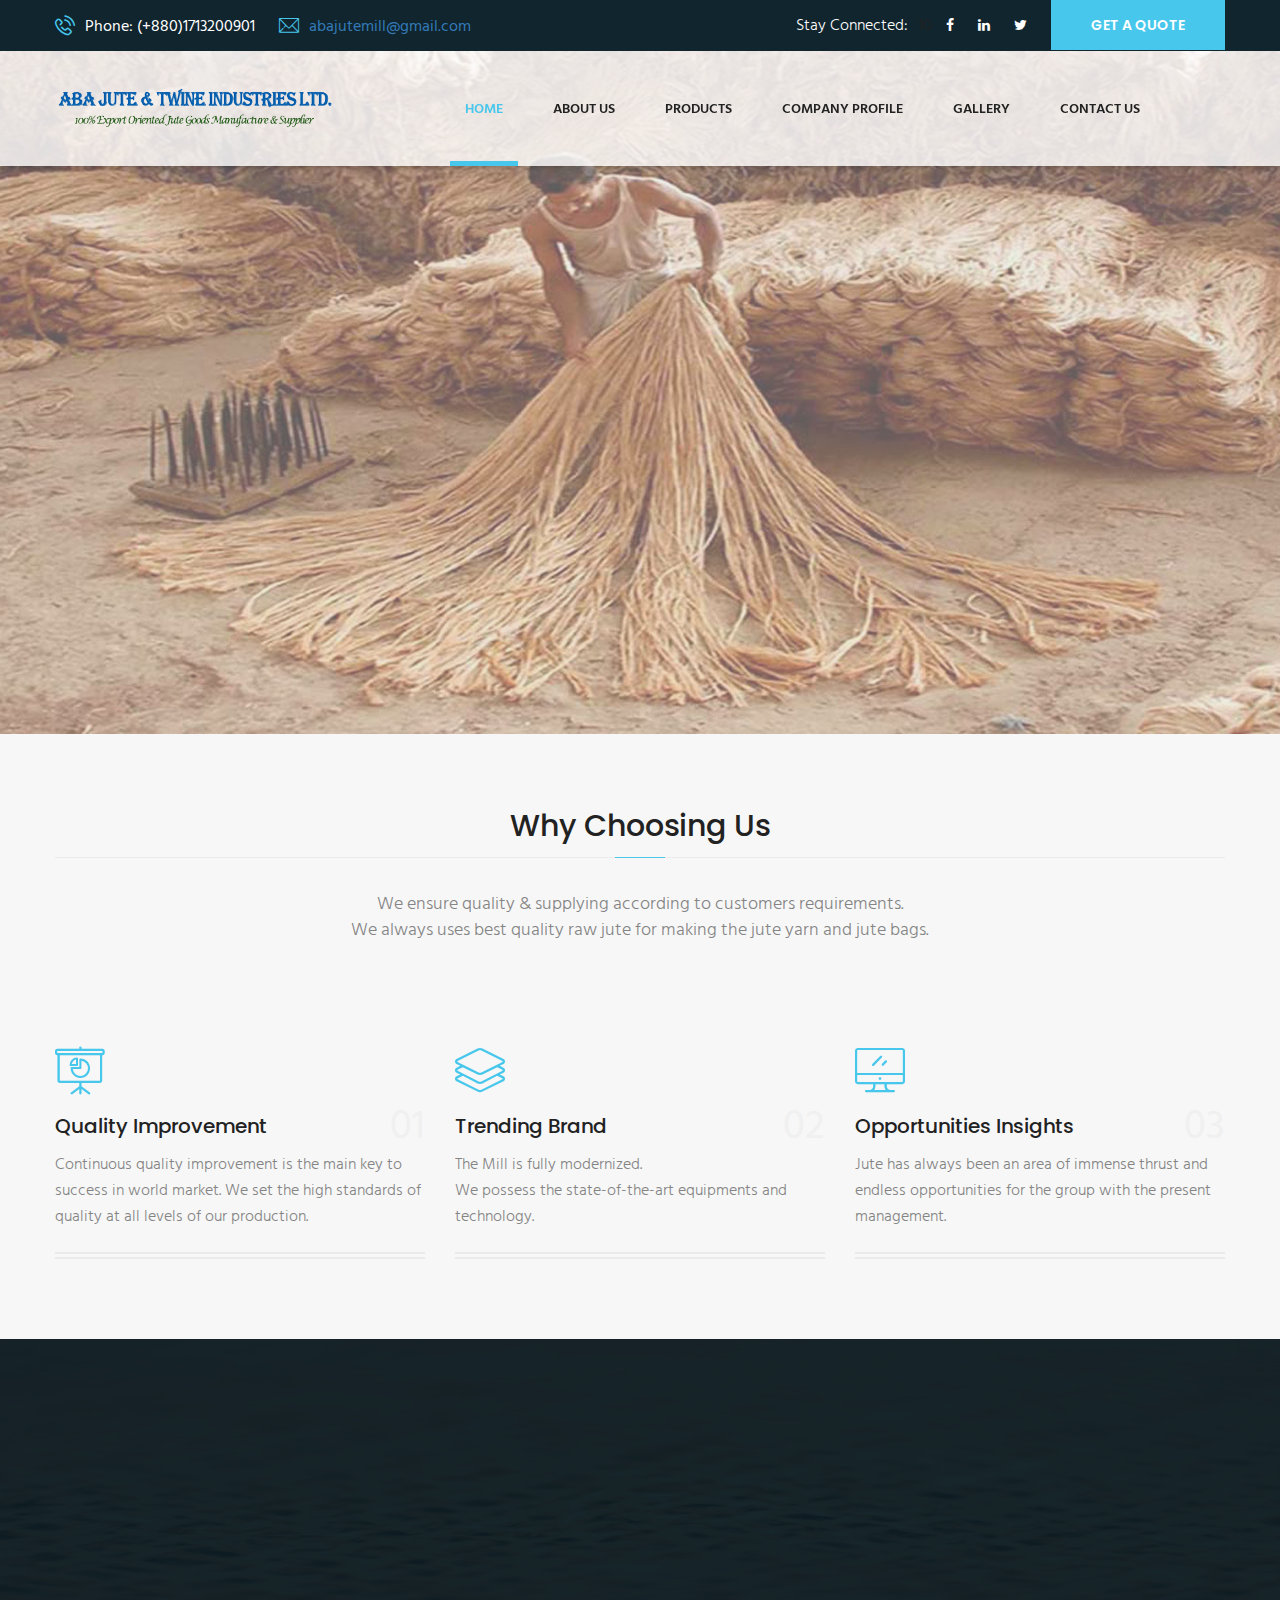
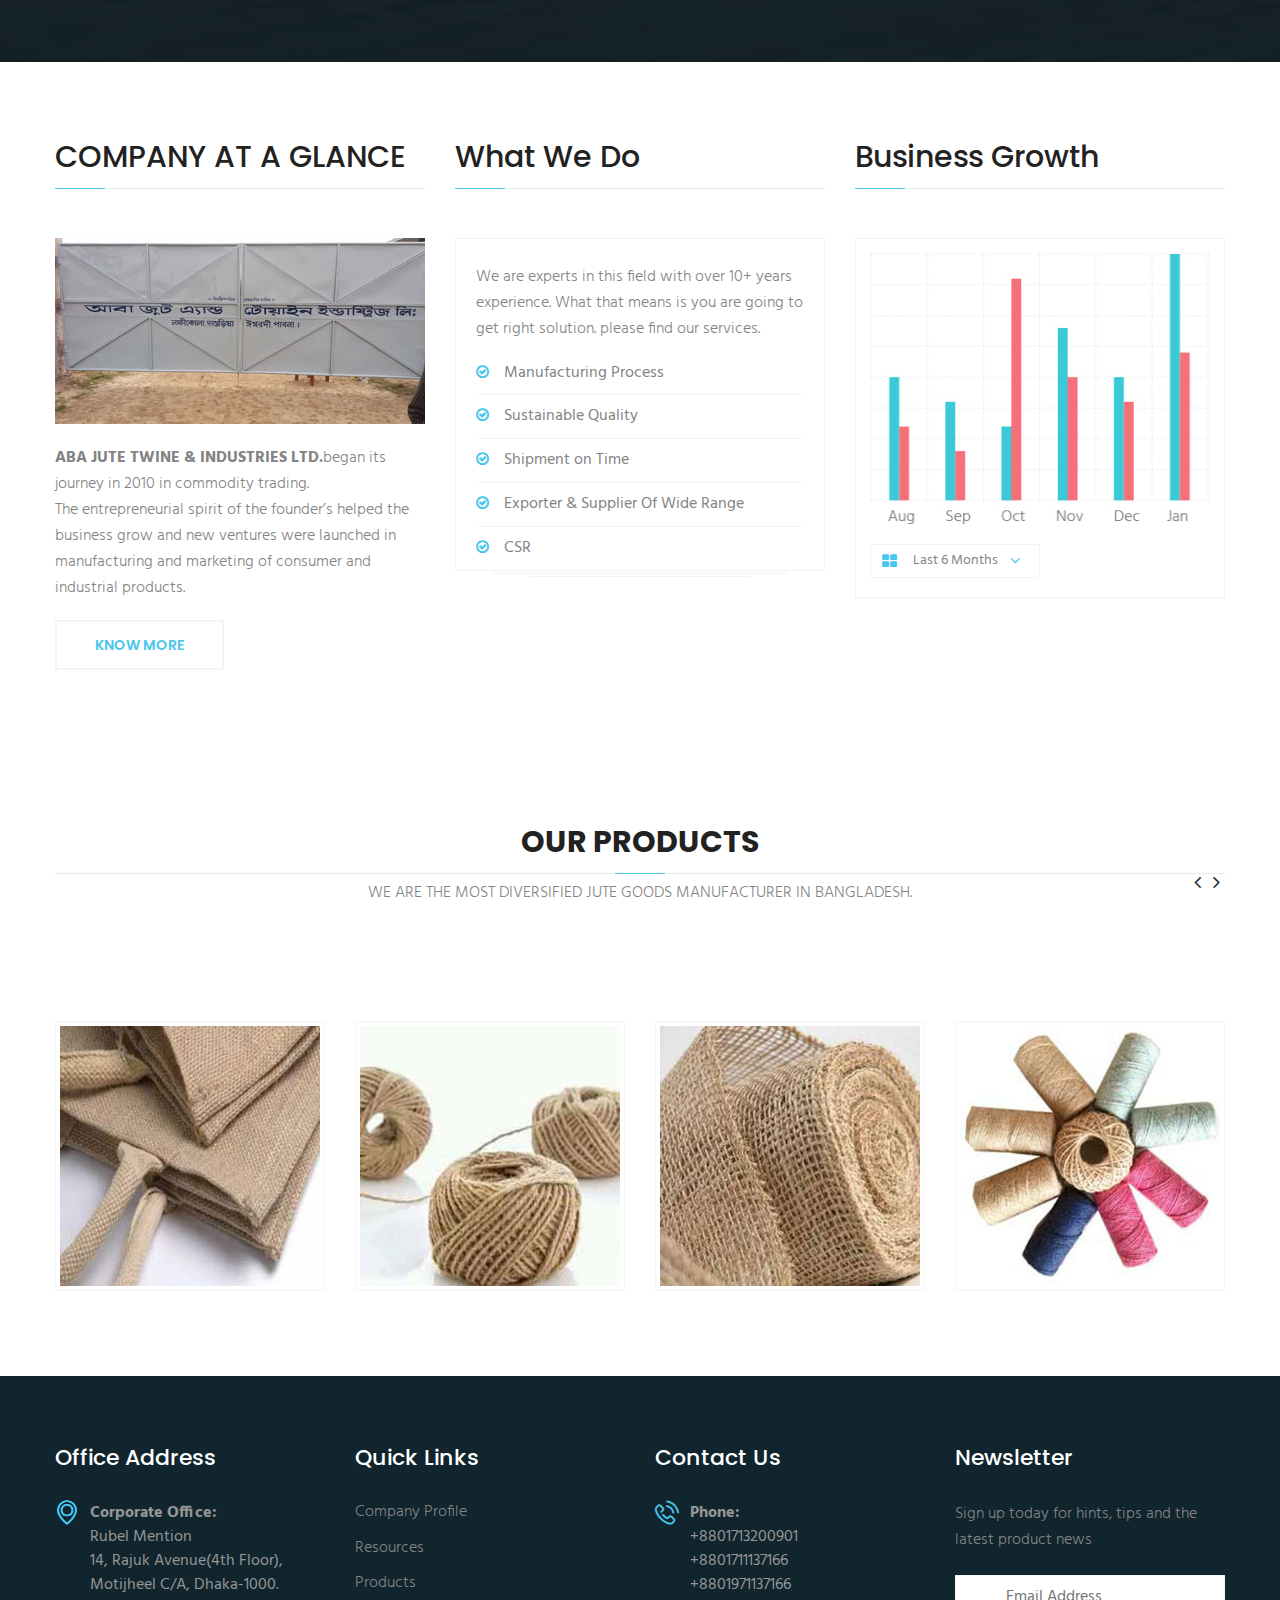
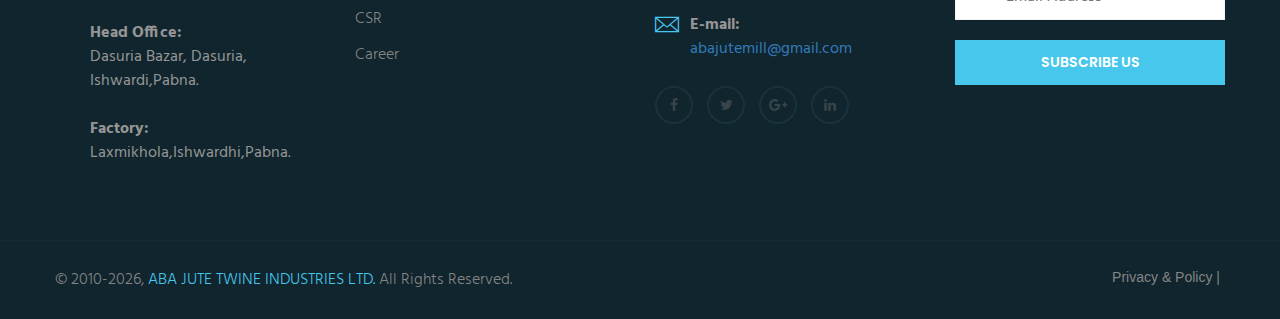
<file: index.html>
<!DOCTYPE html>
<html lang="en">

<head>
    <meta charset="UTF-8">
    <meta http-equiv="X-UA-Compatible" content="IE=edge">
    <title>ABA JUTE & TWINE INDUSTRIES LTD. -BANGLADESH</title>
    <meta name="description" content="100% Export Oriented Jute Manufacturer & Supplier">
    <meta name="author" content="AshiF" />

    <!-- mobile responsive meta -->
    <meta name="viewport" content="width=device-width, initial-scale=1">
    <meta name="viewport" content="width=device-width, initial-scale=1, maximum-scale=1">

    <!-- css -->
    <link rel="stylesheet" href="css/style.css">
    <link rel="stylesheet" href="css/responsive.css">




    <!-- fav icon -->
    <link rel="apple-touch-icon" sizes="180x180" href="images/fav-icon/apple-touch-icon.png">
    <link rel="icon" type="image/png" href="images/fav-icon/favicon1-32x32.ico" sizes="32x32">
    <link rel="icon" type="image/png" href="images/fav-icon/favicon-16x16.ico" sizes="16x16">

</head>

<body>

    <!--************************************
			Wrapper Start
*************************************-->
    <div class="boxed_wrapper">

        <!--************************************
				Header Start
*************************************-->

        <header class="top-bar">
            <div class="container">
                <div class="clearfix">
                    <div class="col-left float_left">

                        <ul class="top-bar-info">
                            <li><i class="icon-technology"></i>Phone: (+880)1713200901</li>
                            <li><i class="icon-note2"></i><a href="mailto:abajutemill@gmail.com">abajutemill@gmail.com</a></li>
                        </ul>
                    </div>
                    <div class="col-right float_right">
                        <ul class="social">
                            <li>Stay Connected: </li>10
                            <li><a href="https://www.facebook.com/moyna.sarkar.182"><i class="fa fa-facebook"></i></a></li>
                            <li><a href="#"><i class="fa fa-linkedin"></i></a></li>
                            <li><a href="#"><i class="fa fa-twitter"></i></a></li>
                        </ul>
                        <div class="link">
                            <a href="contact" class="thm-btn">get a quote</a>
                        </div>
                    </div>


                </div>


            </div>
        </header>
        <!--************************************
				Header End
*************************************-->


        <!--************************************
				Menu Start
*************************************-->

        <section class="theme_menu stricky">
            <div class="container">
                <div class="row">
                    <div class="col-md-4">
                        <div class="main-logo">
                            <a href="index"><img src="images/logo/logo.png" alt=""></a>
                        </div>
                    </div>
                    <div class="col-md-8 menu-column">
                        <nav class="menuzord" id="main_menu">
                            <ul class="menuzord-menu">

                                <li class="active"><a href="index">Home</a></li>

                                <li><a href="overview">About us</a></li>


                                <li><a href="products">Products</a></li>

                                <li><a href="company-profile">Company Profile</a></li>

                                <li><a href="gallery">Gallery</a></li>

                                <li><a href="contact">Contact us</a></li>

                            </ul><!-- End of .menuzord-menu -->
                        </nav> <!-- End of #main_menu -->
                    </div>

                </div>


            </div> <!-- End of .conatiner -->
        </section>

        <!--************************************
				Menu End
*************************************-->


        <!--************************************
				Home Slider Start
*************************************-->

        <section class="rev_slider_wrapper">
            <div id="slider1" class="rev_slider" data-version="5.0">
                <ul>

                    <li data-transition="fade">
                        <img src="images/slider/a.jpg" alt="" width="1920" height="683" data-bgposition="top center" data-bgfit="cover" data-bgrepeat="no-repeat" data-bgparallax="1">

                        <div class="tp-caption tp-resizeme" data-x="right" data-hoffset="0" data-y="center" data-voffset="0" data-transform_idle="o:1;" data-transform_in="x:[-175%];y:0px;z:0;rX:0;rY:0;rZ:0;sX:1;sY:1;skX:0;skY:0;opacity:0.01;s:3000;e:Power3.easeOut;" data-transform_out="s:1000;e:Power3.easeInOut;s:1000;e:Power3.easeInOut;" data-mask_in="x:[100%];y:0;s:inherit;e:inherit;" data-splitin="none" data-splitout="none" data-responsive_offset="on" data-start="500">
                            <div class="slide-content-box">
                                <h1>ABA JUTE & TWINE <br>INDUSTRIES LTD. </h1>
                                <p>With over 10 years of experience helping businesses <br>to find comprehensive solutions.</p>
                            </div>
                        </div>
                        <div class="tp-caption tp-resizeme" data-x="left" data-hoffset="632" data-y="center" data-voffset="165" data-transform_idle="o:1;" data-transform_in="y:[100%];z:0;rX:0deg;rY:0;rZ:0;sX:1;sY:1;skX:0;skY:0;opacity:0;s:2000;e:Power4.easeInOut;" data-transform_out="s:1000;e:Power3.easeInOut;s:1000;e:Power3.easeInOut;" data-splitin="none" data-splitout="none" data-responsive_offset="on" data-start="2300">
                            <div class="slide-content-box">
                                <div class="button">
                                    <a class="thm-btn-tr" href="#">OUR COMPANY</a>
                                </div>
                            </div>
                        </div>
                        <div class="tp-caption tp-resizeme" data-x="left" data-hoffset="837" data-y="center" data-voffset="165" data-transform_idle="o:1;" data-transform_in="y:[100%];z:0;rX:0deg;rY:0;rZ:0;sX:1;sY:1;skX:0;skY:0;opacity:0;s:2000;e:Power4.easeInOut;" data-transform_out="s:1000;e:Power3.easeInOut;s:1000;e:Power3.easeInOut;" data-splitin="none" data-splitout="none" data-responsive_offset="on" data-start="2600">
                            <div class="slide-content-box">
                                <div class="button">
                                    <a class="thm-btn" href="contact">CONTACT US</a>
                                </div>
                            </div>
                        </div>
                    </li>
                    <li data-transition="fade">
                        <img src="images/slider/b.jpg" alt="" width="1920" height="683" data-bgposition="top center" data-bgfit="cover" data-bgrepeat="no-repeat" data-bgparallax="1">

                        <div class="tp-caption tp-resizeme" data-x="center" data-hoffset="0" data-y="center" data-voffset="-60" data-transform_idle="o:1;" data-transform_in="y:[100%];z:0;rX:0deg;rY:0;rZ:0;sX:1;sY:1;skX:0;skY:0;opacity:0;s:2000;e:Power4.easeInOut;" data-transform_out="s:1000;e:Power3.easeInOut;s:1000;e:Power3.easeInOut;" data-splitin="none" data-splitout="none" data-responsive_offset="on" data-start="100">
                            <!--
							<div class="img-box center">
                                <img src="images/slider/logo1.png" alt="">
                            </div>
							-->
                        </div>
                        <div class="tp-caption tp-resizeme" data-x="center" data-hoffset="" data-y="center" data-voffset="30" data-transform_idle="o:1;" data-transform_in="x:[-175%];y:0px;z:0;rX:0;rY:0;rZ:0;sX:1;sY:1;skX:0;skY:0;opacity:0.01;s:3000;e:Power3.easeOut;" data-transform_out="s:1000;e:Power3.easeInOut;s:1000;e:Power3.easeInOut;" data-mask_in="x:[100%];y:0;s:inherit;e:inherit;" data-splitin="none" data-splitout="none" data-responsive_offset="on" data-start="500">
                            <div class="slide-content-box center">
                                <h1>Branding as Modernized Industry</h1>
                                <p>The Mill is fully Modernized.<br>We possess the state-of-the-art equipments and technology.</p>
                            </div>
                        </div>
                        <div class="tp-caption tp-resizeme" data-x="center" data-hoffset="0" data-y="center" data-voffset="160" data-transform_idle="o:1;" data-transform_in="y:[100%];z:0;rX:0deg;rY:0;rZ:0;sX:1;sY:1;skX:0;skY:0;opacity:0;s:2000;e:Power4.easeInOut;" data-transform_out="s:1000;e:Power3.easeInOut;s:1000;e:Power3.easeInOut;" data-splitin="none" data-splitout="none" data-responsive_offset="on" data-start="1500">
                            <div class="slide-content-box">
                                <div class="button">
                                    <a class="thm-btn-tr" href="product">Products</a>
                                </div>
                            </div>
                        </div>

                    </li>

                    <li data-transition="fade">
                        <img src="images/slider/c.jpg" alt="" width="1920" height="683" data-bgposition="top center" data-bgfit="cover" data-bgrepeat="no-repeat" data-bgparallax="1">

                        <div class="tp-caption  tp-resizeme" data-x="left" data-hoffset="15" data-y="top" data-voffset="240" data-transform_idle="o:1;" data-transform_in="x:[-175%];y:0px;z:0;rX:0;rY:0;rZ:0;sX:1;sY:1;skX:0;skY:0;opacity:0.01;s:3000;e:Power3.easeOut;" data-transform_out="s:1000;e:Power3.easeInOut;s:1000;e:Power3.easeInOut;" data-mask_in="x:[100%];y:0;s:inherit;e:inherit;" data-splitin="none" data-splitout="none" data-responsive_offset="on" data-start="700">
                            <div class="slide-content-box">
                                <h1>Looking for <br> Quality Improvement?</h1>
                                <p>We ensure quality & supplying according to customers requirements.<br>We always uses best quality raw jute for making the jute yarn and jute bags.</p>
                            </div>
                        </div>
                        <div class="tp-caption tp-resizeme" data-x="left" data-hoffset="15" data-y="top" data-voffset="470" data-transform_idle="o:1;" data-transform_in="y:[100%];z:0;rX:0deg;rY:0;rZ:0;sX:1;sY:1;skX:0;skY:0;opacity:0;s:2000;e:Power4.easeInOut;" data-transform_out="s:1000;e:Power3.easeInOut;s:1000;e:Power3.easeInOut;" data-splitin="none" data-splitout="none" data-responsive_offset="on" data-start="2300">
                            <div class="slide-content-box">
                                <div class="button">
                                    <a class="thm-btn-tr" href="#">our company</a>
                                </div>
                            </div>
                        </div>
                        <div class="tp-caption tp-resizeme" data-x="left" data-hoffset="225" data-y="top" data-voffset="470" data-transform_idle="o:1;" data-transform_in="y:[100%];z:0;rX:0deg;rY:0;rZ:0;sX:1;sY:1;skX:0;skY:0;opacity:0;s:2000;e:Power4.easeInOut;" data-transform_out="s:1000;e:Power3.easeInOut;s:1000;e:Power3.easeInOut;" data-splitin="none" data-splitout="none" data-responsive_offset="on" data-start="2600">
                            <div class="slide-content-box">
                                <div class="button">
                                    <a class="thm-btn" href="contact">contact us</a>
                                </div>
                            </div>
                        </div>
                    </li>
                </ul>
            </div>
        </section>

        <!--************************************
				Home Slider End
*************************************-->
        <!--************************************
				why choose-us Start
*************************************-->

        <section class="whychoos-us sec-padd2">
            <div class="container">

                <div class="section-title center">
                    <h2>Why Choosing Us</h2>
                    <div class="text">
                        <p>We ensure quality & supplying according to customers requirements.<br> We always uses best quality raw jute for making the jute yarn and jute bags.</p>
                    </div>
                </div>


                <div class="row clearfix">
                    <!--Featured Service -->
                    <article class="column col-md-4 col-sm-6 col-xs-12">
                        <div class="item">
                            <div class="icon_box">
                                <span class="icon-graphic2"></span>
                            </div>
                            <a href="#">
                                <h4>Quality Improvement</h4>
                            </a>
                            <div class="text">
                                <p>Continuous quality improvement is the main key to success in world market. We set the high standards of quality at all levels of our production.</p>
                            </div>
                            <div class="count">01</div>
                        </div>
                    </article>
                    <!--Featured Service -->
                    <article class="column col-md-4 col-sm-6 col-xs-12">
                        <div class="item">
                            <div class="icon_box">
                                <span class="icon-layers"></span>
                            </div>
                            <a href="#">
                                <h4>Trending Brand</h4>
                            </a>
                            <div class="text">
                                <p>The Mill is fully modernized. <br>We possess the state-of-the-art equipments and technology.</p>
                            </div>
                            <div class="count">02</div>
                        </div>
                    </article>
                    <!--Featured Service -->
                    <article class="column col-md-4 col-sm-6 col-xs-12">
                        <div class="item">
                            <div class="icon_box">
                                <span class="icon-computer"></span>
                            </div>
                            <a href="#">
                                <h4>Opportunities Insights</h4>
                            </a>
                            <div class="text">
                                <p>Jute has always been an area of immense thrust and endless opportunities for the group with the present management.</p>
                            </div>
                            <div class="count">03</div>
                        </div>
                    </article>

                </div>

            </div>
        </section>


        <!--************************************
				why choose-us End
*************************************-->

        <!--*************************************
				Fact Counter Start
*************************************-->
        <section class="fact-counter sec-padd" style="background-image: url(images/background/4a.jpg);">
            <div class="container">
                <div class="row clearfix">
                    <div class="counter-outer clearfix">
                        <!--Column-->
                        <article class="column counter-column col-md-3 col-sm-6 col-xs-12 wow fadeIn" data-wow-duration="0ms">
                            <div class="item">
                                <div class="count-outer"><span class="count-text" data-speed="3000" data-stop="650">0</span>+</div>
                                <h4 class="counter-title">Jute Yarn,Gunny MT/YEAR </h4>
                                <div class="icon"><i class="icon-technology3"></i></div>
                            </div>

                        </article>

                        <!--Column-->
                        <article class="column counter-column col-md-3 col-sm-6 col-xs-12 wow fadeIn" data-wow-duration="0ms">
                            <div class="item">
                                <div class="count-outer"><span class="count-text" data-speed="3000" data-stop="668">0</span></div>
                                <h4 class="counter-title">Employee Works</h4>
                                <div class="icon"><i class="icon-people3"></i></div>
                            </div>
                        </article>

                        <!--Column-->
                        <article class="column counter-column col-md-3 col-sm-6 col-xs-12 wow fadeIn" data-wow-duration="0ms">
                            <div class="item">
                                <div class="count-outer"><span class="count-text" data-speed="3000" data-stop="683">0</span>+</div>
                                <h4 class="counter-title">Raw Jute MT/YEAR </h4>
                                <div class="icon"><i class="icon-square2"></i></div>
                            </div>
                        </article>

                        <!--Column-->
                        <article class="column counter-column col-md-3 col-sm-6 col-xs-12 wow fadeIn" data-wow-duration="0ms">
                            <div class="item">
                                <div class="count-outer"><span class="count-text" data-speed="3000" data-stop="100">0</span>%</div>
                                <h4 class="counter-title">Exports Production</h4>
                                <div class="icon"><i class="icon-sports"></i></div>
                            </div>
                        </article>
                    </div>
                </div>
            </div>
        </section>
        <!--*************************************
				Fact Counter End
*************************************-->

        <!--************************************
				feature-service Start
*************************************-->
        <section class="feature-service sec-padd2">
            <div class="container">
                <div class="row">
                    <div class="col-md-4 col-sm-6 col-xs-12 column style-1">
                        <div class="section-title">
                            <h2>COMPANY AT A GLANCE </h2>
                        </div>
                        <figure class="img-box">
                            <a href="#"><img src="images/resource/glance.gif" alt=""></a>
                        </figure>
                        <div class="text">
                            <p><b>ABA JUTE TWINE & INDUSTRIES LTD.</b>began its journey in 2010 in commodity trading. <br>The entrepreneurial spirit of the founder’s helped the business grow and new ventures were launched in manufacturing and marketing of consumer and industrial products.</p>
                        </div>
                        <div class="link"><a href="#" class="thm-btn-tr style-2">Know More</a></div>
                    </div>
                    <div class="col-md-4 col-sm-6 col-xs-12 column style-2">
                        <div class="section-title">
                            <h2>What We Do</h2>
                        </div>
                        <div class="content">
                            <div class="text">
                                <p>We are experts in this field with over 10+ years <br>experience. What that means is you are going to <br>get right solution. please find our services.</p>
                            </div>
                            <ul class="list">
                                <li><a href="manufacturing"><i class="fa fa-check-circle-o"></i>Manufacturing Process </a></li>
                                <li><a href="sustainable-quality"><i class="fa fa-check-circle-o"></i>Sustainable Quality </a></li>
                                <li><a href="shipment"><i class="fa fa-check-circle-o"></i>Shipment on Time</a></li>
                                <li><a href="exporter-supplier"><i class="fa fa-check-circle-o"></i>Exporter & Supplier Of Wide Range</a></li>
                                <li><a href="csr"><i class="fa fa-check-circle-o"></i>CSR</a></li>
                            </ul>
                        </div>
                    </div>
                    <div class="col-md-4 col-sm-6 col-xs-12 column style-3">
                        <div class="section-title">
                            <h2>Business Growth</h2>
                        </div>
                        <div class="graph">
                            <figure class="graph-img"><img src="images/resource/graph.jpg" alt=""></figure>
                            <form action="#" class="default-form">
                                <div class="select-box">
                                    <select class="text-capitalize selectpicker form-control required" name="form_subject" data-style="g-select" data-width="100%">
                                        <option>Last 6 Months</option>
                                        <option>Last 7 Months</option>
                                        <option>Last 8 Months</option>
                                        <option>Last 9 Months</option>
                                    </select>
                                </div>
                            </form>

                        </div>
                    </div>

                </div>
            </div>
        </section>
        <!--************************************
				feature-service End
*************************************-->


        <!--************************************
				Product Gallery Start
*************************************-->

        <section class="service sec-padd2">
            <div class="container">

                <div class="section-title center">
                    <h2><b>OUR PRODUCTS</b></h2>
                    </br>
                    <div class="row clearfix">
                        <div class="text">
                            <p>WE ARE THE MOST DIVERSIFIED JUTE GOODS MANUFACTURER IN BANGLADESH.</p>
                        </div>
                    </div>
                </div>

                <div class="service_carousel">
                    <!--Featured Service -->
                    <article class="single-column">
                        <div class="item">
                            <figure class="img-box">
                                <img src="images/product/Jute-Bag1.jpg" alt="">
                                <figcaption class="default-overlay-outer">
                                    <div class="inner">
                                        <div class="content-layer">
                                            <a href="products" class="thm-btn thm-tran-bg">Jute Bag</a>
                                        </div>
                                    </div>
                                </figcaption>
                            </figure>
                        </div>
                    </article>
                    <!--Featured Service -->
                    <article class="single-column">
                        <div class="item">
                            <figure class="img-box">
                                <img src="images/product/Jute-Rope1.jpg" alt="">
                                <figcaption class="default-overlay-outer">
                                    <div class="inner">
                                        <div class="content-layer">
                                            <a href="products" class="thm-btn thm-tran-bg">Jute Rope</a>
                                        </div>
                                    </div>
                                </figcaption>
                            </figure>
                        </div>
                    </article>

                    <!--Featured Service -->
                    <article class="single-column">
                        <div class="item">
                            <figure class="img-box">
                                <img src="images/product/jute-gunny.jpg" alt="">
                                <figcaption class="default-overlay-outer">
                                    <div class="inner">
                                        <div class="content-layer">
                                            <a href="products" class="thm-btn thm-tran-bg">Jute Gunny</a>
                                        </div>
                                    </div>
                                </figcaption>
                            </figure>
                        </div>
                    </article>
                    <!--Featured Service -->
                    <article class="single-column">
                        <div class="item">
                            <figure class="img-box">
                                <img src="images/product/Jute-Yarn1.jpg" alt="">
                                <figcaption class="default-overlay-outer">
                                    <div class="inner">
                                        <div class="content-layer">
                                            <a href="products" class="thm-btn thm-tran-bg">Jute Yarn</a>
                                        </div>
                                    </div>
                                </figcaption>
                            </figure>
                        </div>
                    </article>
                    <!--Featured Service -->
                    <article class="single-column">
                        <div class="item">
                            <figure class="img-box">
                                <img src="images/product/jute-twine1.jpg" alt="">
                                <figcaption class="default-overlay-outer">
                                    <div class="inner">
                                        <div class="content-layer">
                                            <a href="products" class="thm-btn thm-tran-bg">Jute Twine</a>
                                        </div>
                                    </div>
                                </figcaption>
                            </figure>
                        </div>
                    </article>
                    <!--Featured Service -->
                    <article class="single-column">
                        <div class="item">
                            <figure class="img-box">
                                <img src="images/product/jute-geotextiles1.jpg" alt="">
                                <figcaption class="default-overlay-outer">
                                    <div class="inner">
                                        <div class="content-layer">
                                            <a href="products" class="thm-btn thm-tran-bg">Jute GEOTEXTILES</a>
                                        </div>
                                    </div>
                                </figcaption>
                            </figure>
                        </div>
                    </article>
                    <!--Featured Service -->
                    <article class="single-column">
                        <div class="item">
                            <figure class="img-box">
                                <img src="images/product/burlap-cloth.jpg" alt="">
                                <figcaption class="default-overlay-outer">
                                    <div class="inner">
                                        <div class="content-layer">
                                            <a href="products" class="thm-btn thm-tran-bg">BURLAP CLOTH</a>
                                        </div>
                                    </div>
                                </figcaption>
                            </figure>
                        </div>
                    </article>


                </div>

            </div>
        </section>
        <!--************************************
				 Product Gallery End
*************************************-->

        <!--************************************
				 Footer Start
*************************************-->

        <footer class="main-footer">

            <!--Widgets Section-->
            <div class="widgets-section">
                <div class="container">
                    <div class="row">
                        <!--Big Column-->
                        <div class="big-column col-md-6 col-sm-12 col-xs-12">
                            <div class="row clearfix">

                                <!--Footer Column-->
                                <div class="footer-column col-md-6 col-sm-6 col-xs-12">
                                    <div class="footer-widget about-widget">
                                        <h3 class="footer-title"> Office Address</h3>
                                        <div class="widget-content">
                                            <ul class="contact-info">
                                                <li><span class="icon-signs"></span><strong>Corporate Office:</strong>
                                                    <div align="left-side">Rubel Mention <br>14, Rajuk Avenue(4th Floor),<br> Motijheel C/A, Dhaka-1000.</div>
                                                    <br><span class="icon-signs"></span><strong>Head Office:</strong>
                                                    <div align="left-side">Dasuria Bazar, Dasuria,<br>Ishwardi,Pabna.</div>
                                                    <br><span class="icon-signs"></span><strong>Factory:</strong>
                                                    <div align="left-side">Laxmikhola,Ishwardhi,Pabna.</div>
                                                </li>
                                            </ul>
                                        </div>
                                    </div>
                                </div>
                                <!--Footer Column-->
                                <div class="footer-column col-md-6 col-sm-6 col-xs-12">
                                    <div class="footer-widget links-widget">
                                        <h3 class="footer-title">Quick Links</h3>
                                        <div class="widget-content">
                                            <ul class="list">
                                                <li><a href="company-profile">Company Profile</a></li>
                                                <li><a href="resources">Resources</a></li>
                                                <li><a href="products">Products</a></li>
                                                <li><a href="csr">CSR</a></li>
                                                <li><a href="#">Career</a></li>
                                            </ul>
                                        </div>
                                    </div>
                                </div>
                            </div>
                        </div>

                        <!--Big Column-->
                        <div class="big-column col-md-6 col-sm-12 col-xs-12">
                            <div class="row clearfix">


                                <!--Footer Column-->
                                <div class="footer-column col-md-6 col-sm-6 col-xs-12">
                                    <div class="footer-widget contact-widget">
                                        <h3 class="footer-title">Contact Us</h3>
                                        <div class="widget-content">
                                            <ul class="contact-info">
                                                <li><span class="icon-phone-call"></span><strong>Phone:</strong>
                                                    <div align="left-side">+8801713200901<br>+8801711137166<br>+8801971137166</div>
                                                </li>
                                                <li><span class="icon-e-mail-envelope"></span><strong>E-mail:</strong>
                                                    <div align="left-side"><a href="mailto:abajutemill@gmail.com">abajutemill@gmail.com</a></div>
                                                </li>
                                            </ul>
                                        </div>
                                        <ul class="social">
                                            <li><a href="#"><i class="fa fa-facebook"></i></a></li>
                                            <li><a href="#"><i class="fa fa-twitter"></i></a></li>
                                            <li><a href="#"><i class="fa fa-google-plus"></i></a></li>
                                            <li><a href="#"><i class="fa fa-linkedin"></i></a></li>
                                        </ul>
                                    </div>
                                </div>

                                <!--Footer Column-->
                                <div class="footer-column col-md-6 col-sm-6 col-xs-12">
                                    <div class="footer-widget news-widget">
                                        <h3 class="footer-title">Newsletter</h3>
                                        <div class="widget-content">
                                            <!--Post-->
                                            <div class="text">
                                                <p>Sign up today for hints, tips and the <br>latest product news</p>
                                            </div>
                                            <!--Post-->
                                            <form action="#" class="default-form">
                                                <input type="email" placeholder="Email Address">
                                                <button type="submit" class="thm-btn">Subscribe Us</button>
                                            </form>
                                        </div>

                                    </div>
                                </div>

                            </div>
                        </div>

                    </div>
                </div>
            </div>

            <!--Footer Bottom-->
            <section class="footer-bottom">
                <div class="container">
                    <div class="pull-left copy-text">
                        <p>&copy; 2010<script>
                                new Date().getFullYear() > 2010 && document.write("-" + new Date().getFullYear());

                            </script>, <a href="https://www.abajutemill.com/"> ABA JUTE TWINE INDUSTRIES LTD.</a> All Rights Reserved.</p>


                    </div><!-- /.pull-right -->
                    <div class="pull-right get-text">
                        <ul>

                            <li><a href="#">Privacy & Policy |</a></li>

                        </ul>
                    </div><!-- /.pull-left -->
                </div><!-- /.container -->
            </section>

        </footer>
        <!--************************************
				 Footer End
*************************************-->

        <!-- Scroll Top Button -->
        <button class="scroll-top tran3s color2_bg">
            <span class="fa fa-angle-up"></span>
        </button>
        <!-- pre loader  -->
        <div class="preloader"></div>


        <!-- jQuery js -->
        <script src="js/jquery.js"></script>
        <!-- bootstrap js -->
        <script src="js/bootstrap.min.js"></script>
        <!-- jQuery ui js -->
        <script src="js/jquery-ui.js"></script>
        <!-- owl carousel js -->
        <script src="js/owl.carousel.min.js"></script>
        <!-- jQuery validation -->
        <script src="js/jquery.validate.min.js"></script>

        <!-- mixit up -->
        <script src="js/wow.js"></script>
        <script src="js/jquery.mixitup.min.js"></script>
        <script src="js/jquery.fitvids.js"></script>
        <script src="js/bootstrap-select.min.js"></script>
        <script src="js/menuzord.js"></script>

        <!-- revolution slider js -->
        <script src="js/jquery.themepunch.tools.min.js"></script>
        <script src="js/jquery.themepunch.revolution.min.js"></script>
        <script src="js/revolution.extension.actions.min.js"></script>
        <script src="js/revolution.extension.carousel.min.js"></script>
        <script src="js/revolution.extension.kenburn.min.js"></script>
        <script src="js/revolution.extension.layeranimation.min.js"></script>
        <script src="js/revolution.extension.migration.min.js"></script>
        <script src="js/revolution.extension.navigation.min.js"></script>
        <script src="js/revolution.extension.parallax.min.js"></script>
        <script src="js/revolution.extension.slideanims.min.js"></script>
        <script src="js/revolution.extension.video.min.js"></script>

        <!-- fancy box -->
        <script src="js/jquery.fancybox.pack.js"></script>
        <script src="js/jquery.polyglot.language.switcher.js"></script>
        <script src="js/nouislider.js"></script>
        <script src="js/jquery.bootstrap-touchspin.js"></script>
        <script src="js/SmoothScroll.js"></script>
        <script src="js/jquery.appear.js"></script>
        <script src="js/jquery.countTo.js"></script>
        <script src="js/jquery.flexslider.js"></script>
        <script src="js/imagezoom.js"></script>
        <script id="map-script" src="js/default-map.js"></script>
        <script src="js/custom.js"></script>

        <!-- gallery filter -->
        <script src="js/isotope.min.js"></script>
        <script src="js/gallery.function.js"></script>

        <!-- tidio chatbot-->
        <script src="//code.tidio.co/apz1xk67raoj8stwywt0vmmsomjekrph.js"> </script>

    </div>

</body>

</html>
</file>
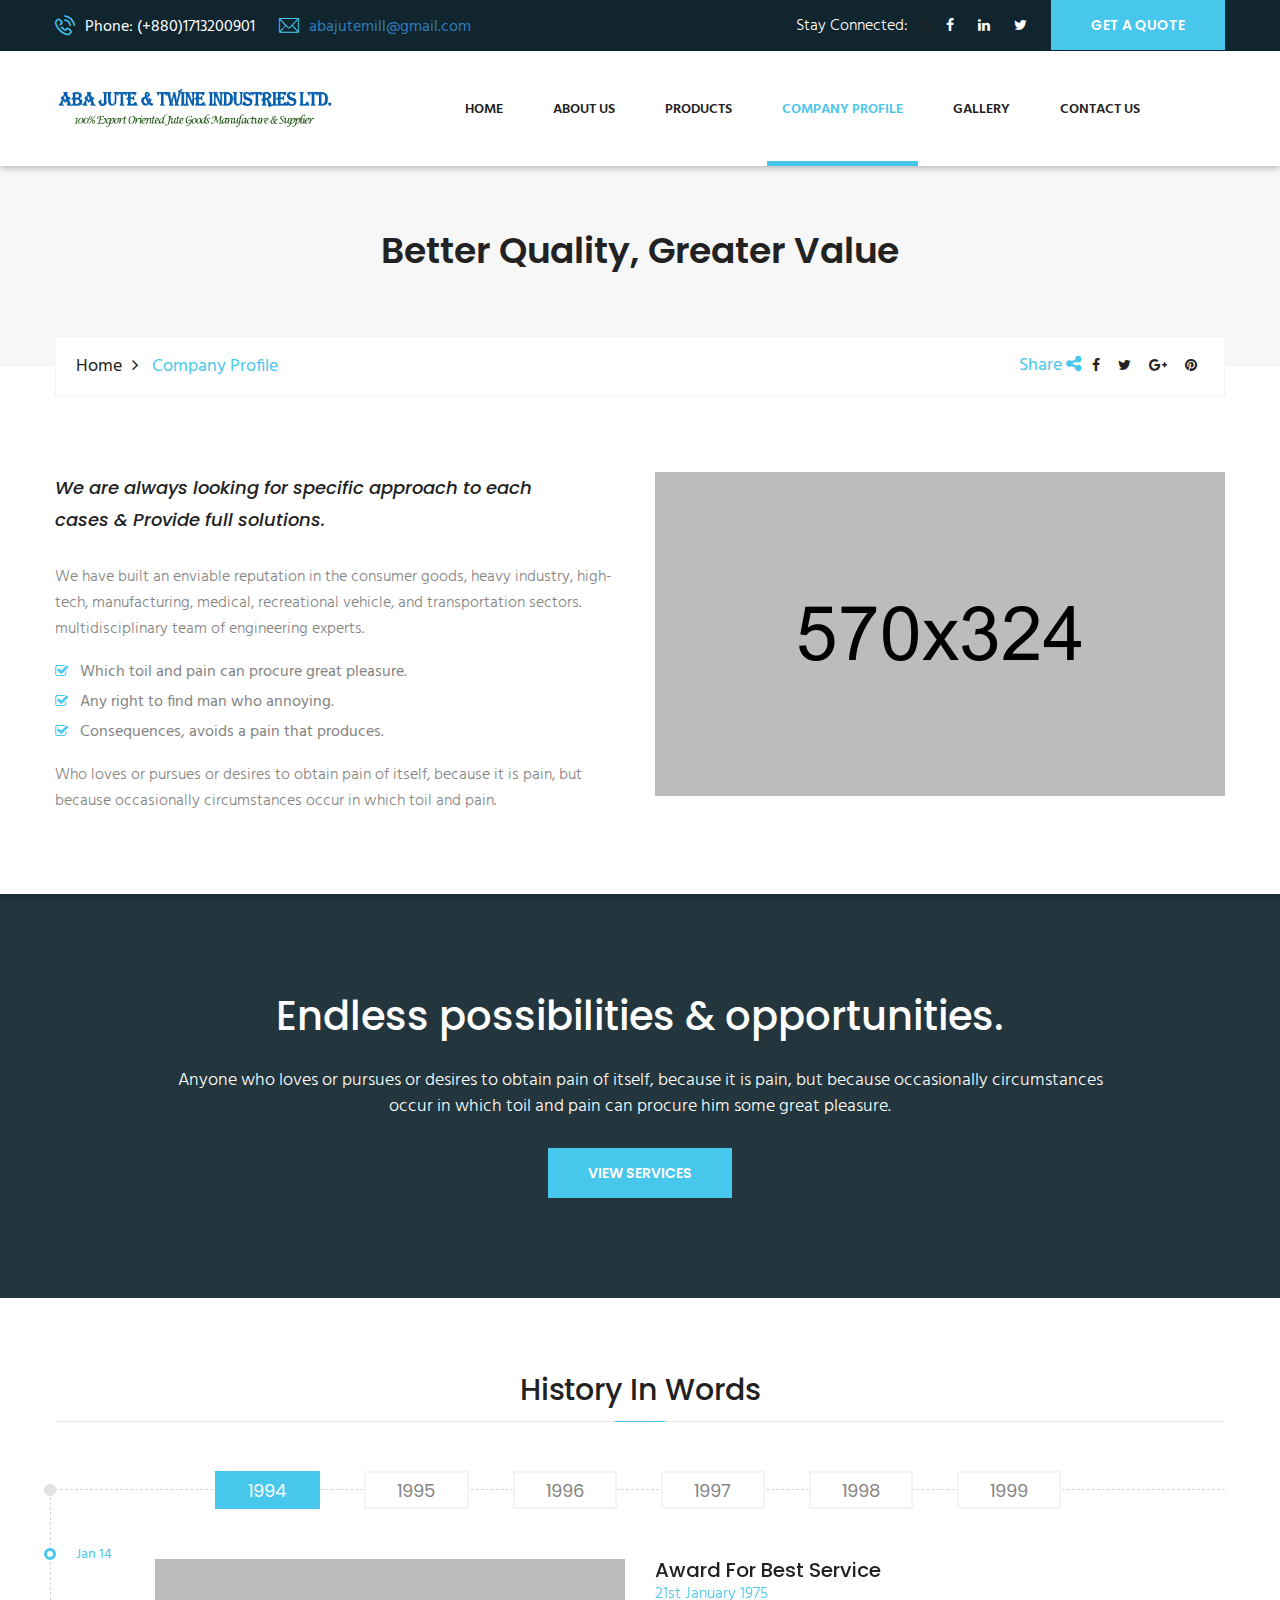
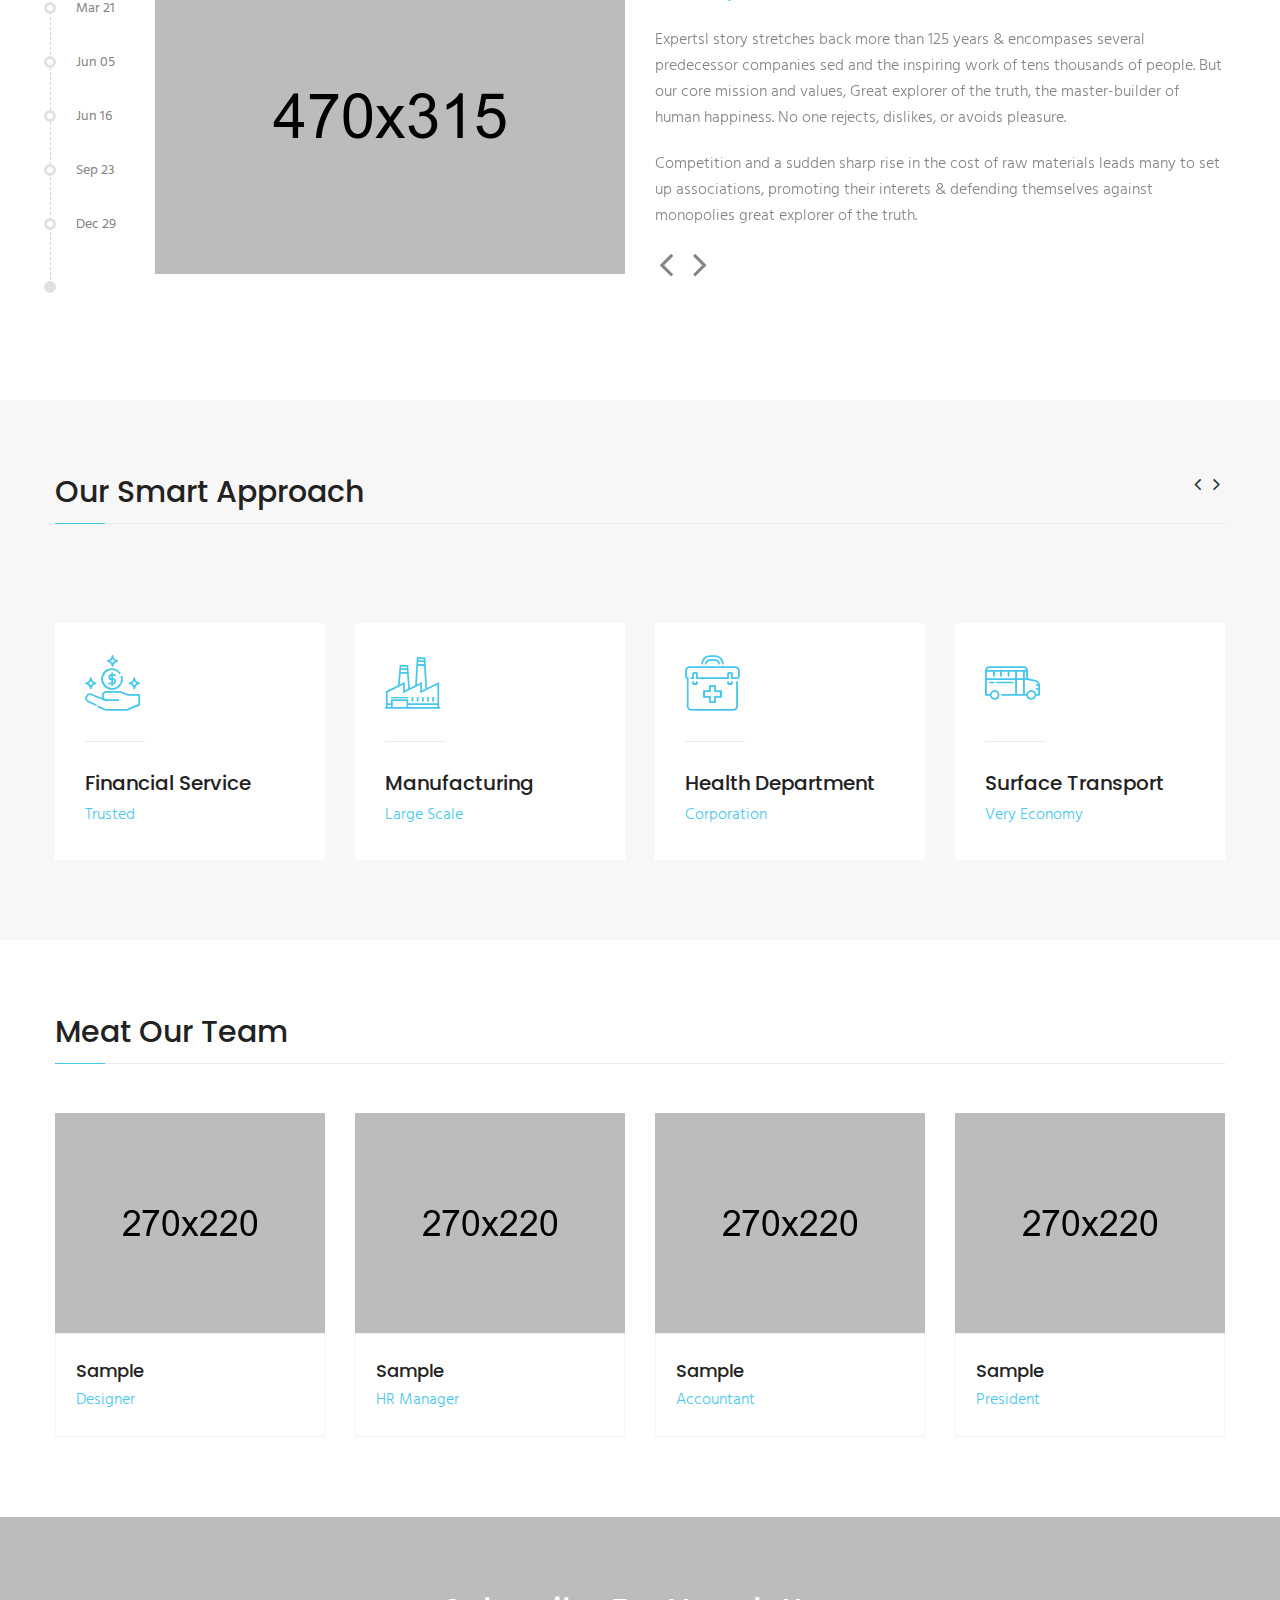
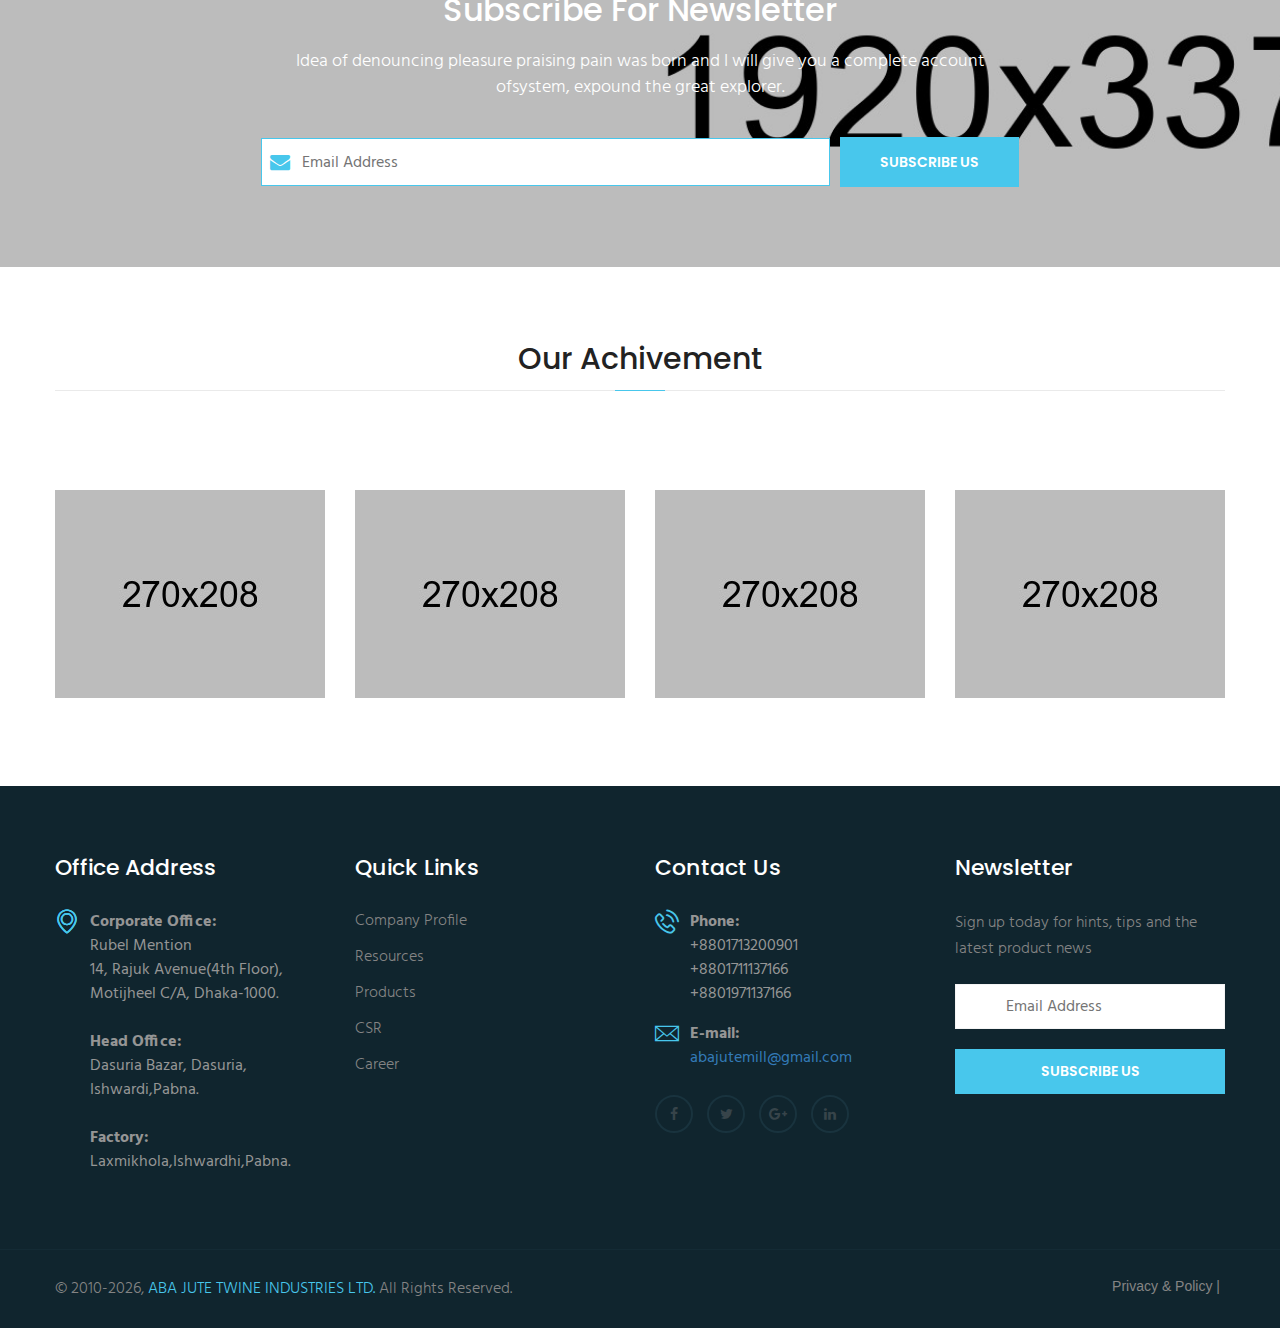
<file: company-profile.html>
<!DOCTYPE html>
<html lang="en">

<head>
    <meta charset="UTF-8">
    <meta http-equiv="X-UA-Compatible" content="IE=edge">
    <title>ABA JUTE & TWINE INDUSTRIES LTD. -BANGLADESH</title>
    <meta name="description" content="100% Export Oriented Jute Manufacturer & Supplier">
    <meta name="author" content="AshiF" />

    <!-- mobile responsive meta -->
    <meta name="viewport" content="width=device-width, initial-scale=1">
    <meta name="viewport" content="width=device-width, initial-scale=1, maximum-scale=1">

    <!-- css -->
    <link rel="stylesheet" href="css/style.css">
    <link rel="stylesheet" href="css/responsive.css">

    <!-- fav icon -->
    <link rel="apple-touch-icon" sizes="180x180" href="images/fav-icon/apple-touch-icon.png">
    <link rel="icon" type="image/png" href="images/fav-icon/favicon1-32x32.ico" sizes="32x32">
    <link rel="icon" type="image/png" href="images/fav-icon/favicon-16x16.ico" sizes="16x16">



</head>

<body>
    <!--************************************
			Wrapper Start
*************************************-->
    <div class="boxed_wrapper">
        <!--************************************
				Header Start
*************************************-->
        <header class="top-bar">
            <div class="container">
                <div class="clearfix">
                    <div class="col-left float_left">

                        <ul class="top-bar-info">
                            <li><i class="icon-technology"></i>Phone: (+880)1713200901</li>
                            <li><i class="icon-note2"></i><a href="mailto:abajutemill@gmail.com">abajutemill@gmail.com</a></li>
                        </ul>
                    </div>
                    <div class="col-right float_right">
                        <ul class="social">
                            <li>Stay Connected: </li>10
                            <li><a href="https://www.facebook.com/moyna.sarkar.182"><i class="fa fa-facebook"></i></a></li>
                            <li><a href="#"><i class="fa fa-linkedin"></i></a></li>
                            <li><a href="#"><i class="fa fa-twitter"></i></a></li>
                        </ul>
                        <div class="link">
                            <a href="contact" class="thm-btn">get a quote</a>
                        </div>
                    </div>


                </div>


            </div>
        </header>
        <!--************************************
				Header End
*************************************-->
        <!--************************************
				Menu Start
*************************************-->

        <section class="theme_menu stricky">
            <div class="container">
                <div class="row">
                    <div class="col-md-4">
                        <div class="main-logo">
                            <a href="index"><img src="images/logo/logo.png" alt=""></a>
                        </div>
                    </div>
                    <div class="col-md-8 menu-column">
                        <nav class="menuzord" id="main_menu">
                            <ul class="menuzord-menu">

                                <li><a href="index">Home</a></li>

                                <li><a href="overview">About us</a></li>

                                <li><a href="products">Products</a></li>

                                <li class="active"><a href="company-profile">Company Profile</a></li>

                                <li><a href="gallery">Gallery</a></li>

                                <li><a href="contact">Contact us</a></li>

                            </ul><!-- End of .menuzord-menu -->
                        </nav> <!-- End of #main_menu -->
                    </div>

                </div>


            </div> <!-- End of .conatiner -->
        </section>

        <!--************************************
				Menu End
*************************************-->

        <!--************************************
				inner-banner Start
*************************************-->

        <div class="inner-banner text-center">
            <div class="container">
                <div class="box">
                    <h3>Better Quality, Greater Value</h3>
                </div><!-- /.box -->
                <div class="breadcumb-wrapper">
                    <div class="clearfix">
                        <div class="pull-left">
                            <ul class="list-inline link-list">
                                <li><a href="index">Home</a></li>
                                <li>Company Profile</li>
                            </ul>
                        </div>
                        <div class="pull-right">
                            <ul class="list-inline social">
                                <li>Share <i class="fa fa-share-alt"></i></li>
                                <li><a href="#" class="get-qoute"><i class="fa fa-facebook"></i></a></li>
                                <li><a href="#" class="get-qoute"><i class="fa fa-twitter"></i></a></li>
                                <li><a href="#" class="get-qoute"><i class="fa fa-google-plus"></i></a></li>
                                <li><a href="#" class="get-qoute"><i class="fa fa-pinterest"></i></a></li>
                            </ul>
                        </div><!-- /.pull-right -->
                    </div><!-- /.container -->
                </div>
            </div><!-- /.container -->
        </div>
        <!--************************************
				inner-banner End
*************************************-->

        <section class="default-section sec-padd">
            <div class="container">
                <div class="row">
                    <div class="col-md-6 col-sm-12 col-xs-12">
                        <div class="text-content">
                            <h4>We are always looking for specific approach to each <br>cases & Provide full solutions.</h4>
                            <div class="text">
                                <p>We have built an enviable reputation in the consumer goods, heavy industry, high-tech, manufacturing, medical, recreational vehicle, and transportation sectors. multidisciplinary team of engineering experts.</p>
                            </div>
                            <ul class="default-list">
                                <li><i class="fa fa-check-square-o"></i>Which toil and pain can procure great pleasure.</li>
                                <li><i class="fa fa-check-square-o"></i>Any right to find man who annoying.</li>
                                <li><i class="fa fa-check-square-o"></i>Consequences, avoids a pain that produces.</li>
                            </ul>
                            <div class="text">
                                <p>Who loves or pursues or desires to obtain pain of itself, because it is pain, but because occasionally circumstances occur in which toil and pain.</p>
                            </div>
                        </div>
                    </div>
                    <div class="col-md-6 col-sm-12 col-xs-12">
                        <figure class="img-box">
                            <a href="#"><img src="images/resource/12.jpg" alt=""></a>
                        </figure>
                    </div>
                </div>
            </div>
        </section>

        <section class="parallax center" style="background-image: url(images/background/1.jpg);">
            <div class="container">
                <h1>Endless possibilities & opportunities.</h1>
                <div class="text">
                    <p>Anyone who loves or pursues or desires to obtain pain of itself, because it is pain, but because occasionally circumstances <br>occur in which toil and pain can procure him some great pleasure. </p>
                </div>
                <div class="link"><a href="service" class="thm-btn">View Services</a></div>
            </div>
        </section>

        <section class="our-history sec-padd-top">
            <div class="container">
                <div class="section-title center">
                    <h2>History In Words</h2>
                </div>
                <div class="row">
                    <div class="col-md-12">
                        <div class="slider-pager">
                            <ul class="list-inline thumb-box style2">

                                <li>
                                    <a class="active" data-slide-index="0" href="#">1994</a>
                                </li>
                                <li>
                                    <a data-slide-index="1" href="#">1995</a>
                                </li>
                                <li>
                                    <a data-slide-index="2" href="#">1996</a>
                                </li>
                                <li>
                                    <a data-slide-index="3" href="#">1997</a>
                                </li>
                                <li>
                                    <a data-slide-index="4" href="#">1998</a>
                                </li>
                                <li>
                                    <a data-slide-index="5" href="#">1999</a>
                                </li>

                            </ul>
                        </div>
                    </div>
                    <div class="col-md-1 col-sm-2 col-xs-2">
                        <div class="slider-pager">

                            <ul class="list-inline thumb-box style1">

                                <li>
                                    <a class="active" data-slide-index="0" href="#">Jan 14</a>
                                </li>
                                <li>
                                    <a data-slide-index="1" href="#">Mar 21</a>
                                </li>
                                <li>
                                    <a data-slide-index="2" href="#">Jun 05</a>
                                </li>
                                <li>
                                    <a data-slide-index="3" href="#">Jun 16</a>
                                </li>
                                <li>
                                    <a data-slide-index="4" href="#">Sep 23</a>
                                </li>
                                <li>
                                    <a data-slide-index="5" href="#">Dec 29</a>
                                </li>

                            </ul>



                        </div>
                    </div>
                    <div class="col-md-11 col-sm-10 col-xs-10">


                        <ul class="bxslider ">
                            <li>
                                <div class="clearfix">
                                    <figure class="img-box pull-left">
                                        <a href="#"><img src="images/resource/history.jpg" alt=""></a>
                                    </figure>
                                    <div class="content">
                                        <h4>Award For Best Service</h4>
                                        <p class="theme-color">21st January 1975</p>
                                        <div class="text">
                                            <p>Expertsl story stretches back more than 125 years & encompases several predecessor companies sed and the inspiring work of tens thousands of people. But our core mission and values, Great explorer of the truth, the master-builder of human happiness. No one rejects, dislikes, or avoids pleasure.</p>
                                            <p>Competition and a sudden sharp rise in the cost of raw materials leads many to set up associations, promoting their interets & defending themselves against monopolies great explorer of the truth.</p>
                                        </div>
                                    </div>
                                </div>
                            </li>
                            <li>
                                <div class="clearfix">
                                    <figure class="img-box pull-left">
                                        <a href="#"><img src="images/resource/history2.jpg" alt=""></a>
                                    </figure>
                                    <div class="content">
                                        <h4>Award For Best Service</h4>
                                        <p class="theme-color">21st January 1975</p>
                                        <div class="text">
                                            <p>Expertsl story stretches back more than 125 years & encompases several predecessor companies sed and the inspiring work of tens thousands of people. But our core mission and values, Great explorer of the truth, the master-builder of human happiness. No one rejects, dislikes, or avoids pleasure.</p>
                                            <p>Competition and a sudden sharp rise in the cost of raw materials leads many to set up associations, promoting their interets & defending themselves against monopolies great explorer of the truth.</p>
                                        </div>
                                    </div>
                                </div>
                            </li>
                            <li>
                                <div class="clearfix">
                                    <figure class="img-box pull-left">
                                        <a href="#"><img src="images/resource/history3.jpg" alt=""></a>
                                    </figure>
                                    <div class="content">
                                        <h4>Award For Best Service</h4>
                                        <p class="theme-color">21st January 1975</p>
                                        <div class="text">
                                            <p>Expertsl story stretches back more than 125 years & encompases several predecessor companies sed and the inspiring work of tens thousands of people. But our core mission and values, Great explorer of the truth, the master-builder of human happiness. No one rejects, dislikes, or avoids pleasure.</p>
                                            <p>Competition and a sudden sharp rise in the cost of raw materials leads many to set up associations, promoting their interets & defending themselves against monopolies great explorer of the truth.</p>
                                        </div>
                                    </div>
                                </div>
                            </li>
                            <li>
                                <div class="clearfix">
                                    <figure class="img-box pull-left">
                                        <a href="#"><img src="images/resource/history4.jpg" alt=""></a>
                                    </figure>
                                    <div class="content">
                                        <h4>Award For Best Service</h4>
                                        <p class="theme-color">21st January 1975</p>
                                        <div class="text">
                                            <p>Expertsl story stretches back more than 125 years & encompases several predecessor companies sed and the inspiring work of tens thousands of people. But our core mission and values, Great explorer of the truth, the master-builder of human happiness. No one rejects, dislikes, or avoids pleasure.</p>
                                            <p>Competition and a sudden sharp rise in the cost of raw materials leads many to set up associations, promoting their interets & defending themselves against monopolies great explorer of the truth.</p>
                                        </div>
                                    </div>
                                </div>
                            </li>
                            <li>
                                <div class="clearfix">
                                    <figure class="img-box pull-left">
                                        <a href="#"><img src="images/resource/history5.jpg" alt=""></a>
                                    </figure>
                                    <div class="content">
                                        <h4>Award For Best Service</h4>
                                        <p class="theme-color">21st January 1975</p>
                                        <div class="text">
                                            <p>Expertsl story stretches back more than 125 years & encompases several predecessor companies sed and the inspiring work of tens thousands of people. But our core mission and values, Great explorer of the truth, the master-builder of human happiness. No one rejects, dislikes, or avoids pleasure.</p>
                                            <p>Competition and a sudden sharp rise in the cost of raw materials leads many to set up associations, promoting their interets & defending themselves against monopolies great explorer of the truth.</p>
                                        </div>
                                    </div>
                                </div>
                            </li>
                            <li>
                                <div class="clearfix">
                                    <figure class="img-box pull-left">
                                        <a href="#"><img src="images/resource/history6.jpg" alt=""></a>
                                    </figure>
                                    <div class="content">
                                        <h4>Award For Best Service</h4>
                                        <p class="theme-color">21st January 1975</p>
                                        <div class="text">
                                            <p>Expertsl story stretches back more than 125 years & encompases several predecessor companies sed and the inspiring work of tens thousands of people. But our core mission and values, Great explorer of the truth, the master-builder of human happiness. No one rejects, dislikes, or avoids pleasure.</p>
                                            <p>Competition and a sudden sharp rise in the cost of raw materials leads many to set up associations, promoting their interets & defending themselves against monopolies great explorer of the truth.</p>
                                        </div>
                                    </div>
                                </div>
                            </li>



                        </ul>
                        <div class="slider-pager">
                            <div class="center">
                                <ul class="nav-link list-inline">
                                    <li id="slider-prev"></li>
                                    <li id="slider-next"></li>
                                </ul>
                            </div>

                        </div>
                    </div>

                </div>
            </div>
        </section>

        <section class="service-style3 sec-padd2">
            <div class="container">
                <div class="section-title">
                    <h2>Our Smart Approach</h2>
                </div>
                <div class="service_carousel">
                    <div class="item">

                        <div class="bottom-content">

                            <div class="icon_box">
                                <span class="icon-money2"></span>
                            </div>
                            <a href="#">
                                <h4>Financial Service</h4>
                            </a>
                            <p class="title">Trusted</p>
                        </div>
                        <div class="overlay-box">
                            <div class="inner-box">
                                <div class="icon_box">
                                    <span class="icon-money2"></span>
                                </div>
                                <a href="#">
                                    <h4>Financial Service</h4>
                                </a>
                                <p class="title">Trusted</p>
                                <div class="text">
                                    <p>Electronic Materials has servd the semicondctor industry as a leading-edge materials.</p>
                                </div>
                            </div>

                        </div>

                    </div>
                    <div class="item">

                        <div class="bottom-content">

                            <div class="icon_box">
                                <span class="icon-landscape"></span>
                            </div>
                            <a href="#">
                                <h4>Manufacturing</h4>
                            </a>
                            <p class="title">Large Scale</p>
                        </div>
                        <div class="overlay-box">
                            <div class="inner-box">
                                <div class="icon_box">
                                    <span class="icon-landscape"></span>
                                </div>
                                <a href="#">
                                    <h4>Manufacturing</h4>
                                </a>
                                <p class="title">Large Scale</p>
                                <div class="text">
                                    <p>Electronic Materials has servd the semicondctor industry as a leading-edge materials.</p>
                                </div>
                            </div>

                        </div>

                    </div>
                    <div class="item">

                        <div class="bottom-content">

                            <div class="icon_box">
                                <span class="icon-medical"></span>
                            </div>
                            <a href="#">
                                <h4>Health Department</h4>
                            </a>
                            <p class="title">Corporation</p>
                        </div>
                        <div class="overlay-box">
                            <div class="inner-box">
                                <div class="icon_box">
                                    <span class="icon-medical"></span>
                                </div>
                                <a href="#">
                                    <h4>Health Department</h4>
                                </a>
                                <p class="title">Corporation</p>
                                <div class="text">
                                    <p>Electronic Materials has servd the semicondctor industry as a leading-edge materials.</p>
                                </div>
                            </div>

                        </div>

                    </div>
                    <div class="item">

                        <div class="bottom-content">

                            <div class="icon_box">
                                <span class="icon-transport"></span>
                            </div>
                            <a href="#">
                                <h4>Surface Transport</h4>
                            </a>
                            <p class="title">Very Economy</p>
                        </div>
                        <div class="overlay-box">
                            <div class="inner-box">
                                <div class="icon_box">
                                    <span class="icon-transport"></span>
                                </div>
                                <a href="#">
                                    <h4>Surface Transport</h4>
                                </a>
                                <p class="title">Very Economy</p>
                                <div class="text">
                                    <p>Electronic Materials has servd the semicondctor industry as a leading-edge materials.</p>
                                </div>
                            </div>

                        </div>

                    </div>

                </div>

            </div>
        </section>

        <section class="our-team sec-padd2">
            <div class="container">
                <div class="section-title">
                    <h2>Meat Our team</h2>
                </div>
                <div class="row">
                    <article class="col-md-3 col-sm-6 col-xs-12">
                        <div class="single-team-member">
                            <figure class="img-box">
                                <a href="#"><img src="images/team/t1.jpg" alt=""></a>
                                <div class="overlay">
                                    <div class="inner-box">
                                        <ul class="social">
                                            <li><a href="#"><i class="fa fa-facebook"></i></a></li>
                                            <li><a href="#"><i class="fa fa-twitter"></i></a></li>
                                            <li><a href="#"><i class="fa fa-skype"></i></a></li>
                                        </ul>
                                    </div>

                                </div>
                            </figure>
                            <div class="author-info">
                                <a href="#">
                                    <h4>Sample</h4>
                                </a>
                                <p>Designer</p>
                                
                            </div>

                        </div>
                    </article>
                    <article class="col-md-3 col-sm-6 col-xs-12">
                        <div class="single-team-member">
                            <figure class="img-box">
                                <a href="#"><img src="images/team/t2.jpg" alt=""></a>
                                <div class="overlay">
                                    <div class="inner-box">
                                        <ul class="social">
                                            <li><a href="#"><i class="fa fa-facebook"></i></a></li>
                                            <li><a href="#"><i class="fa fa-twitter"></i></a></li>
                                            <li><a href="#"><i class="fa fa-skype"></i></a></li>
                                        </ul>
                                    </div>

                                </div>
                            </figure>
                            <div class="author-info">
                                <a href="#">
                                    <h4>Sample</h4>
                                </a>
                                <p>HR Manager</p>
                                
                            </div>

                        </div>
                    </article>
                    <article class="col-md-3 col-sm-6 col-xs-12">
                        <div class="single-team-member">
                            <figure class="img-box">
                                <a href="#"><img src="images/team/t3.jpg" alt=""></a>
                                <div class="overlay">
                                    <div class="inner-box">
                                        <ul class="social">
                                            <li><a href="#"><i class="fa fa-facebook"></i></a></li>
                                            <li><a href="#"><i class="fa fa-twitter"></i></a></li>
                                            <li><a href="#"><i class="fa fa-skype"></i></a></li>
                                        </ul>
                                    </div>

                                </div>
                            </figure>
                            <div class="author-info">
                                <a href="#">
                                    <h4>Sample</h4>
                                </a>
                                <p>Accountant</p>
                                
                            </div>

                        </div>
                    </article>
                    <article class="col-md-3 col-sm-6 col-xs-12">
                        <div class="single-team-member">
                            <figure class="img-box">
                                <a href="#"><img src="images/team/t4.jpg" alt=""></a>
                                <div class="overlay">
                                    <div class="inner-box">
                                        <ul class="social">
                                            <li><a href="#"><i class="fa fa-facebook"></i></a></li>
                                            <li><a href="#"><i class="fa fa-twitter"></i></a></li>
                                            <li><a href="#"><i class="fa fa-skype"></i></a></li>
                                        </ul>
                                    </div>

                                </div>
                            </figure>
                            <div class="author-info">
                                <a href="#">
                                    <h4>Sample</h4>
                                </a>
                                <p>President</p>
                               
                            </div>

                        </div>
                    </article>

                </div>
            </div>

        </section>

        <section class="subscribe center sec-padd" style="background-image: url(images/background/2.jpg);">
            <div class="container">
                <div class="row">
                    <div class="col-md-8 col-md-offset-2 col-sm-12 col-xs-12">
                        <h2>Subscribe For Newsletter</h2>
                        <p>Idea of denouncing pleasure praising pain was born and I will give you a complete account <br> ofsystem, expound the great explorer.</p>
                        <form class="subscribe-form">
                            <input type="email" placeholder="Email Address"><span class="fa fa-envelope"></span>
                            <button type="submit" class="thm-btn">subscribe us</button>
                        </form>
                    </div>
                </div>

            </div>
        </section>

        <section class="achive sec-padd">
            <div class="container">
                <div class="section-title center">
                    <h2>Our Achivement</h2>
                </div>
                <div class="achive-carousel">
                    <figure class="item">
                        <a href="#"><img src="images/resource/achive1.jpg" alt=""></a>
                    </figure>
                    <figure class="item">
                        <a href="#"><img src="images/resource/achive2.jpg" alt=""></a>
                    </figure>
                    <figure class="item">
                        <a href="#"><img src="images/resource/achive3.jpg" alt=""></a>
                    </figure>
                    <figure class="item">
                        <a href="#"><img src="images/resource/achive4.jpg" alt=""></a>
                    </figure>
                    <figure class="item">
                        <a href="#"><img src="images/resource/achive1.jpg" alt=""></a>
                    </figure>
                    <figure class="item">
                        <a href="#"><img src="images/resource/achive2.jpg" alt=""></a>
                    </figure>
                    <figure class="item">
                        <a href="#"><img src="images/resource/achive3.jpg" alt=""></a>
                    </figure>
                    <figure class="item">
                        <a href="#"><img src="images/resource/achive4.jpg" alt=""></a>
                    </figure>
                    <figure class="item">
                        <a href="#"><img src="images/resource/achive1.jpg" alt=""></a>
                    </figure>
                    <figure class="item">
                        <a href="#"><img src="images/resource/achive2.jpg" alt=""></a>
                    </figure>
                    <figure class="item">
                        <a href="#"><img src="images/resource/achive3.jpg" alt=""></a>
                    </figure>
                    <figure class="item">
                        <a href="#"><img src="images/resource/achive4.jpg" alt=""></a>
                    </figure>


                </div>
            </div>
        </section>

        <!--************************************
				 Footer Start
*************************************-->
        <footer class="main-footer">

            <!--Widgets Section-->
            <div class="widgets-section">
                <div class="container">
                    <div class="row">
                        <!--Big Column-->
                        <div class="big-column col-md-6 col-sm-12 col-xs-12">
                            <div class="row clearfix">

                                <!--Footer Column-->
                                <div class="footer-column col-md-6 col-sm-6 col-xs-12">
                                    <div class="footer-widget about-widget">
                                        <h3 class="footer-title"> Office Address</h3>
                                        <div class="widget-content">
                                            <ul class="contact-info">
                                                <li><span class="icon-signs"></span><strong>Corporate Office:</strong>
                                                    <div align="left-side">Rubel Mention <br>14, Rajuk Avenue(4th Floor),<br> Motijheel C/A, Dhaka-1000.</div>
                                                    <br><span class="icon-signs"></span><strong>Head Office:</strong>
                                                    <div align="left-side">Dasuria Bazar, Dasuria,<br>Ishwardi,Pabna.</div>
                                                    <br><span class="icon-signs"></span><strong>Factory:</strong>
                                                    <div align="left-side">Laxmikhola,Ishwardhi,Pabna.</div>
                                                </li>
                                            </ul>
                                        </div>
                                    </div>
                                </div>
                                <!--Footer Column-->
                                <div class="footer-column col-md-6 col-sm-6 col-xs-12">
                                    <div class="footer-widget links-widget">
                                        <h3 class="footer-title">Quick Links</h3>
                                        <div class="widget-content">
                                            <ul class="list">
                                                <li><a href="company-profile">Company Profile</a></li>
                                                <li><a href="resources">Resources</a></li>
                                                <li><a href="products">Products</a></li>
                                                <li><a href="csr">CSR</a></li>
                                                <li><a href="#">Career</a></li>
                                            </ul>
                                        </div>
                                    </div>
                                </div>
                            </div>
                        </div>

                        <!--Big Column-->
                        <div class="big-column col-md-6 col-sm-12 col-xs-12">
                            <div class="row clearfix">


                                <!--Footer Column-->
                                <div class="footer-column col-md-6 col-sm-6 col-xs-12">
                                    <div class="footer-widget contact-widget">
                                        <h3 class="footer-title">Contact Us</h3>
                                        <div class="widget-content">
                                            <ul class="contact-info">
                                                <li><span class="icon-phone-call"></span><strong>Phone:</strong>
                                                    <div align="left-side">+8801713200901<br>+8801711137166<br>+8801971137166</div>
                                                </li>
                                                <li><span class="icon-e-mail-envelope"></span><strong>E-mail:</strong>
                                                    <div align="left-side"><a href="mailto:abajutemill@gmail.com">abajutemill@gmail.com</a></div>
                                                </li>
                                            </ul>
                                        </div>
                                        <ul class="social">
                                            <li><a href="#"><i class="fa fa-facebook"></i></a></li>
                                            <li><a href="#"><i class="fa fa-twitter"></i></a></li>
                                            <li><a href="#"><i class="fa fa-google-plus"></i></a></li>
                                            <li><a href="#"><i class="fa fa-linkedin"></i></a></li>
                                        </ul>
                                    </div>
                                </div>

                                <!--Footer Column-->
                                <div class="footer-column col-md-6 col-sm-6 col-xs-12">
                                    <div class="footer-widget news-widget">
                                        <h3 class="footer-title">Newsletter</h3>
                                        <div class="widget-content">
                                            <!--Post-->
                                            <div class="text">
                                                <p>Sign up today for hints, tips and the <br>latest product news</p>
                                            </div>
                                            <!--Post-->
                                            <form action="#" class="default-form">
                                                <input type="email" placeholder="Email Address">
                                                <button type="submit" class="thm-btn">Subscribe Us</button>
                                            </form>
                                        </div>

                                    </div>
                                </div>

                            </div>
                        </div>

                    </div>
                </div>
            </div>

            <!--Footer Bottom-->
            <section class="footer-bottom">
                <div class="container">
                    <div class="pull-left copy-text">
                        <p>&copy; 2010<script>
                                new Date().getFullYear() > 2010 && document.write("-" + new Date().getFullYear());

                            </script>, <a href="https://www.abajutemill.com/"> ABA JUTE TWINE INDUSTRIES LTD.</a> All Rights Reserved.</p>


                    </div><!-- /.pull-right -->
                    <div class="pull-right get-text">
                        <ul>

                            <li><a href="#">Privacy & Policy |</a></li>

                        </ul>
                    </div><!-- /.pull-left -->
                </div><!-- /.container -->
            </section>

        </footer>

        <!--************************************
				 Footer End
*************************************-->
        <!-- Scroll Top Button -->
        <button class="scroll-top tran3s color2_bg">
            <span class="fa fa-angle-up"></span>
        </button>
        <!-- pre loader  -->
        <div class="preloader"></div>


        <!-- jQuery js -->
        <script src="js/jquery.js"></script>
        <!-- bootstrap js -->
        <script src="js/bootstrap.min.js"></script>
        <!-- jQuery ui js -->
        <script src="js/jquery-ui.js"></script>
        <!-- owl carousel js -->
        <script src="js/owl.carousel.min.js"></script>
        <!-- jQuery validation -->
        <script src="js/jquery.validate.min.js"></script>

        <!-- mixit up -->
        <script src="js/wow.js"></script>
        <script src="js/jquery.mixitup.min.js"></script>
        <script src="js/jquery.fitvids.js"></script>
        <script src="js/bootstrap-select.min.js"></script>
        <script src="js/menuzord.js"></script>

        <!-- revolution slider js -->
        <script src="js/jquery.themepunch.tools.min.js"></script>
        <script src="js/jquery.themepunch.revolution.min.js"></script>
        <script src="js/revolution.extension.actions.min.js"></script>
        <script src="js/revolution.extension.carousel.min.js"></script>
        <script src="js/revolution.extension.kenburn.min.js"></script>
        <script src="js/revolution.extension.layeranimation.min.js"></script>
        <script src="js/revolution.extension.migration.min.js"></script>
        <script src="js/revolution.extension.navigation.min.js"></script>
        <script src="js/revolution.extension.parallax.min.js"></script>
        <script src="js/revolution.extension.slideanims.min.js"></script>
        <script src="js/revolution.extension.video.min.js"></script>

        <!-- fancy box -->
        <script src="js/jquery.fancybox.pack.js"></script>
        <script src="js/jquery.polyglot.language.switcher.js"></script>
        <script src="js/nouislider.js"></script>
        <script src="js/jquery.bootstrap-touchspin.js"></script>
        <script src="js/SmoothScroll.js"></script>
        <script src="js/jquery.appear.js"></script>
        <script src="js/jquery.countTo.js"></script>
        <script src="js/jquery.flexslider.js"></script>
        <script src="js/imagezoom.js"></script>
        <script src="js/bxslider.js"></script>
        <script id="map-script" src="js/default-map.js"></script>
        <script src="js/custom.js"></script>

    </div>

</body>

</html>
</file>
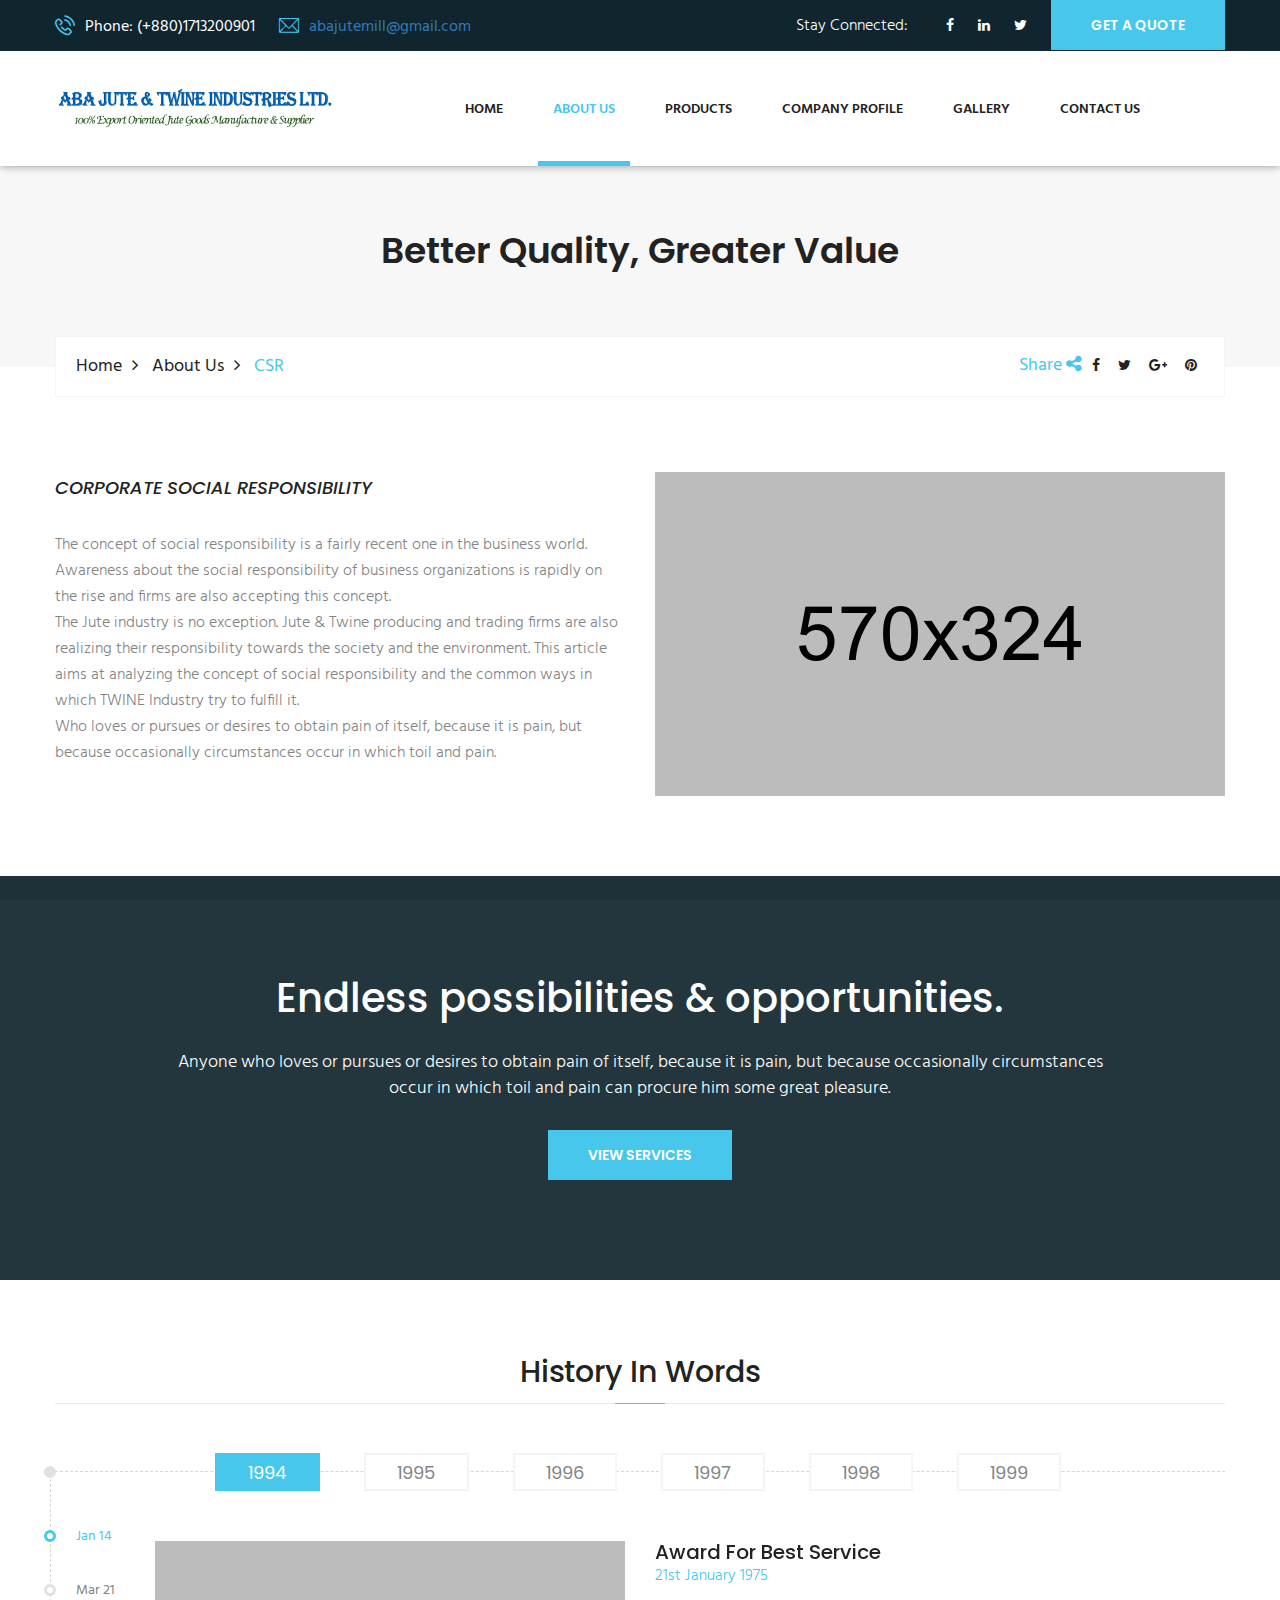
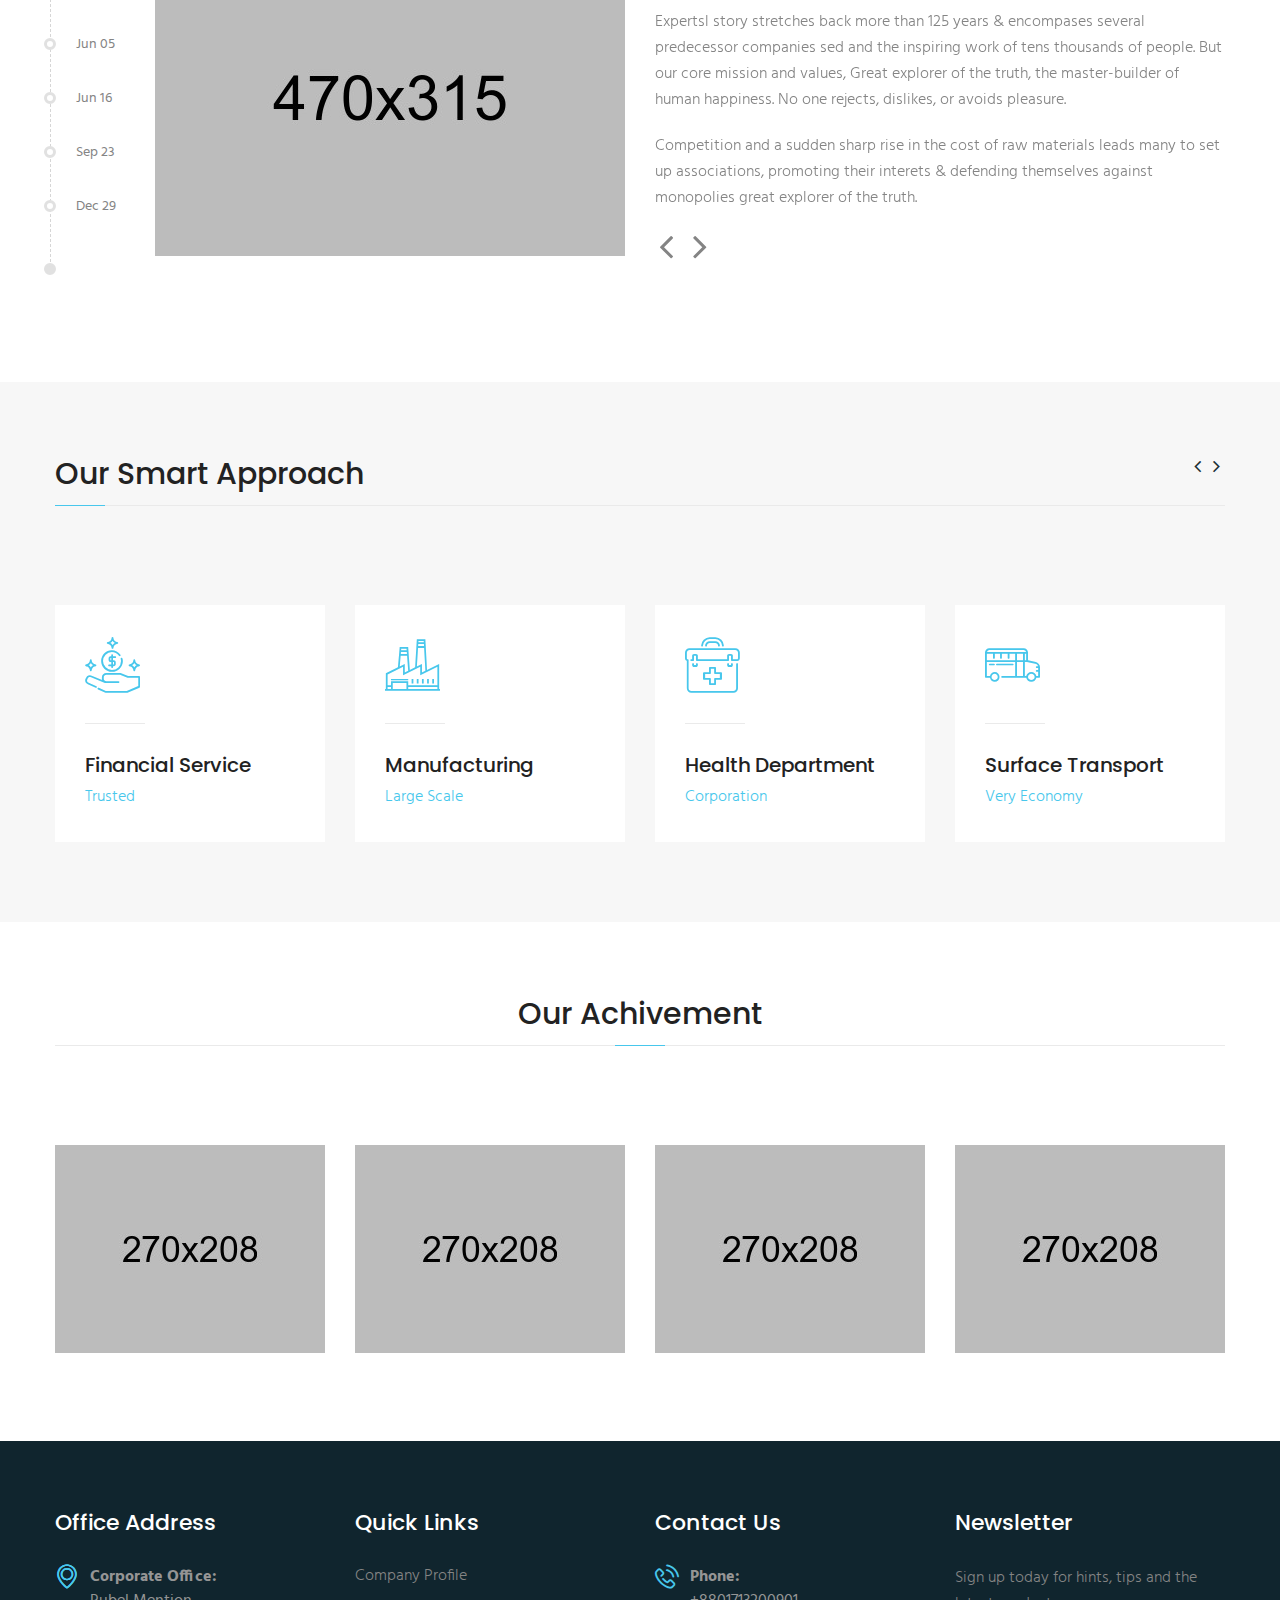
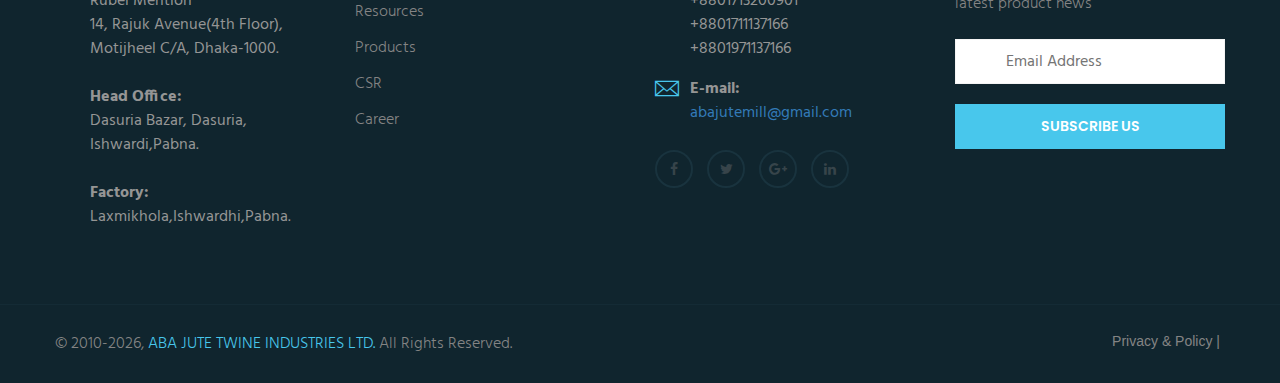
<file: csr.html>
<!DOCTYPE html>
<html lang="en">

<head>
    <meta charset="UTF-8">
    <meta http-equiv="X-UA-Compatible" content="IE=edge">
    <title>ABA JUTE & TWINE INDUSTRIES LTD. -BANGLADESH</title>
    <meta name="description" content="100% Export Oriented Jute Manufacturer & Supplier">
    <meta name="author" content="AshiF" />

    <!-- mobile responsive meta -->
    <meta name="viewport" content="width=device-width, initial-scale=1">
    <meta name="viewport" content="width=device-width, initial-scale=1, maximum-scale=1">

    <!-- css -->
    <link rel="stylesheet" href="css/style.css">
    <link rel="stylesheet" href="css/responsive.css">

    <!-- fav icon -->
    <link rel="apple-touch-icon" sizes="180x180" href="images/fav-icon/apple-touch-icon.png">
    <link rel="icon" type="image/png" href="images/fav-icon/favicon1-32x32.ico" sizes="32x32">
    <link rel="icon" type="image/png" href="images/fav-icon/favicon-16x16.ico" sizes="16x16">



</head>

<body>
    <!--************************************
			Wrapper Start
*************************************-->
    <div class="boxed_wrapper">
        <!--************************************
				Header Start
*************************************-->
        <header class="top-bar">
            <div class="container">
                <div class="clearfix">
                    <div class="col-left float_left">

                        <ul class="top-bar-info">
                            <li><i class="icon-technology"></i>Phone: (+880)1713200901</li>
                            <li><i class="icon-note2"></i><a href="mailto:abajutemill@gmail.com">abajutemill@gmail.com</a></li>
                        </ul>
                    </div>
                    <div class="col-right float_right">
                        <ul class="social">
                            <li>Stay Connected: </li>10
                            <li><a href="https://www.facebook.com/moyna.sarkar.182"><i class="fa fa-facebook"></i></a></li>
                            <li><a href="#"><i class="fa fa-linkedin"></i></a></li>
                            <li><a href="#"><i class="fa fa-twitter"></i></a></li>
                        </ul>
                        <div class="link">
                            <a href="contact" class="thm-btn">get a quote</a>
                        </div>
                    </div>


                </div>


            </div>
        </header>
        <!--************************************
				Header End
*************************************-->
        <!--************************************
				Menu Start
*************************************-->

        <section class="theme_menu stricky">
            <div class="container">
                <div class="row">
                    <div class="col-md-4">
                        <div class="main-logo">
                            <a href="index"><img src="images/logo/logo.png" alt=""></a>
                        </div>
                    </div>
                    <div class="col-md-8 menu-column">
                        <nav class="menuzord" id="main_menu">
                            <ul class="menuzord-menu">

                                <li><a href="index">Home</a></li>

                                <li class="active"><a href="overview">About us</a></li>

                                <li><a href="products">Products</a></li>

                                <li><a href="company-profile">Company Profile</a></li>

                                <li><a href="gallery">Gallery</a></li>

                                <li><a href="contact">Contact us</a></li>

                            </ul><!-- End of .menuzord-menu -->
                        </nav> <!-- End of #main_menu -->
                    </div>

                </div>


            </div> <!-- End of .conatiner -->
        </section>

        <!--************************************
				Menu End
*************************************-->

        <!--************************************
				inner-banner Start
*************************************-->

        <div class="inner-banner text-center">
            <div class="container">
                <div class="box">
                    <h3>Better Quality, Greater Value</h3>
                </div><!-- /.box -->
                <div class="breadcumb-wrapper">
                    <div class="clearfix">
                        <div class="pull-left">
                            <ul class="list-inline link-list">
                                <li><a href="index">Home</a></li>
                                <li><a href="overview">About us</a></li>
                                <li>CSR</li>
                            </ul>
                        </div>
                        <div class="pull-right">
                            <ul class="list-inline social">
                                <li>Share <i class="fa fa-share-alt"></i></li>
                                <li><a href="#" class="get-qoute"><i class="fa fa-facebook"></i></a></li>
                                <li><a href="#" class="get-qoute"><i class="fa fa-twitter"></i></a></li>
                                <li><a href="#" class="get-qoute"><i class="fa fa-google-plus"></i></a></li>
                                <li><a href="#" class="get-qoute"><i class="fa fa-pinterest"></i></a></li>
                            </ul>
                        </div><!-- /.pull-right -->
                    </div><!-- /.container -->
                </div>
            </div><!-- /.container -->
        </div>
        <!--************************************
				inner-banner End
*************************************-->

        <section class="default-section sec-padd">
            <div class="container">
                <div class="row">
                    <div class="col-md-6 col-sm-12 col-xs-12">
                        <div class="text-content">
                            <h4>CORPORATE SOCIAL RESPONSIBILITY</h4>
                            <div class="text">
                                <p>The concept of social responsibility is a fairly recent one in the business world.
                                    Awareness about the social responsibility of business organizations is rapidly on the rise and firms are also accepting this concept.<br>
                                    The Jute industry is no exception. Jute & Twine producing and trading firms are also realizing their responsibility towards the society
                                    and the environment. This article aims at analyzing the concept of social responsibility and the common ways
                                    in which TWINE Industry try to fulfill it.</p>
                            </div>

                            <div class="text">
                                <p>Who loves or pursues or desires to obtain pain of itself, because it is pain, but because occasionally circumstances occur in which toil and pain.</p>
                            </div>
                        </div>
                    </div>
                    <div class="col-md-6 col-sm-12 col-xs-12">
                        <figure class="img-box">
                            <a href="#"><img src="images/resource/12.jpg" alt=""></a>
                        </figure>
                    </div>
                </div>
            </div>
        </section>

        <section class="parallax center" style="background-image: url(images/background/1.jpg);">
            <div class="container">
                <h1>Endless possibilities & opportunities.</h1>
                <div class="text">
                    <p>Anyone who loves or pursues or desires to obtain pain of itself, because it is pain, but because occasionally circumstances <br>occur in which toil and pain can procure him some great pleasure. </p>
                </div>
                <div class="link"><a href="service" class="thm-btn">View Services</a></div>
            </div>
        </section>

        <section class="our-history sec-padd-top">
            <div class="container">
                <div class="section-title center">
                    <h2>History In Words</h2>
                </div>
                <div class="row">
                    <div class="col-md-12">
                        <div class="slider-pager">
                            <ul class="list-inline thumb-box style2">

                                <li>
                                    <a class="active" data-slide-index="0" href="#">1994</a>
                                </li>
                                <li>
                                    <a data-slide-index="1" href="#">1995</a>
                                </li>
                                <li>
                                    <a data-slide-index="2" href="#">1996</a>
                                </li>
                                <li>
                                    <a data-slide-index="3" href="#">1997</a>
                                </li>
                                <li>
                                    <a data-slide-index="4" href="#">1998</a>
                                </li>
                                <li>
                                    <a data-slide-index="5" href="#">1999</a>
                                </li>

                            </ul>
                        </div>
                    </div>
                    <div class="col-md-1 col-sm-2 col-xs-2">
                        <div class="slider-pager">

                            <ul class="list-inline thumb-box style1">

                                <li>
                                    <a class="active" data-slide-index="0" href="#">Jan 14</a>
                                </li>
                                <li>
                                    <a data-slide-index="1" href="#">Mar 21</a>
                                </li>
                                <li>
                                    <a data-slide-index="2" href="#">Jun 05</a>
                                </li>
                                <li>
                                    <a data-slide-index="3" href="#">Jun 16</a>
                                </li>
                                <li>
                                    <a data-slide-index="4" href="#">Sep 23</a>
                                </li>
                                <li>
                                    <a data-slide-index="5" href="#">Dec 29</a>
                                </li>

                            </ul>



                        </div>
                    </div>
                    <div class="col-md-11 col-sm-10 col-xs-10">


                        <ul class="bxslider ">
                            <li>
                                <div class="clearfix">
                                    <figure class="img-box pull-left">
                                        <a href="#"><img src="images/resource/history.jpg" alt=""></a>
                                    </figure>
                                    <div class="content">
                                        <h4>Award For Best Service</h4>
                                        <p class="theme-color">21st January 1975</p>
                                        <div class="text">
                                            <p>Expertsl story stretches back more than 125 years & encompases several predecessor companies sed and the inspiring work of tens thousands of people. But our core mission and values, Great explorer of the truth, the master-builder of human happiness. No one rejects, dislikes, or avoids pleasure.</p>
                                            <p>Competition and a sudden sharp rise in the cost of raw materials leads many to set up associations, promoting their interets & defending themselves against monopolies great explorer of the truth.</p>
                                        </div>
                                    </div>
                                </div>
                            </li>
                            <li>
                                <div class="clearfix">
                                    <figure class="img-box pull-left">
                                        <a href="#"><img src="images/resource/history2.jpg" alt=""></a>
                                    </figure>
                                    <div class="content">
                                        <h4>Award For Best Service</h4>
                                        <p class="theme-color">21st January 1975</p>
                                        <div class="text">
                                            <p>Expertsl story stretches back more than 125 years & encompases several predecessor companies sed and the inspiring work of tens thousands of people. But our core mission and values, Great explorer of the truth, the master-builder of human happiness. No one rejects, dislikes, or avoids pleasure.</p>
                                            <p>Competition and a sudden sharp rise in the cost of raw materials leads many to set up associations, promoting their interets & defending themselves against monopolies great explorer of the truth.</p>
                                        </div>
                                    </div>
                                </div>
                            </li>
                            <li>
                                <div class="clearfix">
                                    <figure class="img-box pull-left">
                                        <a href="#"><img src="images/resource/history3.jpg" alt=""></a>
                                    </figure>
                                    <div class="content">
                                        <h4>Award For Best Service</h4>
                                        <p class="theme-color">21st January 1975</p>
                                        <div class="text">
                                            <p>Expertsl story stretches back more than 125 years & encompases several predecessor companies sed and the inspiring work of tens thousands of people. But our core mission and values, Great explorer of the truth, the master-builder of human happiness. No one rejects, dislikes, or avoids pleasure.</p>
                                            <p>Competition and a sudden sharp rise in the cost of raw materials leads many to set up associations, promoting their interets & defending themselves against monopolies great explorer of the truth.</p>
                                        </div>
                                    </div>
                                </div>
                            </li>
                            <li>
                                <div class="clearfix">
                                    <figure class="img-box pull-left">
                                        <a href="#"><img src="images/resource/history4.jpg" alt=""></a>
                                    </figure>
                                    <div class="content">
                                        <h4>Award For Best Service</h4>
                                        <p class="theme-color">21st January 1975</p>
                                        <div class="text">
                                            <p>Expertsl story stretches back more than 125 years & encompases several predecessor companies sed and the inspiring work of tens thousands of people. But our core mission and values, Great explorer of the truth, the master-builder of human happiness. No one rejects, dislikes, or avoids pleasure.</p>
                                            <p>Competition and a sudden sharp rise in the cost of raw materials leads many to set up associations, promoting their interets & defending themselves against monopolies great explorer of the truth.</p>
                                        </div>
                                    </div>
                                </div>
                            </li>
                            <li>
                                <div class="clearfix">
                                    <figure class="img-box pull-left">
                                        <a href="#"><img src="images/resource/history5.jpg" alt=""></a>
                                    </figure>
                                    <div class="content">
                                        <h4>Award For Best Service</h4>
                                        <p class="theme-color">21st January 1975</p>
                                        <div class="text">
                                            <p>Expertsl story stretches back more than 125 years & encompases several predecessor companies sed and the inspiring work of tens thousands of people. But our core mission and values, Great explorer of the truth, the master-builder of human happiness. No one rejects, dislikes, or avoids pleasure.</p>
                                            <p>Competition and a sudden sharp rise in the cost of raw materials leads many to set up associations, promoting their interets & defending themselves against monopolies great explorer of the truth.</p>
                                        </div>
                                    </div>
                                </div>
                            </li>
                            <li>
                                <div class="clearfix">
                                    <figure class="img-box pull-left">
                                        <a href="#"><img src="images/resource/history6.jpg" alt=""></a>
                                    </figure>
                                    <div class="content">
                                        <h4>Award For Best Service</h4>
                                        <p class="theme-color">21st January 1975</p>
                                        <div class="text">
                                            <p>Expertsl story stretches back more than 125 years & encompases several predecessor companies sed and the inspiring work of tens thousands of people. But our core mission and values, Great explorer of the truth, the master-builder of human happiness. No one rejects, dislikes, or avoids pleasure.</p>
                                            <p>Competition and a sudden sharp rise in the cost of raw materials leads many to set up associations, promoting their interets & defending themselves against monopolies great explorer of the truth.</p>
                                        </div>
                                    </div>
                                </div>
                            </li>



                        </ul>
                        <div class="slider-pager">
                            <div class="center">
                                <ul class="nav-link list-inline">
                                    <li id="slider-prev"></li>
                                    <li id="slider-next"></li>
                                </ul>
                            </div>

                        </div>
                    </div>

                </div>
            </div>
        </section>

        <section class="service-style3 sec-padd2">
            <div class="container">
                <div class="section-title">
                    <h2>Our Smart Approach</h2>
                </div>
                <div class="service_carousel">
                    <div class="item">

                        <div class="bottom-content">

                            <div class="icon_box">
                                <span class="icon-money2"></span>
                            </div>
                            <a href="#">
                                <h4>Financial Service</h4>
                            </a>
                            <p class="title">Trusted</p>
                        </div>
                        <div class="overlay-box">
                            <div class="inner-box">
                                <div class="icon_box">
                                    <span class="icon-money2"></span>
                                </div>
                                <a href="#">
                                    <h4>Financial Service</h4>
                                </a>
                                <p class="title">Trusted</p>
                                <div class="text">
                                    <p>Electronic Materials has servd the semicondctor industry as a leading-edge materials.</p>
                                </div>
                            </div>

                        </div>

                    </div>
                    <div class="item">

                        <div class="bottom-content">

                            <div class="icon_box">
                                <span class="icon-landscape"></span>
                            </div>
                            <a href="#">
                                <h4>Manufacturing</h4>
                            </a>
                            <p class="title">Large Scale</p>
                        </div>
                        <div class="overlay-box">
                            <div class="inner-box">
                                <div class="icon_box">
                                    <span class="icon-landscape"></span>
                                </div>
                                <a href="#">
                                    <h4>Manufacturing</h4>
                                </a>
                                <p class="title">Large Scale</p>
                                <div class="text">
                                    <p>Electronic Materials has servd the semicondctor industry as a leading-edge materials.</p>
                                </div>
                            </div>

                        </div>

                    </div>
                    <div class="item">

                        <div class="bottom-content">

                            <div class="icon_box">
                                <span class="icon-medical"></span>
                            </div>
                            <a href="#">
                                <h4>Health Department</h4>
                            </a>
                            <p class="title">Corporation</p>
                        </div>
                        <div class="overlay-box">
                            <div class="inner-box">
                                <div class="icon_box">
                                    <span class="icon-medical"></span>
                                </div>
                                <a href="#">
                                    <h4>Health Department</h4>
                                </a>
                                <p class="title">Corporation</p>
                                <div class="text">
                                    <p>Electronic Materials has servd the semicondctor industry as a leading-edge materials.</p>
                                </div>
                            </div>

                        </div>

                    </div>
                    <div class="item">

                        <div class="bottom-content">

                            <div class="icon_box">
                                <span class="icon-transport"></span>
                            </div>
                            <a href="#">
                                <h4>Surface Transport</h4>
                            </a>
                            <p class="title">Very Economy</p>
                        </div>
                        <div class="overlay-box">
                            <div class="inner-box">
                                <div class="icon_box">
                                    <span class="icon-transport"></span>
                                </div>
                                <a href="#">
                                    <h4>Surface Transport</h4>
                                </a>
                                <p class="title">Very Economy</p>
                                <div class="text">
                                    <p>Electronic Materials has servd the semicondctor industry as a leading-edge materials.</p>
                                </div>
                            </div>

                        </div>

                    </div>

                </div>

            </div>
        </section>

        <section class="achive sec-padd">
            <div class="container">
                <div class="section-title center">
                    <h2>Our Achivement</h2>
                </div>
                <div class="achive-carousel">
                    <figure class="item">
                        <a href="#"><img src="images/resource/achive1.jpg" alt=""></a>
                    </figure>
                    <figure class="item">
                        <a href="#"><img src="images/resource/achive2.jpg" alt=""></a>
                    </figure>
                    <figure class="item">
                        <a href="#"><img src="images/resource/achive3.jpg" alt=""></a>
                    </figure>
                    <figure class="item">
                        <a href="#"><img src="images/resource/achive4.jpg" alt=""></a>
                    </figure>
                    <figure class="item">
                        <a href="#"><img src="images/resource/achive1.jpg" alt=""></a>
                    </figure>
                    <figure class="item">
                        <a href="#"><img src="images/resource/achive2.jpg" alt=""></a>
                    </figure>
                    <figure class="item">
                        <a href="#"><img src="images/resource/achive3.jpg" alt=""></a>
                    </figure>
                    <figure class="item">
                        <a href="#"><img src="images/resource/achive4.jpg" alt=""></a>
                    </figure>
                    <figure class="item">
                        <a href="#"><img src="images/resource/achive1.jpg" alt=""></a>
                    </figure>
                    <figure class="item">
                        <a href="#"><img src="images/resource/achive2.jpg" alt=""></a>
                    </figure>
                    <figure class="item">
                        <a href="#"><img src="images/resource/achive3.jpg" alt=""></a>
                    </figure>
                    <figure class="item">
                        <a href="#"><img src="images/resource/achive4.jpg" alt=""></a>
                    </figure>


                </div>
            </div>
        </section>

        <!--************************************
				 Footer Start
*************************************-->
        <footer class="main-footer">

            <!--Widgets Section-->
            <div class="widgets-section">
                <div class="container">
                    <div class="row">
                        <!--Big Column-->
                        <div class="big-column col-md-6 col-sm-12 col-xs-12">
                            <div class="row clearfix">

                                <!--Footer Column-->
                                <div class="footer-column col-md-6 col-sm-6 col-xs-12">
                                    <div class="footer-widget about-widget">
                                        <h3 class="footer-title"> Office Address</h3>
                                        <div class="widget-content">
                                            <ul class="contact-info">
                                                <li><span class="icon-signs"></span><strong>Corporate Office:</strong>
                                                    <div align="left-side">Rubel Mention <br>14, Rajuk Avenue(4th Floor),<br> Motijheel C/A, Dhaka-1000.</div>
                                                    <br><span class="icon-signs"></span><strong>Head Office:</strong>
                                                    <div align="left-side">Dasuria Bazar, Dasuria,<br>Ishwardi,Pabna.</div>
                                                    <br><span class="icon-signs"></span><strong>Factory:</strong>
                                                    <div align="left-side">Laxmikhola,Ishwardhi,Pabna.</div>
                                                </li>
                                            </ul>
                                        </div>
                                    </div>
                                </div>
                                <!--Footer Column-->
                                <div class="footer-column col-md-6 col-sm-6 col-xs-12">
                                    <div class="footer-widget links-widget">
                                        <h3 class="footer-title">Quick Links</h3>
                                        <div class="widget-content">
                                            <ul class="list">
                                                <li><a href="company-profile">Company Profile</a></li>
                                                <li><a href="resources">Resources</a></li>
                                                <li><a href="products">Products</a></li>
                                                <li><a href="csr">CSR</a></li>
                                                <li><a href="#">Career</a></li>
                                            </ul>
                                        </div>
                                    </div>
                                </div>
                            </div>
                        </div>

                        <!--Big Column-->
                        <div class="big-column col-md-6 col-sm-12 col-xs-12">
                            <div class="row clearfix">


                                <!--Footer Column-->
                                <div class="footer-column col-md-6 col-sm-6 col-xs-12">
                                    <div class="footer-widget contact-widget">
                                        <h3 class="footer-title">Contact Us</h3>
                                        <div class="widget-content">
                                            <ul class="contact-info">
                                                <li><span class="icon-phone-call"></span><strong>Phone:</strong>
                                                    <div align="left-side">+8801713200901<br>+8801711137166<br>+8801971137166</div>
                                                </li>
                                                <li><span class="icon-e-mail-envelope"></span><strong>E-mail:</strong>
                                                    <div align="left-side"><a href="mailto:abajutemill@gmail.com">abajutemill@gmail.com</a></div>
                                                </li>
                                            </ul>
                                        </div>
                                        <ul class="social">
                                            <li><a href="#"><i class="fa fa-facebook"></i></a></li>
                                            <li><a href="#"><i class="fa fa-twitter"></i></a></li>
                                            <li><a href="#"><i class="fa fa-google-plus"></i></a></li>
                                            <li><a href="#"><i class="fa fa-linkedin"></i></a></li>
                                        </ul>
                                    </div>
                                </div>

                                <!--Footer Column-->
                                <div class="footer-column col-md-6 col-sm-6 col-xs-12">
                                    <div class="footer-widget news-widget">
                                        <h3 class="footer-title">Newsletter</h3>
                                        <div class="widget-content">
                                            <!--Post-->
                                            <div class="text">
                                                <p>Sign up today for hints, tips and the <br>latest product news</p>
                                            </div>
                                            <!--Post-->
                                            <form action="#" class="default-form">
                                                <input type="email" placeholder="Email Address">
                                                <button type="submit" class="thm-btn">Subscribe Us</button>
                                            </form>
                                        </div>

                                    </div>
                                </div>

                            </div>
                        </div>

                    </div>
                </div>
            </div>

            <!--Footer Bottom-->
            <section class="footer-bottom">
                <div class="container">
                    <div class="pull-left copy-text">
                        <p>&copy; 2010<script>
                                new Date().getFullYear() > 2010 && document.write("-" + new Date().getFullYear());

                            </script>, <a href="https://www.abajutemill.com/"> ABA JUTE TWINE INDUSTRIES LTD.</a> All Rights Reserved.</p>


                    </div><!-- /.pull-right -->
                    <div class="pull-right get-text">
                        <ul>

                            <li><a href="#">Privacy & Policy |</a></li>

                        </ul>
                    </div><!-- /.pull-left -->
                </div><!-- /.container -->
            </section>

        </footer>

        <!--************************************
				 Footer End
*************************************-->
        <!-- Scroll Top Button -->
        <button class="scroll-top tran3s color2_bg">
            <span class="fa fa-angle-up"></span>
        </button>
        <!-- pre loader  -->
        <div class="preloader"></div>


        <!-- jQuery js -->
        <script src="js/jquery.js"></script>
        <!-- bootstrap js -->
        <script src="js/bootstrap.min.js"></script>
        <!-- jQuery ui js -->
        <script src="js/jquery-ui.js"></script>
        <!-- owl carousel js -->
        <script src="js/owl.carousel.min.js"></script>
        <!-- jQuery validation -->
        <script src="js/jquery.validate.min.js"></script>

        <!-- mixit up -->
        <script src="js/wow.js"></script>
        <script src="js/jquery.mixitup.min.js"></script>
        <script src="js/jquery.fitvids.js"></script>
        <script src="js/bootstrap-select.min.js"></script>
        <script src="js/menuzord.js"></script>

        <!-- revolution slider js -->
        <script src="js/jquery.themepunch.tools.min.js"></script>
        <script src="js/jquery.themepunch.revolution.min.js"></script>
        <script src="js/revolution.extension.actions.min.js"></script>
        <script src="js/revolution.extension.carousel.min.js"></script>
        <script src="js/revolution.extension.kenburn.min.js"></script>
        <script src="js/revolution.extension.layeranimation.min.js"></script>
        <script src="js/revolution.extension.migration.min.js"></script>
        <script src="js/revolution.extension.navigation.min.js"></script>
        <script src="js/revolution.extension.parallax.min.js"></script>
        <script src="js/revolution.extension.slideanims.min.js"></script>
        <script src="js/revolution.extension.video.min.js"></script>

        <!-- fancy box -->
        <script src="js/jquery.fancybox.pack.js"></script>
        <script src="js/jquery.polyglot.language.switcher.js"></script>
        <script src="js/nouislider.js"></script>
        <script src="js/jquery.bootstrap-touchspin.js"></script>
        <script src="js/SmoothScroll.js"></script>
        <script src="js/jquery.appear.js"></script>
        <script src="js/jquery.countTo.js"></script>
        <script src="js/jquery.flexslider.js"></script>
        <script src="js/imagezoom.js"></script>
        <script src="js/bxslider.js"></script>
        <script id="map-script" src="js/default-map.js"></script>
        <script src="js/custom.js"></script>

    </div>

</body>

</html>
</file>
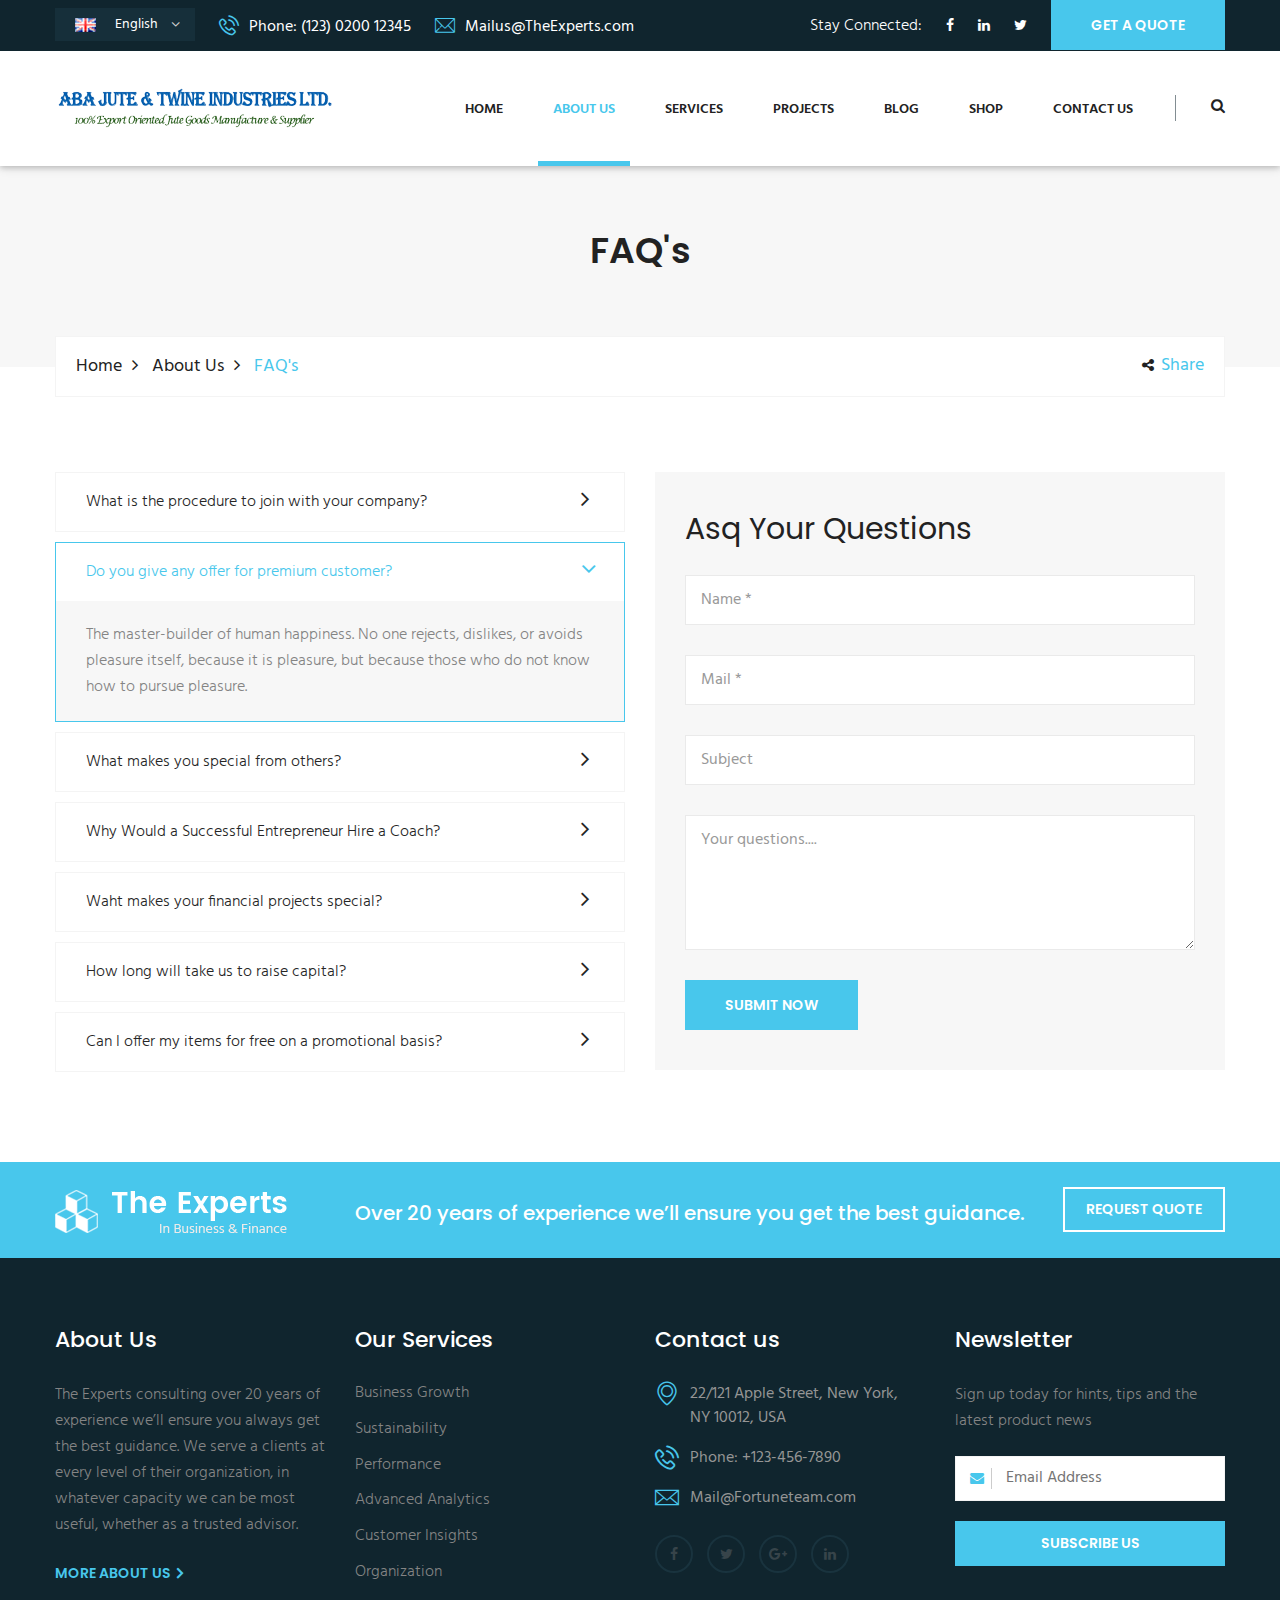
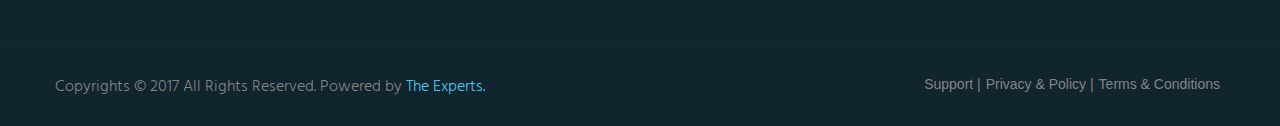
<file: faq.html>
<!DOCTYPE html>
<html lang="en">
<head>
    <meta charset="UTF-8">
    <title>The Experts || Responsive HTML 5 Template</title> 

    <!-- mobile responsive meta -->
    <meta name="viewport" content="width=device-width, initial-scale=1">
    <meta name="viewport" content="width=device-width, initial-scale=1, maximum-scale=1">


    <link rel="stylesheet" href="css/style.css">
    <link rel="stylesheet" href="css/responsive.css">

    <link rel="apple-touch-icon" sizes="180x180" href="images/fav-icon/apple-touch-icon.png">
    <link rel="icon" type="image/png" href="images/fav-icon/favicon-32x32.png" sizes="32x32">
    <link rel="icon" type="image/png" href="images/fav-icon/favicon-16x16.png" sizes="16x16">

 

</head>
<body>

<div class="boxed_wrapper">

<header class="top-bar">
    <div class="container">
        <div class="clearfix">
            <div class="col-left float_left">
                <div id="polyglotLanguageSwitcher" class="">
                    <form action="#">
                        <select id="polyglot-language-options">
                            <option id="en" value="en" selected>English</option>
                            <option id="fr" value="fr">French</option>
                            <option id="de" value="de">German</option>
                            <option id="it" value="it">Italian</option>
                            <option id="es" value="es">Spanish</option>
                        </select>
                    </form>
                </div>

                <ul class="top-bar-info">
                    <li><i class="icon-technology"></i>Phone: (123) 0200 12345</li>
                    <li><i class="icon-note2"></i>Mailus@TheExperts.com</li>
                </ul>
            </div>
            <div class="col-right float_right">
                <ul class="social">
                    <li>Stay Connected: </li>
                    <li><a href="#"><i class="fa fa-facebook"></i></a></li>
                    <li><a href="#"><i class="fa fa-linkedin"></i></a></li>
                    <li><a href="#"><i class="fa fa-twitter"></i></a></li>
                </ul>
                <div class="link">
                    <a href="contact.html" class="thm-btn">get a quote</a>
                </div>
            </div>
                
                
        </div>
            

    </div>
</header>


<section class="theme_menu stricky">
    <div class="container">
        <div class="row">
            <div class="col-md-4">
                <div class="main-logo">
                    <a href="index.html"><img src="images/logo/logo.png" alt=""></a>
                </div>
            </div>
            <div class="col-md-8 menu-column">
                <nav class="menuzord" id="main_menu">
                   <ul class="menuzord-menu">
                        <li><a href="index.html">Home</a></li>

                        <li class="active"><a href="#">About us</a>
                        <ul class="dropdown">
                            <li><a href="about.html">About us</a></li>
                            <li><a href="team.html">Meet Our Team</a></li>
                            <li><a href="faq.html">FAQ’s</a></li>
                            <li><a href="testimonials.html">Client Feedback</a></li>
                         </ul>
                        </li>

                        <li><a href="service.html">services</a>
                        <ul class="dropdown">
                            <li><a href="service-1.html">Business Growth</a></li>
                            <li><a href="service-2.html">Sustainability</a></li>
                            <li><a href="service-3.html">Performance</a></li>
                            <li><a href="service-4.html">Advanced Analytics</a></li>
                            <li><a href="service-5.html">Organization</a></li>
                            <li><a href="service-6.html">Customer Insights</a></li>
                         </ul>
                            
                        </li>

                        <li><a href="#">Projects</a>
                        <ul class="dropdown">
                            <li><a href="project-1.html">Projects 4 Columns</a></li>
                            <li><a href="project-2.html">Projects 3 Columns</a></li>
                            <li><a href="project-3.html">Projects 2 Columns</a></li>
                            <li><a href="project-single.html">Single Project</a></li>
                         </ul>
                        </li>

                        <li><a href="#">blog</a>
                        <ul class="dropdown">
                            <li><a href="blog-grid.html">Blog Grid View</a></li>
                            <li><a href="blog-large.html">Blog With Sidebar</a></li>
                            <li><a href="blog-details.html">Blog Single Post</a></li>
                         </ul>
                        </li>


                        <li><a href="#">Shop</a>
                        <ul class="dropdown">
                            <li><a href="shop.html">Shop Products</a></li>
                            <li><a href="shop-single.html">Product Detail Page</a></li>
                            <li><a href="shop-cart.html">View Shopping Items</a></li>
                            <li><a href="checkout.html">Checkout Your Page</a></li>
                            <li><a href="account.html">Login or Register</a></li>
                        </ul>
                        </li>
                      
                        <li><a href="contact.html">Contact us</a></li>
                    </ul><!-- End of .menuzord-menu -->
                </nav> <!-- End of #main_menu -->
            </div>
            <div class="right-column">
                <div class="right-area">
                    <div class="nav_side_content">
                        <div class="search_option">
                            <button class="search tran3s dropdown-toggle color1_bg" id="searchDropdown" data-toggle="dropdown" aria-haspopup="true" aria-expanded="false"><i class="fa fa-search" aria-hidden="true"></i></button>
                            <form action="#" class="dropdown-menu" aria-labelledby="searchDropdown">
                                <input type="text" placeholder="Search...">
                                <button><i class="fa fa-search" aria-hidden="true"></i></button>
                            </form>
                       </div>
                   </div>
                </div>
                    
            </div>
        </div>
                

   </div> <!-- End of .conatiner -->
</section>

<div class="inner-banner text-center">
    <div class="container">
        <div class="box">
            <h3>FAQ's</h3>
        </div><!-- /.box -->
        <div class="breadcumb-wrapper">
            <div class="clearfix">
                <div class="pull-left">
                    <ul class="list-inline link-list">
                        <li><a href="index.html">Home</a></li>
                        <li><a href="about.html">About Us</a></li>
                        <li>FAQ's</li>
                    </ul>
                </div>
                <div class="pull-right">
                    <a href="#" class="get-qoute"><i class="fa fa-share-alt"></i>share</a>
                </div><!-- /.pull-right -->
            </div><!-- /.container -->
        </div>
    </div><!-- /.container -->
</div>

<section class="about-faq">
    <div class="container">
        <div class="row">
            
            <div class="col-md-6 col-sm-12 col-xs-12">
                <div class="sec-padd">
                    <div class="accordion-box style-one">
                        <!--Start single accordion box-->
                        <div class="accordion animated out" data-delay="0" data-animation="fadeInUp">
                            <div class="acc-btn">
                                <p class="title">What is the procedure to join with your company?</p>
                                <div class="toggle-icon">
                                    <span class="plus fa fa-angle-right"></span><span class="minus fa fa-angle-down"></span>
                                </div>
                            </div>
                            <div class="acc-content">
                                <div class="text"><p>
                                    The master-builder of human happiness. No one rejects, dislikes, or avoids pleasure itself, because it is pleasure, but because those who do not know how to pursue pleasure. 
                                </p></div>
                            </div>
                        </div>
                        <!--Start single accordion box-->
                        <div class="accordion animated out" data-delay="0" data-animation="fadeInUp">
                            <div class="acc-btn active">
                                <p class="title">Do you give any offer for premium customer?</p>
                                <div class="toggle-icon">
                                    <i class="plus fa fa-angle-right"></i><i class="minus fa fa-angle-down"></i>
                                </div>
                            </div>
                            <div class="acc-content collapsed">
                                <div class="text"><p>
                                    The master-builder of human happiness. No one rejects, dislikes, or avoids pleasure itself, because it is pleasure, but because those who do not know how to pursue pleasure. 
                                </p></div>
                            </div>
                        </div>
                        <!--Start single accordion box-->
                        <div class="accordion animated out" data-delay="0" data-animation="fadeInUp">
                            <div class="acc-btn">
                                <p class="title">What makes you special from others?</p>
                                <div class="toggle-icon">
                                    <i class="plus fa fa-angle-right"></i><i class="minus fa fa-angle-down"></i>
                                </div>
                            </div>
                            <div class="acc-content">
                                <div class="text"><p>
                                    The master-builder of human happiness. No one rejects, dislikes, or avoids pleasure itself, because it is pleasure, but because those who do not know how to pursue pleasure. 
                                </p></div>
                            </div>
                        </div>
                        <!--Start single accordion box-->
                        <div class="accordion animated out" data-delay="0" data-animation="fadeInUp">
                            <div class="acc-btn">
                                <p class="title">Why Would a Successful Entrepreneur Hire a Coach?</p>
                                <div class="toggle-icon">
                                    <i class="plus fa fa-angle-right"></i><i class="minus fa fa-angle-down"></i>
                                </div>
                            </div>
                            <div class="acc-content">
                                <div class="text"><p>
                                    The master-builder of human happiness. No one rejects, dislikes, or avoids pleasure itself, because it is pleasure, but because those who do not know how to pursue pleasure. 
                                </p></div>
                            </div>
                        </div>
                        <!--Start single accordion box-->
                        <div class="accordion animated out" data-delay="0" data-animation="fadeInUp">
                            <div class="acc-btn">
                                <p class="title">Waht makes your financial projects special?</p>
                                <div class="toggle-icon">
                                    <i class="plus fa fa-angle-right"></i><i class="minus fa fa-angle-down"></i>
                                </div>
                            </div>
                            <div class="acc-content">
                                <div class="text"><p>
                                    The master-builder of human happiness. No one rejects, dislikes, or avoids pleasure itself, because it is pleasure, but because those who do not know how to pursue pleasure. 
                                </p></div>
                            </div>
                        </div>
                        <!--Start single accordion box-->
                        <div class="accordion animated out" data-delay="0" data-animation="fadeInUp">
                            <div class="acc-btn">
                                <p class="title">How long will take us to raise capital?</p>
                                <div class="toggle-icon">
                                    <i class="plus fa fa-angle-right"></i><i class="minus fa fa-angle-down"></i>
                                </div>
                            </div>
                            <div class="acc-content">
                                <div class="text"><p>
                                    The master-builder of human happiness. No one rejects, dislikes, or avoids pleasure itself, because it is pleasure, but because those who do not know how to pursue pleasure. 
                                </p></div>
                            </div>
                        </div>
                        <!--Start single accordion box-->
                        <div class="accordion animated out" data-delay="0" data-animation="fadeInUp">
                            <div class="acc-btn">
                                <p class="title">Can I offer my items for free on a promotional basis?</p>
                                <div class="toggle-icon">
                                    <i class="plus fa fa-angle-right"></i><i class="minus fa fa-angle-down"></i>
                                </div>
                            </div>
                            <div class="acc-content">
                                <div class="text"><p>
                                    The master-builder of human happiness. No one rejects, dislikes, or avoids pleasure itself, because it is pleasure, but because those who do not know how to pursue pleasure. 
                                </p></div>
                            </div>
                        </div>



                    </div>
                </div>
                    
            </div>
            <div class="col-md-6 col-sm-12 col-xs-12">
                <div class="default-form-area sec-padd-top single-faq-bg">
                    <h2>Asq Your Questions</h2>
                    <form id="contact-form" name="contact_form" class="default-form" action="inc/sendmail.php" method="post">
                        <div class="row clearfix">
                            <div class="col-md-12 col-sm-12 col-xs-12">
                                
                                <div class="form-group">
                                    <input type="text" name="form_name" class="form-control" value="" placeholder="Name *" required="">
                                </div>
                            </div>
                            <div class="col-md-12 col-sm-12 col-xs-12">
                                <div class="form-group">
                                    <input type="email" name="form_email" class="form-control required email" value="" placeholder="Mail *" required="">
                                </div>
                            </div>
                            <div class="col-md-12 col-sm-12 col-xs-12">
                                <div class="form-group">
                                    <input type="text" name="form_subject" class="form-control" value="" placeholder="Subject">
                                </div>
                            </div>
                            <div class="col-md-12 col-sm-12 col-xs-12">
                                <div class="form-group">
                                    <textarea name="form_message" class="form-control textarea required" placeholder="Your questions...."></textarea>
                                </div>
                            </div>   
                            <div class="col-md-12 col-sm-12 col-xs-12">
                                <div class="form-group">
                                    <input id="form_botcheck" name="form_botcheck" class="form-control" type="hidden" value="">
                                    <button class="thm-btn" type="submit" data-loading-text="Please wait...">submit now</button>
                                </div>
                            </div>   

                        </div>
                    </form>
                </div>

            </div>

        </div>
    </div>
</section>

<div class="call-out">
    <div class="container">
        <div class="row">
            <div class="col-md-3 col-sm-12">
                <figure class="logo">
                    <a href="index.html"><img src="images/logo/logo2.png" alt=""></a>
                </figure>
            </div>
            <div class="col-md-9 col-sm-12">
                <div class="float_left">
                    <h4>Over 20 years of experience we’ll ensure you get the best guidance.</h4>
                </div>
                <div class="float_right">
                    <a href="contact.html" class="thm-btn-tr">Request Quote</a>
                </div>
            </div>
        </div>
                
    </div>
</div>

<footer class="main-footer">
    
    <!--Widgets Section-->
    <div class="widgets-section">
        <div class="container">
            <div class="row">
                <!--Big Column-->
                <div class="big-column col-md-6 col-sm-12 col-xs-12">
                    <div class="row clearfix">
                        
                        <!--Footer Column-->
                        <div class="footer-column col-md-6 col-sm-6 col-xs-12">
                            <div class="footer-widget about-widget">
                                <h3 class="footer-title">About Us</h3>
                                
                                <div class="widget-content">
                                    <div class="text"><p>The Experts consulting over 20 years of experience we’ll ensure you always get the best guidance. We serve a clients at every level of their organization, in whatever capacity we can be most useful, whether as a trusted advisor.</p> </div>
                                    <div class="link">
                                        <a href="#" class="default_link">More About us <i class="fa fa-angle-right"></i></a>
                                    </div>
                                </div>
                            </div>
                        </div>
                        <!--Footer Column-->
                        <div class="footer-column col-md-6 col-sm-6 col-xs-12">
                            <div class="footer-widget links-widget">
                                <h3 class="footer-title">Our Services</h3>
                                <div class="widget-content">
                                    <ul class="list">
                                        <li><a href="service-1.html">Business Growth</a></li>
                                        <li><a href="service-2.html">Sustainability</a></li>
                                        <li><a href="service-3.html">Performance</a></li>
                                        <li><a href="service-4.html">Advanced Analytics</a></li>
                                        <li><a href="service-5.html">Customer Insights</a></li>
                                        <li><a href="service-6.html">Organization</a></li>
                                    </ul>
                                </div>
                            </div>
                        </div>
                    </div>
                </div>
                
                <!--Big Column-->
                <div class="big-column col-md-6 col-sm-12 col-xs-12">
                    <div class="row clearfix">
                        

                        <!--Footer Column-->
                        <div class="footer-column col-md-6 col-sm-6 col-xs-12">
                            <div class="footer-widget contact-widget">
                                <h3 class="footer-title">Contact us</h3>
                                <div class="widget-content">
                                    <ul class="contact-info">
                                        <li><span class="icon-signs"></span>22/121 Apple Street, New York, <br>NY 10012, USA</li>
                                        <li><span class="icon-phone-call"></span> Phone: +123-456-7890</li>
                                        <li><span class="icon-e-mail-envelope"></span>Mail@Fortuneteam.com</li>
                                    </ul>
                                </div>
                                <ul class="social">
                                    <li><a href="#"><i class="fa fa-facebook"></i></a></li>
                                    <li><a href="#"><i class="fa fa-twitter"></i></a></li>
                                    <li><a href="#"><i class="fa fa-google-plus"></i></a></li>
                                    <li><a href="#"><i class="fa fa-linkedin"></i></a></li>
                                </ul>
                            </div>
                        </div>

                        <!--Footer Column-->
                        <div class="footer-column col-md-6 col-sm-6 col-xs-12">
                            <div class="footer-widget news-widget">
                                <h3 class="footer-title">Newsletter</h3>
                                <div class="widget-content">
                                    <!--Post-->
                                    <div class="text"><p>Sign up today for hints, tips and the <br>latest product news</p></div>
                                    <!--Post-->
                                    <form action="#" class="default-form">
                                        <input type="email" placeholder="Email Address">
                                        <span class="fa fa-envelope"></span>
                                        <button type="submit" class="thm-btn">Subscribe Us</button>
                                    </form>
                                </div>
                                
                            </div>
                        </div>                     
                        
                    </div>
                </div>
                
             </div>
         </div>
     </div>
     
     <!--Footer Bottom-->
     <section class="footer-bottom">
        <div class="container">
            <div class="pull-left copy-text">
                <p>Copyrights © 2017 All Rights Reserved. Powered by  <a href="#"> The Experts.</a></p>
                
            </div><!-- /.pull-right -->
            <div class="pull-right get-text">
                <ul>
                    <li><a href="#">Support |  </a></li>
                    <li><a href="#">Privacy & Policy |</a></li>
                    <li><a href="#"> Terms & Conditions</a></li>
                </ul>
            </div><!-- /.pull-left -->
        </div><!-- /.container -->
    </section>
     
</footer>

<!-- Scroll Top Button -->
    <button class="scroll-top tran3s color2_bg">
        <span class="fa fa-angle-up"></span>
    </button>
    <!-- pre loader  -->
    <div class="preloader"></div>


    <!-- jQuery js -->
    <script src="js/jquery.js"></script>
    <!-- bootstrap js -->
    <script src="js/bootstrap.min.js"></script>
    <!-- jQuery ui js -->
    <script src="js/jquery-ui.js"></script>
    <!-- owl carousel js -->
    <script src="js/owl.carousel.min.js"></script>
    <!-- jQuery validation -->
    <script src="js/jquery.validate.min.js"></script>

    <!-- mixit up -->
    <script src="js/wow.js"></script>
    <script src="js/jquery.mixitup.min.js"></script>
    <script src="js/jquery.fitvids.js"></script>
    <script src="js/bootstrap-select.min.js"></script>
    <script src="js/menuzord.js"></script>

    <!-- revolution slider js -->
    <script src="js/jquery.themepunch.tools.min.js"></script>
    <script src="js/jquery.themepunch.revolution.min.js"></script>
    <script src="js/revolution.extension.actions.min.js"></script>
    <script src="js/revolution.extension.carousel.min.js"></script>
    <script src="js/revolution.extension.kenburn.min.js"></script>
    <script src="js/revolution.extension.layeranimation.min.js"></script>
    <script src="js/revolution.extension.migration.min.js"></script>
    <script src="js/revolution.extension.navigation.min.js"></script>
    <script src="js/revolution.extension.parallax.min.js"></script>
    <script src="js/revolution.extension.slideanims.min.js"></script>
    <script src="js/revolution.extension.video.min.js"></script>

    <!-- fancy box -->
    <script src="js/jquery.fancybox.pack.js"></script>
    <script src="js/jquery.polyglot.language.switcher.js"></script>
    <script src="js/nouislider.js"></script>
    <script src="js/jquery.bootstrap-touchspin.js"></script>
    <script src="js/SmoothScroll.js"></script>
    <script src="js/jquery.appear.js"></script>
    <script src="js/jquery.countTo.js"></script>
    <script src="js/jquery.flexslider.js"></script>
    <script src="js/imagezoom.js"></script> 
    <script src="js/bxslider.js"></script> 
    <script id="map-script" src="js/default-map.js"></script>
    <script src="js/custom.js"></script>

</div>
    
</body>
</html>
</file>
<file: css/style.css>
/***************************************************************************************************************
||||||||||||||||||||||||||||       MASTER STYLESHEET FOR The Expeart      ||||||||||||||||||||||||||||||||||||
****************************************************************************************************************
||||||||||||||||||||||||||||              TABLE OF CONTENT                  ||||||||||||||||||||||||||||||||||||
****************************************************************************************************************
****************************************************************************************************************

1. Imported styles
2. Global styles
3. Header styles
4. Slider styles
5. Our Services styles
6. Our features styles
7. About section styles
8. Team Member styles
9. call to action styles
10. Blog styles
11. Testimonial styles
12. contact styles
13. Subscription styles
14. Footer styles
15. Inner banner styles
16. Inner banner styles
17. Project content styles
18. Shop styles
19. Cart Page styles
20. Checkout page styles
21. fact section styles

22. Product Section

23. Gallery Section

****************************************************************************************************************
||||||||||||||||||||||||||||            End TABLE OF CONTENT                ||||||||||||||||||||||||||||||||||||
****************************************************************************************************************/

/* ==============================
   1. Imported styles
   ============================== */
/**/


@import url('https://fonts.googleapis.com/css?family=Poppins:400,500,600,700');
@import url('https://fonts.googleapis.com/css?family=Hind:300,400,500,600,700');

@import url(../css/bootstrap.min.css);
@import url(../css/bootstrap-select.min.css);
@import url(../css/jquery.bootstrap-touchspin.css);

@import url(../css/font-awesome.css);
@import url(../css/flaticon.css);
@import url(../css/icomoon.css);

@import url(../css/settings.css);
@import url(../css/layers.css);
@import url(../css/navigation.css);

@import url(../css/owl.carousel.css);
@import url(../css/jquery.bxslider.css);
@import url(../css/flexslider.css);

@import url(../css/jquery-ui.css);
@import url(../css/jquery.fancybox.css);
@import url(../css/polyglot-language-switcher.css);

@import url(../css/animate.min.css);
@import url(../css/nouislider.css);
@import url(../css/nouislider.pips.css);
@import url(../css/menuzord.css);
@import url(../css/magnific-popup.css);
@import url(../css/imagehover.min.css);





/* ==============================
   2. Global styles
   ============================== */

body {
    font-family: 'Hind', sans-serif;
    color: #222222;
    font-size: 16px;
}

h1,
h2,
h3,
h4,
h5,
h6,
p,
ul {
    margin: 0;
    padding: 0;
}

h1,
h2,
h3,
h4,
h5 {
    font-family: 'Poppins', sans-serif;
}

ul {
    list-style-type: none;
}

p {
    font-family: 'Hind', sans-serif;
    font-size: 16px;
    color: #848484;
    line-height: 26px;
    font-weight: 300;
}

a {
    text-decoration: none;
    display: inline-block;
    outline: none;
}

a:hover,
a:focus,
a:visited {
    text-decoration: none;
    outline: none;
}

img {
    max-width: 100%;
    display: inline-block;
}

button {
    border: none;
    outline: none;
    box-shadow: none;
    display: block;
    padding: 0;
    background: transparent;
}

input,
textarea {
    font-family: 'Hind', sans-serif;
    display: block;
    font-size: 16px;
    line-height: 28px;
    outline: none;
    box-shadow: none;
    transition: all 0.3s ease-in-out;
}


.boxed_wrapper {
    width: 100%;
    background: #fff;
    overflow-x: hidden;
}

.sec-padd {
    padding: 75px 0 80px;
}

.sec-padd2 {
    padding: 75px 0 30px;
}

.sec-padd-top {
    padding-top: 75px;
}

.sec-padd-bottom {
    padding-bottom: 80px;
}

.no-padd {
    padding: 0px;
}

.clear_fix {
    clear: both;
}

.clear_fix:after {
    display: table;
    content: '';
    clear: both;
}

.list_inline li {
    display: inline-block;
}

.social li {
    display: inline-block;
    font-size: 14px;
    padding: 0 10px;
}

.social li a {
    color: #fff;
    transition: .5s ease-in-out;
    font-size: 14px;
}

.default_link {
    font-size: 14px;
    text-transform: uppercase;
    font-family: "Poppins", sans-serif;
    color: #48c7ec;
    font-weight: 600;
}

.default_link:hover {
    color: #48c7ec;
}

.default_link i {
    margin-left: 3px;
    font-weight: 700;
    font-size: 18px;
    position: relative;
    top: 1px;
}

.default-overlay-outer {
    position: absolute;
    display: block;
    left: 0px;
    top: 0px;
    width: 100%;
    height: 100%;
    padding: 10px;
    transition: all 700ms ease;
    -webkit-transition: all 700ms ease;
    -ms-transition: all 700ms ease;
    -o-transition: all 700ms ease;
    -moz-transition: all 700ms ease;
}

.default-overlay-outer .inner {
    position: absolute;
    left: 0px;
    top: 0px;
    width: 100%;
    height: 100%;
    display: table;
    vertical-align: middle;
    text-align: center;
}

.default-overlay-outer .inner .content-layer {
    position: relative;
    display: table-cell;
    vertical-align: middle;
    color: #ffffff;
}


.rating {
    font-size: 14px;
    color: #48c7ec;
}

::-webkit-scrollbar {
    width: 8px;
}

::-webkit-scrollbar-track {
    -webkit-box-shadow: inset 0 0 6px #292121;
    background: #292121;
}

::-webkit-scrollbar-thumb {
    background: rgba(255, 255, 255, 0.75);
    -webkit-box-shadow: inset 0 0 6px rgba(255, 255, 255, 0.75);
}

::-webkit-scrollbar-thumb:window-inactive {
    background: rgba(255, 255, 255, 0.75);
}


.uppercase {
    text-transform: uppercase;
}

.padd-80 {
    padding-top: 80px;
}

.tran3s {
    transition: all 0.3s ease-in-out;
}

.center {
    text-align: center;
}


.row-5 {
    margin: 0 -5px;
}

.row-10 {
    margin: 0 -10px;
}

.thm-color {
    color: #48c7ec;
}

.bold {
    font-weight: 700;
}

.s-bold {
    font-weight: 600;
}

.m-bold {
    font-weight: 600;
}

.float_left {
    float: left;
}

.float_right {
    float: right;
}

.border-bottom {
    border-bottom: 1px solid #f7f7f7;
}

@media (min-width: 1200px) {
    .container {
        padding: 0;
    }
}

.thm-btn {
    position: relative;
    background: #48c7ec;
    font-size: 14px;
    line-height: 46px;
    font-weight: 600;
    color: #ffffff;
    border: 2px solid #48c7ec;
    text-transform: uppercase;
    font-family: 'Poppins', sans-serif;
    display: inline-block;
    padding: 0 38px;
    transition: all .5s cubic-bezier(0.4, 0, 1, 1);
}

.thm-btn:hover {
    background: transparent;
    color: #48c7ec;
    transition: all .5s cubic-bezier(0.4, 0, 1, 1);
}

.thm-btn2 {
    position: relative;
    background: transparent;
    font-size: 14px;
    line-height: 46px;
    font-weight: 600;
    color: #48c7ec;
    border: 2px solid #f4f4f4;
    text-transform: uppercase;
    font-family: 'Poppins', sans-serif;
    display: inline-block;
    padding: 0 38px;
    transition: all .5s cubic-bezier(0.4, 0, 1, 1);
}

.thm-btn2:hover {
    background: #48c7ec;
    border-color: #48c7ec;
    color: #fff;
    transition: all .5s cubic-bezier(0.4, 0, 1, 1);
}


.thm-btn-tr {
    position: relative;
    background: transparent;
    font-size: 14px;
    line-height: 46px;
    font-weight: 600;
    color: #ffffff;
    border: 2px solid #fff;
    text-transform: uppercase;
    font-family: 'Poppins', sans-serif;
    display: inline-block;
    padding: 0 38px;
    transition: all .5s cubic-bezier(0.4, 0, 1, 1);
}

.thm-btn-tr:hover {
    background: #48c7ec;
    border-color: #48c7ec;
    color: #fff;
    transition: all .5s cubic-bezier(0.4, 0, 1, 1);
}

.anim-3 {
    transition: all 0.3s ease;
}

.anim-5 {
    transition: all 0.5s ease;
}


.section-title {
    position: relative;
    padding-bottom: 15px;
    margin-bottom: 50px;
}

.section-title h2 {
    position: relative;
    text-transform: capitalize;
}

.section-title h3 {
    position: relative;
    font-size: 24px;
    text-transform: capitalize;
}

.section-title h4 {
    position: relative;
    font-size: 20px;
    text-transform: capitalize;
}

.section-title:before {
    content: "";
    position: absolute;
    top: 48px;
    left: 0;
    width: 100%;
    height: 1px;
    background: #eaeaea;
}

.section-title:after {
    content: "";
    position: absolute;
    top: 48px;
    left: 0;
    width: 50px;
    height: 1px;
    background: #48c7ec;
}

.section-title.center:after {
    left: 50%;
    margin-left: -25px;
}



.inner-title {
    position: relative;
    padding-bottom: 15px;
    margin-bottom: 30px;
}

.inner-title:before {
    content: "";
    position: absolute;
    top: 38px;
    left: 0;
    width: 100%;
    height: 1px;
    background: #eaeaea;
}

.inner-title:after {
    content: "";
    position: absolute;
    top: 38px;
    left: 0;
    width: 50px;
    height: 1px;
    background: #48c7ec;
}

.inner-title h4 {
    font-size: 20px;
}

.scroll-top {
    width: 60px;
    height: 60px;
    position: fixed;
    border-radius: 50%;
    bottom: 30px;
    right: 30px;
    z-index: 99;
    display: none;
    color: #48c7ec;
    background: #10252e;
    text-align: center;
    border: 2px solid #19333e;
}

.scroll-top span:before {
    font-size: 27px;
}

.scroll-top:after {
    position: absolute;
    z-index: -1;
    content: '';
    top: 100%;
    left: 5%;
    height: 10px;
    width: 90%;
    opacity: 1;
    background: radial-gradient(ellipse at center, rgba(0, 0, 0, 0.25) 0%, rgba(0, 0, 0, 0) 80%);
}

.preloader {
    position: fixed;
    left: 0px;
    top: 0px;
    width: 100%;
    height: 100%;
    z-index: 999999;
    background-color: #ffffff;
    background-position: center center;
    background-repeat: no-repeat;
    background-image: url(../images/icons/preloader.gif);
}




.video-image-box {
    position: relative;
}

.video-image-box .image {
    position: relative;
}

.video-image-box img {
    display: block;
    width: 100%;
}

.video-image-box .image .overlay-link {
    position: absolute;
    left: 0px;
    top: 0px;
    width: 100%;
    height: 100%;
    color: #ffffff;
    text-align: center;
    background: rgba(0, 0, 0, 0.10);
    transition: all 500ms ease;
    -moz-transition: all 500ms ease;
    -webkit-transition: all 500ms ease;
    -ms-transition: all 500ms ease;
    -o-transition: all 500ms ease;
}

.video-image-box .image .overlay-link:hover {
    background: rgba(72, 199, 236, 0.9);
}

.video-image-box .image .overlay-link .icon {
    position: absolute;
    left: 50%;
    top: 50%;
    margin-top: -25px;
    margin-left: -25px;
    width: 58px;
    height: 41px;
    line-height: 43px;
    font-size: 60px;
    color: #f7f7f7;
}








/* ==============================
   2. header-style
   ============================== */

.top-bar {
    position: relative;
    background: #10252e;
    line-height: 49px;
    position: relative;
    z-index: 9;
}

.top-bar .top-bar-info {
    display: inline-block;
}

.top-bar .top-bar-info li {
    color: #fff;
    margin-right: 20px;
    display: inline-block;
    position: relative;
    top: 3px;
}

.top-bar .top-bar-info li i {
    color: #48c7ec;
    margin-right: 10px;
    font-size: 20px;
    position: relative;
    top: 3px;
}


.top-bar .social li {
    color: #fff;
    font-size: 16px;
    font-weight: 300;
}

.top-bar .social li a:hover {
    color: #48c7ec;
    transition: .5s ease-in-out;
}

.top-bar .social li:last-child {
    padding-right: 0px;
}

.top-bar .social,
.top-bar .link {
    display: inline-block;
    margin-left: 20px;
}




/*language switcher*/


#polyglotLanguageSwitcher {
    position: relative;
    display: inline-block;
    position: relative;
    margin-right: 20px;
}


#polyglotLanguageSwitcher span.trigger:before {
    content: '\f107';
    font-family: FontAwesome;
    position: absolute;
    color: #cdcdcd;
    top: 0;
    right: 0px;
    line-height: 10px;
}

#polyglotLanguageSwitcher a {
    font-family: 'Hind', sans-serif;
    display: inline-block;
    font-size: 14px;
    color: #fff;
    font-weight: normal;
}


#polyglotLanguageSwitcher a.current:link,
#polyglotLanguageSwitcher a.current:visited,
#polyglotLanguageSwitcher a.current:active {
    position: relative;
    background-color: #162f3a;
    border: 0;
    line-height: 34px;
    border-radius: 0;
    color: #fff;
    text-align: center;
    height: 33px;
    padding: 0px 0px 0px 22px;
}

#polyglotLanguageSwitcher a.current:hover {
    background-color: #162f3a;
}

#polyglotLanguageSwitcher ul.dropdown {
    top: 100%;
}











/*logo*/

.main-logo {
    margin: 35px 0 35px;
}

/*menu*/

.theme_menu .container {
    position: relative;
}

.theme_menu {
    box-shadow: 0 2px 5px 0 rgba(0, 0, 0, 0.16), 0 2px 10px 0 rgba(0, 0, 0, 0.12);
    background: rgba(255, 255, 255, 0.8);
    position: relative;
    z-index: 2;
}

.theme_menu .menu-column {
    padding-left: 0;
}

.theme_menu .menuzord {
    padding: 0;
    background: transparent;
}


.menuzord-menu > li > a {
    padding: 49px 15px 41px;
    margin: 0 10px;
    text-transform: uppercase;
    border-bottom: 5px solid transparent;
    color: #222;
    transition: .5s ease;
}

.menuzord-menu > li.active a {
    border-color: #48c7ec;
    color: #48c7ec;
}

.menuzord-menu > li > a:hover {
    color: #48c7ec;
    transition: .5s ease;
}

.menuzord-menu ul.dropdown,
.menuzord-menu ul.dropdown li ul.dropdown {
    padding: 12px 30px;
    min-width: 230px;
    background: #10252e;
}

.menuzord-menu ul.dropdown li a {
    padding: 7px 0 9px;
    color: #959595;
    transition: .5s ease-in-out;
    font-size: 14px;
    text-transform: capitalize;
    font-family: 'Poppins', sans-serif;
}

.menuzord-menu ul.dropdown li:hover > a {
    padding-left: 0px;
    padding-right: 0px;
    color: #48c7ec;
    transition: .5s ease-in-out;
    font-size: 14px;
}


/*sticky*/
.theme_menu.stricky-fixed .menuzord-menu > li > a {
    padding: 35px 15px 30px;
}

.theme_menu.stricky-fixed .main-logo {
    margin: 23px 0;
}

.theme_menu.stricky-fixed .nav_side_content {
    margin-top: 32px;
}

.theme_menu.stricky-fixed .nav_side_content .search_option form {
    top: 58px;
}




/*megamenu*/



.w100 {
    width: 100%;
}

.w50 {
    width: 50%;
    float: left;
}

.row-10 {
    margin: 0 -10px;
}

.megamenu .form-group {
    padding: 0 10px;
}

.megamenu .default-form {
    max-width: 410px;
    margin-bottom: 30px;
}

.megamenu .default-form.register-form {
    width: 405px;
    border: 1px solid #2f2f2f;
    padding: 10px 30px 24px;
    background: #252525;
}

.default-form.register-form .form-group {
    margin-bottom: 0;
}

.default-form.register-form .link {
    border-bottom: 1px solid #2f2f2f;
    padding-bottom: 10px;
    margin-bottom: 10px;
    color: #fff;
}

.default-form.register-form .link .thm-color-2 {
    color: #848484;
}

.default-form.register-form .thm-color:hover,
.default-form.register-form .thm-color-2:hover {
    color: #48c7ec;
    transition: .5s ease;
}

.default-form.register-form .link_2 {
    position: relative;
}

.default-form.register-form .link_2.singn {
    padding-left: 25px;

}

.default-form.register-form .link_2 .fancy_video {
    position: absolute;
    left: 0;
    top: 1px;
    width: 15px;
    border-radius: 50%;
    font-size: 8px;
    text-align: center;
    line-height: 15px;
    height: 15px;
    color: #222;
    background: #48c7ec;
    font-family: "FontAwesome";

}

.default-form.register-form .link_2 .fancy_video span {
    position: relative;
    right: -1px;
}









/*=================== Cart And Search Option ===============*/

.theme_menu .right-column {
    position: absolute;
    right: 0;
    width: 50px;
}


.nav_side_content {
    margin-top: 44px;
    position: relative;
    right: 0;
}

.nav_side_content .cart_select > button {
    font-size: 14px;
    text-transform: uppercase;
    position: relative;
    margin-right: 23px;
    color: #272727;
}

.nav_side_content .cart_select > button span {
    font-weight: normal;
    padding: 0 0px;
    border-radius: 50%;
    position: absolute;
    top: 0;
    right: -20px;
    color: #48c7ec;
}

.nav_side_content .cart_select > button i {
    font-size: 18px;
    margin-left: 5px;
}

.nav_side_content .cart_select,
.nav_side_content .search_option {
    display: inline-block;
    vertical-align: middle;
}

.nav_side_content .search_option > button {
    height: 26px;
    font-size: 15px;
    color: #222;
    border-left: 1px solid #828d92;
    padding-left: 35px;
}

.nav_side_content .search_option form {
    height: 50px;
    width: 280px;
    padding: 5px;
    border-radius: 4px;
    margin: 0;
    left: auto;
    right: 0;
    border-color: #48c7ec;
    top: 70px;
}

.nav_side_content .search_option form input {
    font-family: 'Poppins', sans-serif;
    font-weight: normal;
    width: 100%;
    height: 100%;
    background: transparent;
    color: #9e9e9e;
    border: 1px solid rgba(51, 51, 51, 0.16);
    padding: 0 47px 0 10px;
    font-size: 15px;
    border-radius: 3px;
    box-shadow: inset 0 0 11px 2px rgba(119, 119, 119, 0.25);
}

.nav_side_content .search_option form button {
    display: block;
    width: 40px;
    line-height: 40px;
    text-align: center;
    position: absolute;
    top: 5px;
    right: 5px;
    color: #48c7ec;
}

.nav_side_content .cart_select {
    border-left: 1px solid #ececec;
    padding-left: 5px;
}

.theme_menu .link_btn {
    margin-top: 24px;
}





/* Mainmenu fixed style */
@keyframes menu_sticky {
    0% {
        margin-top: -100px;
    }

    50% {
        margin-top: -90px;
    }

    100% {
        margin-top: 0;
    }
}

.theme_menu.stricky-fixed {
    margin: 0;
    position: fixed;
    background: #fff;
    top: 0;
    left: 0;
    width: 100%;
    z-index: 99999;
    animation-name: menu_sticky;
    animation-duration: 0.60s;
    animation-timing-function: ease-out;
}





/*** 
=============================================
    Rev Slider Wrapper style
=============================================
***/



.rev_slider_wrapper {
    position: relative;
    margin-top: -115px;
    z-index: 1;
}



.rev_slider_wrapper .slide-content-box h3 {
    background: rgba(0, 0, 0, 0) url("../img/slides/press-bg.png") no-repeat;
    background-size: contain;
    display: inline-block;
    color: #ffffff;
    font-size: 18px;
    font-weight: 600;
    text-transform: uppercase;
    line-height: 22px;
    font-family: 'Poppins', sans-serif;
    padding-left: 20px;
    padding-right: 20px;
    padding-top: 5px;
    padding-bottom: 5px;
}

.rev_slider_wrapper .slide-content-box h1 {
    color: #ffffff;
    font-size: 55px;
    line-height: 62px;
    margin: 14px 0 9px;
    font-weight: 700;
}

.rev_slider_wrapper .slide-content-box p {
    color: #ffffff;
    font-size: 18px;
    line-height: 30px;
    font-family: 'Poppins', sans-serif;
    font-weight: 300;
    margin: 0 0 30px;
}

.rev_slider_wrapper .slide-content-box .button a {
    transition: all 500ms ease !important;
    -moz-transition: all 500ms ease !important;
    -webkit-transition: all 500ms ease !important;
    -ms-transition: all 500ms ease !important;
    -o-transition: all 500ms ease !important;
}


.rev_slider_wrapper .slide-content-box.last-slide p {
    margin: 0;
}

.rev_slider_wrapper .slide-content-box.last-slide a {
    margin: 0 8px;
}

.rev_slider_wrapper .slotholder {
    position: relative;
}

.slotholder:after {
    background: rgba(0, 0, 0, 0.10);
    width: 100%;
    height: 100%;
    content: "";
    position: absolute;
    left: 0;
    top: 0;
    bottom: 0;
    pointer-events: none;
}

.tp-bannertimer {
    display: none;

}

.rev_slider_wrapper .tparrows {
    background: transparent;
    border: 2px solid #fff;

}






/************************** 
* Inner Banner styles 
***************************/
.inner-banner {
    position: relative;
    background: #f7f7f7;
    background-size: cover;
    margin-bottom: 30px;
    background-image: url(https://ak6.picdn.net/shutterstock/videos/6608426/thumb/1.jpg);
}

.inner-banner:before {}

.inner-banner h3 {
    margin: 0;
    display: table-cell;
    vertical-align: middle;
    font-size: 36px;
    line-height: 60px;
    color: #222;
    font-weight: 600;
    text-transform: capitalize;

}

.inner-banner .box {
    position: relative;
    display: table;
    height: 140px;
    padding-top: 30px;
    width: 100%;
    text-align: center;

}

.breadcumb-wrapper {
    background: #fff;
    padding: 16px 20px;
    border: 1px solid #f4f4f4;
    position: relative;
    bottom: -30px;
}

.breadcumb-wrapper ul,
.breadcumb-wrapper li {
    margin: 0;
    padding: 0;
    list-style: none;
    font-size: 18px;
    color: #48c7ec;
}

.breadcumb-wrapper ul.link-list li a {
    color: #222;
    text-transform: capitalize;
    font-size: 18px;
    transition: .3s ease;
}

.breadcumb-wrapper ul.link-list li a:hover {
    transition: .3s ease;
}

.breadcumb-wrapper ul.link-list li a i {
    color: #fac012;
    margin-right: 7px;
}

.breadcumb-wrapper ul.link-list li a:after {
    content: "\f105";
    font-family: 'FontAwesome';
    margin: 0 10px;
}

.breadcumb-wrapper a.get-qoute {
    text-transform: capitalize;
    font-weight: 400;
    color: #48c7ec;
    font-size: 18px;
}

.breadcumb-wrapper a.get-qoute i {
    margin-left: 7px;
    color: #222;
    margin-right: 7px;
    font-size: 14px;
}







/*** 

====================================================================
  Main Footer
====================================================================

***/

.main-footer {
    position: relative;
    background: #10252e;
    color: #848484;
}

.main-footer .footer-title {
    font-size: 22px;
    color: #fff;
    margin-bottom: 30px;
}

.main-footer .footer-logo {
    margin-bottom: 40px;
}

.main-footer .widgets-section {
    position: relative;
    padding: 70px 0px 20px;
}

.main-footer .footer-column {
    margin-bottom: 30px;
}

.main-footer .footer-widget {
    position: relative;
}

.main-footer .footer-column h2 {
    font-size: 15px;
    font-weight: 700;
    text-transform: uppercase;
    margin-bottom: 30px;
    color: #a1c436;
}


.main-footer .about-widget .text {
    margin-bottom: 20px;
    padding-bottom: 5px;
}

.main-footer .contact-info {
    margin-bottom: 25px;
}

.main-footer .contact-info li {
    position: relative;
    padding-left: 35px;
    margin-bottom: 16px;
    line-height: 24px;
    color: #959595;
}

.main-footer .contact-info li span {
    position: absolute;
    left: 0px;
    top: 0px;
    line-height: 24px;
    font-size: 24px;
    color: #48c7ec;
}


.main-footer .contact-widget .social li {
    padding-left: 0px;
    padding-right: 10px;
}

.main-footer .contact-widget .social li a {
    transition: .5s ease;
    color: #37444a;
    border: 2px solid #19333e;
    border-radius: 50%;
    line-height: 38px;
    height: 38px;
    width: 38px;
    text-align: center;

}

.main-footer .contact-widget .social li a:hover {
    border-color: #48c7ec;
    color: #48c7ec;
    transition: .5s ease;

}







.main-footer .social-links a {
    display: inline-block;
    width: 32px;
    height: 32px;
    margin-left: 5px;
    line-height: 30px;
    border: 1px solid transparent;
    background: none;
    color: #686868;
    font-size: 14px;
    text-align: center;
    transition: all 0.3s ease;
    -moz-transition: all 0.3s ease;
    -webkit-transition: all 0.3s ease;
    -ms-transition: all 0.3s ease;
    -o-transition: all 0.3s ease;
}

.main-footer .social-links a:hover {
    color: #a1c436;
    border-color: #a1c436;
}

.main-footer .posts-widget .post {
    position: relative;
    margin-bottom: 14px;
    padding-bottom: 15px;
    padding-left: 15px;
    border-bottom: 1px solid rgba(255, 255, 255, 0.15);
}

.main-footer .posts-widget .post:last-child {
    border-bottom: none;
    padding-bottom: 0px;
    margin-bottom: 0px;
}

.main-footer .posts-widget .post .content {
    position: relative;
    min-height: 40px;
    padding-left: 0;
    padding-top: 0px;
    margin-bottom: 5px;
}

.main-footer .posts-widget .post .content .post-thumb {
    position: absolute;
    left: 0px;
    top: 0px;
    width: 60px;
    height: 52px;
}

.main-footer .posts-widget .post .content .post-thumb img {
    display: block;
    width: 100%;
}

.main-footer .posts-widget .post h4 {
    font-size: 14px;
    color: #999999;
    line-height: 26px;
}

.main-footer .posts-widget .post h4 a {
    color: #848484;
    font-family: 'Hind', sans-serif;
    font-weight: 300;
    font-size: 16px;
}

.main-footer .posts-widget .post .time {
    color: #48c7ec;
    font-family: 'Hind', sans-serif;
    font-weight: 300;
    font-size: 16px;
}

.main-footer .posts-widget .post .time .fa {
    padding-right: 8px;
}

.main-footer .links-widget .list li {
    position: relative;
    margin-bottom: 13px;
}

.main-footer .links-widget .list li a {
    position: relative;
    color: #848484;
    font-family: 'Hind', sans-serif;
    font-weight: 300;
    font-size: 16px;
}

.main-footer .posts-widget .post:before,
.main-footer .links-widget .list li a:before {
    content: '';
    position: absolute;
    left: 0px;
    background: transparent;
    bottom: 0;
    left: 0;
    width: 100%;
    height: 1px;
    transition: .5s ease-in-out;
}

.main-footer .links-widget .list li a:hover:before {
    background: #48c7ec;
    transition: .5s ease-in-out;
}

.main-footer .links-widget .list li a:hover {
    color: #48c7ec;
}

.main-footer .contact-widget {
    position: relative;
}

.main-footer .news-widget .default-form {
    position: relative;
}

.main-footer .news-widget .default-form input {
    margin-top: 22px;
    margin-bottom: 20px;
    height: 45px;
    padding-left: 50px;
}

.main-footer .news-widget .default-form span {
    position: absolute;
    left: 15px;
    top: 12px;
    color: #48c7ec;
    font-size: 14px;
    border-right: 1px solid #ccc;
    padding: 3px 7px 4px 0px;
}


.main-footer .news-widget .default-form .thm-btn {
    line-height: 41px;
    width: 100%;
}

.footer-bottom {
    background: #10252e;
    border-top: 1px solid #142b35;
    padding: 26px 0;
}

.footer-bottom .copy-text {
    font-family: 'Poppins', sans-serif;
    color: #848484;
    font-size: 14px;
}

.footer-bottom .copy-text a {
    color: #48c7ec;
    transition: .3s ease;
}

.footer-bottom .get-text ul li {
    float: left;
}

.footer-bottom .get-text ul li a {
    color: #848484;
    font-size: 14px;
    margin-right: 5px;
    font-family: "Popins", sans-serif;
}

.footer-bottom .get-text ul li a:hover {
    color: #48c7ec;
    transition: .3s ease;
}







/************************** 
* why-choose styles 
***************************/


.why-choose {
    position: relative;
}


.why-choose .img-box {
    position: relative;
    overflow: hidden;
    display: inline-block;
}

.why-choose .overlay-box {
    position: absolute;
    width: 100%;
    height: 100%;
    left: 0;
    top: -60px;
    transition: .3s ease-out;
    background: rgba(0, 0, 0, 0.75);
    transform: translate(0, 100%);
}

.why-choose .item:hover .overlay-box {
    transition: .5s ease-in-out;
    top: 0px;
    transform: translate(0, 0);
}

.why-choose .inner-box {
    position: relative;
    padding-left: 80px;
    padding-right: 21px;
    transition: 1s ease;
}

.why-choose .item:hover .inner-box {
    padding: 43px 21px 43px 80px;
    transition: .5s ease;
}

.why-choose .icon_box {
    position: absolute;
    width: 60px;
    height: 100%;
    text-align: center;
    background: #48c7ec;
    left: 0;
    top: 0;
    bottom: 0;
    line-height: 60px;
    color: #fff;
    transition: .5s ease;
}

.why-choose .icon_box span {
    font-size: 33px;
    line-height: 60px;
}

.why-choose .item:hover .icon_box span {
    position: absolute;
    top: 50%;
    width: 100%;
    left: 0;
    margin-top: -20px;
    transition: .5s ease;
}

.why-choose .overlay-box .text {
    color: #fff;
}

.why-choose .overlay-box h4 {
    color: #fff;
    line-height: 60px;
    transition: .5s ease-in-out;
}

.why-choose .item:hover .overlay-box h4 {
    color: #48c7ec;
    transition: .5s ease-in-out;
}

.why-choose .overlay-box .text p {
    color: rgba(255, 255, 255, 0.06);
    transform: translate(0, 100%);
    transition: 1s ease;
    opacity: 0;
}

.why-choose .item:hover .overlay-box .text p {
    transform: translate(0, 0);
    transition: .5s ease;
    transition-delay: .3s;
    opacity: 1;
    color: #fff;
}



/************************** 
* default-blog styles 
***************************/
.blog-section {}

.default-blog-news {
    position: relative;
    transition: .5s ease-in-out;
    margin-bottom: 50px;
}

.default-blog-news:hover {
    box-shadow: 0 15px 16px 0 rgba(0, 0, 0, 0.03), 0 0px 82px 0 rgba(0, 0, 0, 0.02);
    transition: .2s cubic-bezier(0.4, 0, 1, 1);
}

.default-blog-news .lower-content {
    position: relative;
    padding: 30px 0px 20px;
    padding-left: 90px;
    border-bottom: 1px solid #f4f4f4;
}

.default-blog-news .date {
    position: absolute;
    left: 0px;
    top: 30px;
    height: 64px;
    width: 64px;
    background: #48c7ec;
    line-height: 20px;
    padding-top: 13px;
    z-index: 9;
    color: #fff;
    text-align: center;
}

.default-blog-news .lower-content .text p {
    margin-bottom: 10px;
}

.default-blog-news .lower-content h4 {
    color: #222;
    font-weight: 400;
    margin-bottom: 10px;
}

.default-blog-news .lower-content h4 a {
    color: #222;
    transition: all 300ms ease;
    font-size: 18px;
}

.default-blog-news .lower-content h4 a:hover {
    color: #48c7ec;
    transition: all 300ms ease;
}

.default-blog-news .lower-content .post-meta {
    color: #848484;
    font-size: 16px;
    margin-bottom: 7px;
}


.default-blog-news .lower-content .default_link {
    text-transform: capitalize;
    color: #222;
    transition: .5s ease;
}

.default-blog-news .lower-content .default_link:hover {
    transition: .5s ease;
    color: #48c7ec;
}


.default-blog-news .img-holder {
    display: block;
    overflow: hidden;
    position: relative;
}

.default-blog-news .img-holder a {
    width: 100%;
}

.default-blog-news .img-holder img {
    transform: scale(1);
    transition: all 0.5s ease 0s;
    width: 100%;
}

.default-blog-news:hover .img-holder img {
    transform: scale(1.1);
}

.default-blog-news .overlay {
    background-color: rgba(16, 37, 46, 0.9);
    text-align: center;
    position: absolute;
    left: 0;
    top: 0;
    width: 100%;
    height: 100%;
    color: #fff;
    opacity: 0;
    filter: alpha(opacity=0);
    transition: all 450ms ease-out 0s;
    transform: rotateY(180deg) scale(0.5, 0.5);
}

.default-blog-news:hover .img-holder .overlay {
    opacity: 1;
    filter: alpha(opacity=100);
    transform: rotateY(0deg) scale(1, 1);
}

.default-blog-news .overlay .box {
    display: table;
    height: 100%;
    width: 100%;
}

.default-blog-news .overlay .box .content {
    display: table-cell;
    text-align: center;
    vertical-align: middle;
}

.default-blog-news .img-holder .overlay .box .content a i {
    background: #48c7ec;
    border-radius: 50%;
    color: #ffffff;
    display: inline-block;
    font-size: 16px;
    height: 45px;
    line-height: 48px;
    transition: all 500ms ease 0s;
    width: 45px;
}

.default-blog-news .img-holder .overlay .box .content a:hover i {
    background: #48c7ec;
}



/*large blog*/

.large-blog-news {
    position: relative;
    margin-left: 80px;
    transition: .5s ease-in-out;
    margin-bottom: 50px;
    padding-bottom: 50px;
    border-bottom: 1px solid #f4f4f4;
}

.large-blog-news .date {
    position: absolute;
    left: -80px;
    top: 0px;
    height: 64px;
    width: 64px;
    background: #48c7ec;
    line-height: 20px;
    padding-top: 13px;
    z-index: 9;
    color: #fff;
    text-align: center;
}


.large-blog-news .lower-content {
    position: relative;
    padding: 25px 0px 0px;
}

.large-blog-news .lower-content .text p {
    margin-bottom: 20px;
}

.large-blog-news .lower-content h4 {
    color: #222;
    font-weight: 400;
    margin-bottom: 10px;
}

.large-blog-news .lower-content h5 {
    text-transform: uppercase;
    color: #48c7ec;
    font-size: 14px;
    margin-bottom: 15px;
}


.large-blog-news .lower-content h4 a {
    color: #222;
    transition: all 300ms ease;
    font-size: 24px;
}

.large-blog-news .lower-content h4 a:hover {
    color: #48c7ec;
    transition: all 300ms ease;
}

.large-blog-news .lower-content .post-meta {
    color: #848484;
    font-size: 16px;
    margin-bottom: 15px;
}

.large-blog-news .lower-content .thm-btn {
    background: transparent;
    color: #48c7ec;
    border-color: #f4f4f4;
}

.large-blog-news .lower-content .thm-btn:hover {
    background: #48c7ec;
    color: #fff;
    border-color: #48c7ec;
}


.large-blog-news .img-holder {
    display: block;
    overflow: hidden;
    position: relative;
}

.large-blog-news .img-holder img {
    transform: scale(1);
    transition: all 0.5s ease 0s;
    width: 100%;
}

.large-blog-news .img-holder:hover img {
    transform: scale(1.1);
}

.large-blog-news .overlay {
    background-color: rgba(16, 37, 46, 0.9);
    text-align: center;
    position: absolute;
    left: 0;
    top: 0;
    width: 100%;
    height: 100%;
    color: #fff;
    opacity: 0;
    filter: alpha(opacity=0);
    transition: all 450ms ease-out 0s;
    transform: rotateY(180deg) scale(0.5, 0.5);
}

.large-blog-news .img-holder:hover .overlay {
    opacity: 1;
    filter: alpha(opacity=100);
    transform: rotateY(0deg) scale(1, 1);
}

.large-blog-news .overlay .box {
    display: table;
    height: 100%;
    width: 100%;
}

.large-blog-news .overlay .box .content {
    display: table-cell;
    text-align: center;
    vertical-align: middle;
}

.large-blog-news .img-holder .overlay .box .content a i {
    background: #48c7ec;
    border-radius: 50%;
    color: #ffffff;
    display: inline-block;
    font-size: 16px;
    height: 45px;
    line-height: 48px;
    transition: all 500ms ease 0s;
    width: 45px;
}

.large-blog-news .img-holder .overlay .box .content a:hover i {
    background: #48c7ec;
}


.large-blog-news.single-blog-post .img-holder:hover img {
    transform: scale(1);
}

.blog-section .outer-box {
    padding-left: 80px;
}



/*side-bar-blog*/

.blog-sidebar {
    position: relative;
}

.category-style-one {
    position: relative;
}

.category-style-one ul {
    margin-top: 22px;
    margin-bottom: 35px;
    padding: 10px 30px;
    border: 1px solid #f4f4f4;
    border-left: 2px solid #48c7ec;
}

.category-style-one ul li {
    border-bottom: 1px solid #eaeaea;
    margin: 0;
}

.category-style-one ul li:last-child {
    border: none;
}

.category-style-one ul li a {
    font-weight: normal;
    color: #848484;
    position: relative;
    width: 100%;
    transition: .5s ease;
    line-height: 40px;
    display: block;
}

.category-style-one ul li a:hover {
    color: #48c7ec;
    transition: .5s ease;
}


/*post-thumb*/


.popular-post {
    position: relative;
}

.popular-post .item {
    position: relative;
    font-size: 14px;
    margin-bottom: 10px;
    min-height: 50px;
    padding: 0px 0px 25px 90px;
    color: #cccccc;
    border-bottom: 1px solid #f1f1f1;
}

.popular-post .item:last-child {
    border-bottom: 0px;
}

.popular-post .item .post-thumb {
    position: absolute;
    left: 0px;
    top: 16px;
    width: 75px;
    height: 75px;
}

.popular-post .item .post-thumb img {
    width: 100%;
    display: block;
}


.popular-post .item .post-thumb a {
    position: relative;
}

.popular-post .item .post-thumb a:after {
    position: absolute;
    content: "\f0c1";
    font-family: FontAwesome;
    left: 0px;
    top: 0px;
    text-align: center;
    line-height: 80px;
    width: 100%;
    height: 100%;
    background: rgba(72, 199, 236, 0.9);
    color: #ffffff;
    opacity: 0;
    transition: .5s ease;
}

.popular-post .item .post-thumb:hover a:after {
    opacity: 1;
    transition: .5s ease;
}


.popular-post .item h5 {
    position: relative;
    top: 8px;
    font-size: 16px;
    font-weight: 600;
    margin: 0px 0px 17px;
    line-height: 26px;
    color: #333;
    transition: .5s ease;
}

.popular-post .item h5:hover {
    color: #48c7ec;
    transition: .5s ease;
}


.recent-posts.post-thumb .post .post-info {
    font-size: 14px;
    font-weight: 400;
    margin: 0px;
    line-height: 1.6em;
    color: #9c9c9c;
}

.popular-post .item .post-info {
    color: #48c7ec;
    font-size: 16px;
}

.popular-post .item .post-info i {
    margin-right: 10px;
}




/*archive*/

.sidebar-archive .bootstrap-select {
    background: #f7f7f7;
    color: #848484;
    padding: 10px 0;
    font-size: 16px;
}

.sidebar-archive .btn-group.open .dropdown-toggle {
    box-shadow: none;
}

.sidebar-archive .btn-group.open .dropdown-toggle:focus {
    border: none;
    outline: none;
}

.sidebar-archive .bootstrap-select .dropdown-toggle:focus {
    outline: none !important;
}

.sidebar-archive .dropdown-menu > li > a:focus,
.dropdown-menu > li > a:hover {
    background-color: #48c7ec;
    color: #fff;
}

.sidebar-archive .form-control:focus {
    border-color: #48c7ec;
    box-shadow: none;
}


/*instagram*/
.sidebar-intsgram ul {
    margin-left: -5px;
    margin-right: -5px;
}

.sidebar-intsgram ul li {
    float: left;
    width: 33.333333333333333333%;
    padding: 5px 4px;

}

.sidebar-intsgram ul li .inner-box {
    display: block;
    overflow: hidden;
    position: relative;
}

.sidebar-intsgram ul li .inner-box .overlay {
    position: absolute;
    top: 0;
    left: 0;
    right: 0;
    bottom: 0;
    background: rgba(72, 199, 236, 0.9);
    transform: translate3d(0, 100px, 0);
    opacity: 0;
    visibility: hidden;
    transition: transform .4s ease, opacity .4s ease, visibility .4s ease;
}

.sidebar-intsgram ul li .inner-box .overlay .box {
    display: table;
    width: 100%;
    height: 100%;
}

.sidebar-intsgram ul li .inner-box .overlay .box .content {
    display: table-cell;
    vertical-align: middle;
    text-align: center;
}

.sidebar-intsgram ul li .inner-box .overlay .box .content a {
    font-size: 0;
    color: #fff;
    width: 100%;
    height: 100%;
}

.sidebar-intsgram ul li:hover .inner-box .overlay {
    transform: translate3d(0, 0, 0);
    opacity: 1;
    visibility: visible;
}






/*pacebook feed*/

.facebook-feed {
    position: relative;
    background: #f7f7f7;
    overflow: hidden;
}

.facebook-feed .img-box {
    position: relative;
}

.facebook-feed .overlay {
    position: absolute;
    margin: 10px;
    left: 0;
    top: 0;
    right: 0;
    bottom: 0;
}


.facebook-feed .inner-box {
    position: relative;
    padding-left: 70px;
    margin-bottom: 32px;
}

.facebook-feed .inner-box .logo {
    position: absolute;
    left: 0;
    top: 0;
}

.facebook-feed .inner-box h4 {
    color: #fff;
    font-weight: 600;
    position: relative;
    margin-top: 0px;
    margin-bottom: 3px;
}

.facebook-feed .inner-box .like {
    color: #fff;
}

.facebook-feed .link a {
    color: #58606f;
    background: #fff;
    display: inline-block;
    line-height: 22px;
    font-size: 13px;
    text-align: center;
    padding: 0 10px;
    border: 1px solid #eaeaea;
}

.facebook-feed .link a i.fb-icon {
    color: #fff;
    background: #39579b;
    font-size: 12px;
    padding: 2px 3px 0 4px;
    position: relative;
    top: 2px;
    margin-right: 5px;
}

.facebook-feed .link a i.mail {
    color: #6a7081;
    margin-right: 6px;
}

.facebook-feed .like-people {
    background: #fff;
    margin: 20px 10px;
    padding: 10px;
}







/*single-blog*/




/*---------------- Author -------------*/

.single-blog-post .author {
    background-color: #ffffff;
    position: relative;
    margin-bottom: 35px;
    margin-top: 40px;
}

.single-blog-post .author img {
    position: absolute;
}

.single-blog-post .author-comment {
    margin-left: 340px;
    padding-left: 30px;
}

.single-blog-post .author-comment .quote {
    font-size: 25px;
    color: #f1f1f1;
    margin-bottom: 5px;
}

.single-blog-post .author-comment h5 {
    font-weight: 600;
    margin: 16px 0 5px 0;
    text-transform: uppercase;
    font-size: 18px;
}

.single-blog-post .author-comment p.a-title {
    color: #48c7ec;
    font-size: 16px;
}



/*share-box*/

.share-box {
    background: #ffffff;
    padding: 0px 0px 12px 0px;
    margin-bottom: 20px;
}

.share-box .tag-box span {
    font-size: 14px;
    color: #3F3E3E;
}

.share-box .tag-box a {
    color: #48c7ec;
    font-size: 16px;
    transition: .3s ease;
    line-height: 30px;
    text-transform: capitalize;
}

.share-box .tag-box a:hover {
    color: #48c7ec;
    transition: .3s ease;
}

.share-box .social-box span {
    color: #252525;
    margin-right: 13px;
    font-size: 14px;
    font-weight: 600;
}

.share-box .social {
    display: inline-block;
    margin-bottom: 0;
    margin-left: -2.5px;
}

.share-box .social > li {
    padding-right: 0;
    margin: 0;
    padding-left: 0;
}

.share-box .social a {
    width: 40px;
    border-radius: 50%;
    height: 40px;
    color: #BCBCBC;
    text-align: center;
    margin: 0 3px;
    border: 1px solid #eee;
    display: block;
    line-height: 41px;
    transition: all 0.5s ease;
}

.share-box .social a:hover {
    color: #ffffff;
    background: #48c7ec;
    border-color: #48c7ec;
}



.share-box .tag-box li {
    margin: 0;
    display: inline-block;
}





.post-author {
    position: relative;
    color: #777777;
    margin-bottom: 64px;
}


.post-author .inner-box {
    position: relative;
    padding: 33px 35px 12px 155px;
    min-height: 160px;
    background: #f4f4f4;
}

.post-author .inner-box .author-thumb {
    position: absolute;
    left: 35px;
    top: 35px;
    width: 85px;
    height: 85px;
    border-radius: 2px;
}

.post-author .inner-box .author-thumb img {
    display: block;
    width: 100%;
}

.post-author h4 {
    position: relative;
    margin: 0px 0px 16px;
    font-size: 18px;
    text-transform: capitalize;
    font-weight: 600;
    color: #252525;
}

.post-author ul li {
    margin: 0;
    margin-top: 10px;
}

.post-author ul li a {
    color: #848484;
}

.post-author ul li:hover a {
    color: #48c7ec;
}


.news .blogList_single_post .post-author h4 .author-designation {
    position: relative;
    color: #a8c41b;
    font-style: italic;
    font-family: 'Lato', sans-serif;
}

.post-author .text {
    line-height: 1.8em;
    color: #777777;
}

.post-author .text a {
    color: #777777;
    text-decoration: underline;
}

.post-author .text a:hover {
    color: #a8c41b;
}




/*review-tab*/

.single-blog .product-review-tab {
    margin: 0 27px;
}

.product-review-tab .item_review_content {
    border-bottom: 1px solid #f7f7f7;
    padding-bottom: 40px;
    margin-bottom: 40px;
    position: relative;
    padding-left: 80px;
}

.product-review-tab .item_review_content .img_holder {
    position: absolute;
    left: 0;
    top: 0;
}

.product-review-tab .add_your_review {
    margin: 50px 0 50px 0px;
}

.product-review-tab .add_your_review > span {
    display: block;
    margin: 36px 0 14px 0;
    color: #a2a2a2;
}

.product-review-tab .add_your_review ul,
.product-review-tab .add_your_review ul li {
    display: inline-block;
    color: #a2a2a2;
}

.product-review-tab .add_your_review ul.rating:hover li,
.product-review-tab .add_your_review ul.rating.active li {
    color: #48c7ec;
    transition: .5s ease;
}

.news .blogList_single_post .post .product-review-tab .add_your_review ul.rating li {
    font-size: 12px;
    margin-right: 3px;
    color: #d6d6d6;
    cursor: pointer;
    transition: all 0.3s ease-in-out;
}

.news .blogList_single_post .post .product-review-tab .add_your_review ul.active li {
    color: #ab7442;
}

.news .blogList_single_post .post .product-review-tab .add_your_review ul:hover li {
    color: #ab7442;
}

.product-review-tab .add_your_review ul {
    line-height: 20px;
    border-right: 1px solid #d6d6d6;
    padding-right: 6px;
    margin-right: 5px;
}

.product-review-tab .add_your_review ul.fix_border {
    border: none;
}

.product-review-tab .add_your_review form {
    margin-top: 31px;
}

.product-review-tab .add_your_review form label {
    color: #a2a2a2;
    font-size: 16px;
    margin-bottom: 5px;
}

.product-review-tab .add_your_review form input {
    height: 54px;
    padding: 0 15px 0 19px;
}

.product-review-tab .add_your_review form textarea {
    max-width: 100%;
    min-height: 165px;
    padding: 15px 17px 5px 19px;
}

.product-review-tab .add_your_review form input,
.product-review-tab .add_your_review form textarea {
    width: 100%;
    border: 1px solid #f0f0f0;
    margin-bottom: 30px;
    color: #9e9e9e;
    resize: none;
}

.news.single-blog .blogList_single_post .post ul li:before {
    display: none;
}











/************************** 
* 11. Project styles 
***************************/
.latest-project {
    background: #f7f7f7;
}

.latest-project .filter-area {
    position: relative;
    top: 10px;
}

.latest-project .link {
    position: absolute;
    right: 0;
    top: 0;
}

.latest-project .link .default_link {
    color: #252525;
}

.single-project figcaption:after {
    position: absolute;
    content: "";
    left: 0;
    top: 0;
    bottom: 0;
    right: 0;
    border: 10px solid #48c7ec;
}

.single-project figcaption .content {
    position: relative;
    text-align: center;
    display: inline-block;
    top: 60%;
}

.single-project figcaption .content a {
    position: relative;
}

.single-project figcaption h4 {
    color: #fff;
    font-size: 18px;
}

.single-project figcaption p {
    color: #48c7ec;
}

.single-project figcaption .project-link {
    position: absolute;
    margin-top: -20px;
    font-size: 20px;
    top: 50%;
    color: #fff;
    left: 0;
    right: 0;
    display: block;
    text-align: center;
}

.single-project figcaption .project-link a {
    color: #fff;
    position: relative;
}

.latest-project.style-3 .single-project figcaption .project-link a {
    color: #fff;
    position: relative;
    width: 50px;
    color: #252525;
    font-size: 18px;
    background: #fff;
    height: 50px;
    border-radius: 50%;
    line-height: 54px;
    text-align: center;
    margin: 0 5px;
}

.latest-project.style-3 .single-project figcaption .project-link a:hover {
    color: #48c7ec;
}

.shop .single-shop-item {
    margin-bottom: 40px;
}

.single-shop-item figcaption .shop-link {
    position: absolute;
    margin-top: -20px;
    font-size: 20px;
    top: 50%;
    color: #fff;
    left: 0;
    right: 0;
    display: block;
    text-align: center;
}

.single-shop-item figcaption .shop-link a {
    color: #fff;
    position: relative;
    width: 50px;
    color: #252525;
    font-size: 18px;
    background: #fff;
    height: 50px;
    border-radius: 50%;
    line-height: 54px;
    text-align: center;
    margin: 0 5px;
}

.single-shop-item figcaption .shop-link a:hover {
    color: #48c7ec;
}


.single-shop-item .tooltip-inner {
    background: #fff;
    color: #48c7ec;
    min-width: 120px;
}

.single-shop-item .tooltip.top .tooltip-arrow {
    border-top-color: #fff;
}


.single-projects .pagination {
    overflow: hidden;
    display: block;
    padding-bottom: 27px;
    padding-top: 27px;
    margin: 0;
}

.single-projects .pagination .button a {
    color: #222;
    font-size: 18px;
    font-weight: 400;
    transition: all 500ms ease;
}

.single-projects .pagination .button a:hover {
    color: #48c7ec;
}

.single-projects .pagination .button a i {
    display: inline-block;
    font-size: 20px;
    position: relative;
    top: 2px;
}

.single-projects .pagination .button.next a i {
    padding-right: 0px;
    padding-left: 0;
}


.single-projects .pagination .icon-holder a i {
    color: #252525;
    font-size: 24px;
    position: relative;
    top: 4px;
    transition: all 500ms ease 0s;
}

.single-projects .pagination .icon-holder a:hover i {
    color: #48c7ec;
}



.latest-project .owl-theme .owl-nav {
    margin: 0;
    padding: 0;
    position: absolute;
    bottom: 100%;
    right: 0;
    margin: 0;
    margin-bottom: 65px;
}

.latest-project .owl-theme .owl-nav [class*=owl-] {
    color: #202f35;
    font-size: 20px;
    margin: 0;
    padding: 0;
    background-color: transparent;
    height: 40px;
    width: 18px;
    line-height: 36px;
    font-weight: 700;
    text-align: center;
    margin-left: 1px;
    display: inline-block;
    transition: color .3s ease;
}

.latest-project .owl-theme .owl-nav [class*=owl-]:hover {
    color: #48c7ec;
    transition: .5s ease;
}



.latest-project.four-column {
    background: #fff;
}

.latest-project .page_pagination {
    margin-top: 20px;
}












/*** 

====================================================================
    Testimonials Section style
====================================================================

***/

.testimonials-section {
    position: relative;
    background: #10252e;
}

.testimonials-section .section-title:before {
    background: #2a3a40;
}


.testimonials-section .section-title h2 {
    color: #fff;
}


.testimonials-section .slide-item {
    position: relative;
    margin-top: 5px;
    padding: 30px;
    padding-right: 50px;
    background: #142b35;
    transition: .5s ease;
}

.testimonials-section .slide-item:before {
    /* width: 50px; */
    height: 50px;
    pointer-events: none;
    position: absolute;
    content: '';
    bottom: 0;
    right: 0;
    background: white;
    background: linear-gradient(315deg, #222 45%, #333 50%, #333333 56%, #333 80%);
    transition-duration: 0.3s;
    transition-property: width, height;
}

.project-content.testimonials-section .slide-item {
    margin-bottom: 50px;
}

.padd-bottom-30 {
    padding-bottom: 30px;
}

.testimonials-section .slide-item:hover {
    transition: .5s ease;
}



.testimonials-section .quote {
    position: absolute;
    font-size: 30px;
    right: 15px;
    bottom: 15px;
    color: #19333e;
    transition: .5s ease;
}

.testimonials-section .slide-item:hover .quote {
    transition: .5s ease;
}

.testimonials-section .author {
    position: relative;
    padding: 15px 0px 0px 100px;
    margin-bottom: 43px;
    color: #c9c9c9;
    line-height: 20px;
}

.testimonials-section .author .img-box {
    position: absolute;
    left: 0px;
    top: 6px;
}

.testimonials-section .author .img-box img {
    border-radius: 50%;
}


.testimonials-section .author h4 {
    position: relative;
    color: #ffffff;
    font-size: 20px;
}




.testimonials-section .author p {
    position: relative;
    color: #48c7ec;
}

.testimonials-section .slide-text {
    margin-top: 15px;
    margin-left: 0px;
}

.testimonials-section .slide-text p {}


.testimonials-section .owl-controls {
    position: absolute;
    top: 50%;
    width: 100%;
    left: 0;

}

/*nav*/
.testimonials-section .owl-carousel {
    position: inherit;
}

.testimonials-section .owl-theme .owl-nav {
    margin: 0;
    padding: 0;
}

.testimonials-section .owl-theme .owl-nav [class*=owl-] {
    color: #2a3a40;
    font-size: 24px;
    margin: 0;
    padding: 0;
    background-color: transparent;
    padding: 0 5px;
    display: inline-block;
    transition: color .3s ease;
}

.testimonials-section .owl-theme .owl-prev {
    float: left;
    width: 20%;
    text-align: center;
}

.testimonials-section .owl-theme .owl-prev i {
    width: 50px;
    height: 50px;
    line-height: 46px;
    border: 2px solid #26373d;
    transition: .5s ease;
}

.testimonials-section .owl-theme .owl-prev i:hover {
    color: #48c7ec;
    border-color: #48c7ec;
    transition: .5s ease;
}

.testimonials-section .owl-theme .owl-next {
    float: right;
    width: 20%;
    text-align: center;
}

.testimonials-section .owl-theme .owl-next i {
    width: 50px;
    height: 50px;
    line-height: 46px;
    border: 2px solid #26373d;
    transition: .5s ease;
}

.testimonials-section .owl-theme .owl-next i:hover {
    color: #48c7ec;
    border-color: #48c7ec;
    transition: .5s ease;
}



/*** 

====================================================================
    client Section style
====================================================================

***/

.clients-section .section-title {
    margin-bottom: 10px;
}

.clients-section .tooltip-inner {
    background: #48c7ec;
}

.clients-section .tooltip.top .tooltip-arrow {
    border-top-color: #48c7ec;
}

.clients-section .owl-carousel .owl-stage-outer {
    position: relative;
    overflow: hidden;
    -webkit-transform: translate3d(0px, 0px, 0px);
    padding-top: 40px;
}

.clients-section .owl-theme .owl-nav {
    margin: 0;
    padding: 0;
    position: absolute;
    bottom: 100%;
    right: 0;
    margin: 0;
    margin-bottom: 36px;
}

.clients-section .owl-theme .owl-nav [class*=owl-] {
    color: #c5c5c5;
    font-size: 24px;
    margin: 0;
    padding: 0;
    background-color: transparent;
    height: 40px;
    width: 40px;
    border: 2px solid #f7f7f7;
    line-height: 36px;
    text-align: center;
    margin-left: 10px;
    display: inline-block;
    transition: color .3s ease;
}

.clients-section .owl-theme .owl-nav [class*=owl-]:hover {
    color: #48c7ec;
    border: 2px solid #48c7ec;
    transition: .5s ease;
}




/*** 

====================================================================
    whychoos-us Section style
====================================================================

***/
.whychoos-us {
    background: #f7f7f7;
}

.whychoos-us .section-title {
    padding: 0;
}

.whychoos-us .section-title p {
    font-size: 18px;
    margin-top: 50px;
}

.whychoos-us .item {
    position: relative;
    margin-bottom: 50px;
    padding-bottom: 5px;
}



.whychoos-us .item p:before,
.whychoos-us .item:before {
    width: 100%;
    height: 2px;
    position: absolute;
    content: "";
    background: #eaeaea;
    left: 0;
    bottom: 0;
}

.whychoos-us .item p:after,
.whychoos-us .item:after {
    width: 100%;
    height: 2px;
    position: absolute;
    content: "";
    background: #48c7ec;
    left: 0;
    bottom: 0;
    transform: scaleX(0);
    transition: .5s ease;
}


.whychoos-us .item:hover p:after,
.whychoos-us .item:hover:after {
    transform: scaleX(1);
    transition: .5s ease;
}




.whychoos-us .icon_box {
    color: #48c7ec;
    font-size: 50px;
}

.whychoos-us h4 {
    font-size: 20px;
    color: #222;
    margin-bottom: 15px;
}

.whychoos-us .item p {
    position: relative;
    padding-bottom: 24px;
}

.whychoos-us .count {
    position: absolute;
    right: 0;
    top: 56px;
    font-size: 40px;
    color: #f0f0f0;
}

/*** 

====================================================================
    service Section style
====================================================================

***/

.service {
    position: relative;
}

.service .item {
    padding: 4px;
    margin-bottom: 5px;
    border: 1px solid #f4f4f4;
}

.service.style-2 .column {
    margin-bottom: 50px;
}

.service .item:before {
    pointer-events: none;
    position: absolute;
    z-index: -1;
    content: '';
    top: 98%;
    left: 10%;
    right: 10%;
    height: 15px;
    width: 80%;
    opacity: 0;
    -ms-filter: "progid:DXImageTransform.Microsoft.Alpha(Opacity=0)";
    background: radial-gradient(ellipse at center, rgba(0, 0, 0, 0.35) 0%, transparent 80%);
    transition-duration: 0.3s;
    transition-property: transform, opacity;
    z-index: 9;
}

.service .item:hover:before {
    opacity: 1;
    -ms-filter: "progid:DXImageTransform.Microsoft.Alpha(Opacity=100)";
    transform: translateY(5px);
}

.service .item .img-box {
    position: relative;
    overflow: hidden;
}

.service .item .img-box img {
    width: 100%;
}

.service .item .default-overlay-outer {
    opacity: 0;
    top: -100%;
    background: rgba(16, 37, 46, 0.9);
}

.service .item:hover .default-overlay-outer {
    top: 0;
    opacity: 1;
}

.service .item .thm-btn {
    padding: 0 25px;
    line-height: 34px;
}

.service .owl-carousel .owl-stage-outer {
    padding-bottom: 50px;
}




.service .content {
    padding: 12px 5px;
}

.service .content h5 {
    color: #48c7ec;
    font-size: 14px;
}

.service .content h4 {
    padding: 15px 0;
    font-size: 20px;
    color: #222;
}

.service .content p {}



.service .owl-theme .owl-nav {
    margin: 0;
    padding: 0;
    position: absolute;
    bottom: 100%;
    right: 0;
    margin: 0;
    margin-bottom: 65px;
}

.service .owl-theme .owl-nav [class*=owl-] {
    color: #202f35;
    font-size: 20px;
    margin: 0;
    padding: 0;
    background-color: transparent;
    height: 40px;
    width: 18px;
    line-height: 36px;
    font-weight: 700;
    text-align: center;
    margin-left: 1px;
    display: inline-block;
    transition: color .3s ease;
}

.service .owl-theme .owl-nav [class*=owl-]:hover {
    color: #48c7ec;
    transition: .5s ease;
}




/************************** 
 service-style3 styles 
***************************/


.service-style3 {
    position: relative;
    background: #f7f7f7;
}


.service-style3 .bottom-content .icon_box {
    position: relative;
    margin-right: 15px;
    color: #222;
    padding-bottom: 27px;
    margin-bottom: 18px;
}

.service-style3 .bottom-content .icon_box:after {
    content: "";
    position: absolute;
    top: 86px;
    left: 0;
    width: 60px;
    height: 1px;
    background: #eaeaea;
}

.service-style3 .bottom-content .icon_box:after {
    content: "";
    position: absolute;
    top: 86px;
    left: 0;
    width: 60px;
    height: 1px;
    background: #eaeaea;
}

.service-style3 .overlay-box .title:after {
    content: "";
    position: absolute;
    top: 45px;
    left: 0;
    width: 60px;
    height: 1px;
    background: #eaeaea;
}

.service-style3 .bottom-content .icon_box span {
    font-size: 55px;
    color: #48c7ec;
}

.service-style3 .bottom-content h4 {
    float: left;
    margin-top: 13px;
    color: #222;
    transition: .5s ease-in-out;
    font-size: 20px;
}

.service-style3 .bottom-content p {
    color: #48c7ec;
}

.service-style3 .overlay-box p {
    position: relative;
    color: #48c7ec;
    margin-bottom: 45px;
}

.service-style3 .item {
    position: relative;
    background: #fff;
}

.service-style3 .item:before {
    pointer-events: none;
    position: absolute;
    z-index: -1;
    content: '';
    top: 98%;
    left: 10%;
    right: 10%;
    height: 15px;
    width: 80%;
    opacity: 0;
    -ms-filter: "progid:DXImageTransform.Microsoft.Alpha(Opacity=0)";
    background: radial-gradient(ellipse at center, rgba(0, 0, 0, 0.35) 0%, transparent 80%);
    transition-duration: 0.3s;
    transition-property: transform, opacity;
    z-index: 9;
}

.service-style3 .item:hover:before {
    opacity: 1;
    -ms-filter: "progid:DXImageTransform.Microsoft.Alpha(Opacity=100)";
    transform: translateY(5px);
}





.service-style3 .overlay-box {
    position: absolute;
    overflow: hidden;
    width: 100%;
    height: 0%;
    left: 0;
    border: 1px solid #48c7ec;
    visibility: hidden;
    opacity: 0;
    -ms-filter: "progid:DXImageTransform.Microsoft.Alpha(Opacity=0)";
    top: 0px;
    transition: .3s ease-out;
    background: rgba(255, 255, 255, 0.9);
}

.service-style3 .item {
    margin-bottom: 50px;
}

.service-style3 .item:hover .overlay-box {
    opacity: 1;
    -ms-filter: "progid:DXImageTransform.Microsoft.Alpha(Opacity=100)";
    visibility: visible;
    transition: .5s ease-in-out;
    height: 100%;
}

.service-style3 .overlay-box .inner-box {
    position: relative;
    padding: 20px 30px 0px;
}

.service-style3 .overlay-box .icon_box {
    margin-right: 15px;
    color: #fff;
    position: absolute;
    right: -20px;
    top: 0;
}

.service-style3 .overlay-box .icon_box span {
    font-size: 176px;
    color: #f7f7f7;
}


.service-style3 .overlay-box h4 {
    margin-top: 13px;
    position: relative;
    margin-bottom: 8px;
    color: #222;
    transition: .5s ease-in-out;
}


.service-style3 .overlay-box .text {
    color: #fff;
    margin: 20px 0;
    position: relative;
}

.service-style3 .overlay-box .text p {
    color: #848484;
}



.service-style3 .bottom-content {
    position: relative;
    padding: 32px 30px;
    transition: .5s ease;
    opacity: 1;
    -ms-filter: "progid:DXImageTransform.Microsoft.Alpha(Opacity=100)";
    visibility: visible;
}

.service-style3 .item:hover .bottom-content {
    opacity: 0;
    -ms-filter: "progid:DXImageTransform.Microsoft.Alpha(Opacity=0)";
    visibility: hidden;
    transition: .5s ease;
}


.service-style3 .owl-theme .owl-nav {
    margin: 0;
    padding: 0;
    position: absolute;
    bottom: 100%;
    right: 0;
    margin: 0;
    margin-bottom: 65px;
}

.service-style3 .owl-theme .owl-nav [class*=owl-] {
    color: #202f35;
    font-size: 20px;
    margin: 0;
    padding: 0;
    background-color: transparent;
    height: 40px;
    width: 18px;
    line-height: 36px;
    font-weight: 700;
    text-align: center;
    margin-left: 1px;
    display: inline-block;
    transition: color .3s ease;
}

.service-style3 .owl-theme .owl-nav [class*=owl-]:hover {
    color: #48c7ec;
    transition: .5s ease;
}

/*service single*/



/*accordion-style-2*/


.accordion-style-two .accordion .acc-btn .toggle-icon {
    color: #48c7ec;
    display: block;
    height: 24px;
    line-height: 24px;
    position: absolute;
    left: 20px;
    top: 15px;
    width: 24px;
}


.accordion-style-two .accordion .acc-btn .toggle-icon .plus:before {
    font-size: 18px;
    top: 3px;
}

.accordion-box.accordion-style-two .accordion .acc-btn .toggle-icon .minus:before {
    font-size: 18px;
    top: 3px;
}

.accordion-box.accordion-style-two {
    border: 0px;
}

.accordion-style-two .accordion .acc-btn {
    font-size: 18px;
    font-weight: 600;
    padding: 14px 30px 14px;
    padding-left: 55px;
    background: #ffffff;
    margin: 0;
    padding-right: 50px;
    border-top: 2px solid #f4f4f4;
}

.accordion-style-two .accordion .acc-btn.active {
    color: #48c7ec;
    background: #131d33;
    border: 0px;
}

.accordion-style-two .accordion .acc-btn.active p {}


/*over view*/

.over-view {
    background: #f7f7f7;
    padding: 18px 0;
    margin-top: 10px;
}

.over-view a {
    color: #fa9928;
    text-transform: uppercase;
    margin: 9px 0;
    font-size: 14px;
}

.over-view a i {
    padding-right: 8px;
}

.analysis-result {
    background: #f7f7f7;
    padding: 20px 20px 37px;
    margin-top: 10px;
}

.analysis-result h4 {
    font-size: 20px;
    margin-bottom: 5px;
}


.analysis-chart {
    margin: 30px 0 50px;
}

.analysis-chart h4 {
    font-size: 20px;
    margin-top: 20px;
}

.intro-img {
    position: relative;
}

.intro-img .img-box {
    position: relative;
    margin-bottom: 30px;
}

.intro-img .img-box h5 {
    position: absolute;
    font-size: 14px;
    background: #f7f7f7;
    bottom: 0;
    left: 0;
    width: 100%;
    text-align: center;
    padding: 15px 0;
    color: #848484;
}


/*growth service*/

.growth-item {
    border: 2px solid #f4f4f4;
    position: relative;
    margin-bottom: 30px;
    margin-top: 40px;
    padding-bottom: 30px;
    transition: .5s ease;
}

.growth-item .icon_box {
    border-right: 2px solid #e3e3e3;
    width: 65px;
    height: 65px;
    background: #fff;
    position: relative;
    margin: 0 auto;
    margin-top: -33px;
    border-radius: 50%;
    border: 1px solid #f4f4f4;
    line-height: 73px;
    color: #48c7ec;
    font-size: 30px;
    text-align: center;
}

.growth-item h4 {
    color: #222;
    margin-top: 18px;
    transition: .5s ease;
}

.growth-item h4:hover {
    color: #48c7ec;
    transition: .5s ease;
}

.growth-item .content {
    background: #fff;
}


/*tab*/



/*tab*/
.tabs-section {
    position: relative;
    padding: 130px 0px 100px;
}

.tabs-section .column {
    margin-bottom: 30px;
}

.tabs-section .image-box img {
    width: 100%;
    display: block;
}

.tabs-style-two .tab-buttons {
    position: relative;
}

.tabs-style-two .tab-buttons .tab-btn {
    position: relative;
    display: inline-block;
    padding: 9px 60px;
    margin: 0px -2px 0px;
    width: 25%;
    cursor: pointer;
    font-size: 18px;
    text-align: center;
    font-weight: 400;
    color: #222;
    border: 1px solid #f4f4f4;
    text-transform: capitalize;
    transition: all 300ms ease;
}

.tabs-style-two .tab-buttons .tab-btn.active-btn {
    color: #48c7ec;
    background: #fff;
    border-color: #48c7ec;
    border-bottom: 0;
}

.tabs-style-two .tabs-content {
    position: relative;
    padding: 40px;
    border: 1px solid #f2f2f2;
    border-top: 0;
}

.tabs-style-one .tab .text-content {
    position: relative;
}

.tabs-style-two .tab .text-content .text {
    width: 59%;
    margin-left: 30px;
}

.tabs-style-two .tab .text-content .text p {
    margin-bottom: 10px;
}

.tabs-style-two.tabs-box {
    padding-right: 15px;
}

.tabs-box .tabs-content .tab {
    position: relative;
    display: none;
}

.tabs-box .tabs-content .active-tab {
    display: block;
}


.tabs-outer {
    position: relative;
    margin-top: 60px;
}

.tabs-outer.style-two {
    margin: 0px;
}

.tabs-outer .tabs-box .tab-buttons .tab-btn {
    position: relative;
    padding: 9px 30px;
}

.tabs-outer .text-content .image img {
    width: 100%;
}

.tabs-outer .tabs-content {
    padding: 30px 30px 20px;
}

.tabs-outer.style-two .tabs-content {
    padding: 0px;
}

.tabs-outer .tabs-content .column .text {
    margin-bottom: 10px;
}








/*** 

====================================================================
    service-single Section style
====================================================================

***/

.service-catergory {
    border: 1px solid #f4f4f4;
    margin: 0;
    padding: 0;
    list-style: none;
}

.service-catergory li {
    list-style: none;
    position: relative;
    padding: 10px 0;
    border-bottom: 1px solid #f4f4f4;
    margin-bottom: 2px;
}

.service-catergory li:last-child {
    border-bottom: 0px;
}

.service-catergory li .view-all-icon {
    position: absolute;
    right: 20px;
    top: 22px;
    color: #848484;
}

.service-catergory li.active {}

.service-catergory li.active a {
    color: #48c7ec;
}

.service-catergory li a {
    display: block;
    font-size: 18px;
    color: #222;
    line-height: 30px;
    border-left: 5px solid transparent;
    font-weight: 400;
    padding-left: 34px;
    transition: all 0.5s ease;
    position: relative;
}

.service-catergory li a:hover {
    color: #48c7ec;
}

.service-single blockquote {
    padding: 20px 20px;
    margin: 0 0 20px;
    padding-left: 30px;
    font-size: 18px;
    border-left: 5px solid #f7f7f7;
    font-style: italic;
    color: #48c7ec;
    font-family: "Poppins", sans-serif;
}

.service-catergory li a:after {
    position: absolute;
    content: "\f067";
    font-family: FontAwesome;
    font-size: 12px;
    height: 20px;
    width: 20px;
    text-align: center;
    line-height: 20px;
    left: -5px;
    top: 5px;
    color: #848484;
    background: #f4f4f4;
}

.service-catergory li.active a:after {
    color: #fff;
    background: #48c7ec;
}

.service-catergory li.active a:before {
    position: absolute;
    content: "\f105";
    font-family: FontAwesome;
    font-size: 18px;
    height: 20px;
    width: 20px;
    text-align: center;
    line-height: 20px;
    right: 15px;
    top: 5px;
    color: #48c7ec;
}

/*brochures*/

.brochures-lists {}

.brochures-lists li a {
    background: #fff;
    line-height: 52px;
    margin-bottom: 10px;
    display: block;
    color: #222;
    height: 55px;
    border: 2px solid #f4f4f4;
    position: relative;
    transition: .5s ease;
}

.brochures-lists li a:hover {
    color: #ffffff;
    background: #48c7ec;
    border-color: #48c7ec;
    transition: .5s ease;
}

.brochures-lists li a span {
    font-size: 16px;
    margin: 0 20px;
}

.brochures-lists li a i::before {
    font-size: 18px;
    padding-right: 15px;
    position: absolute;
    right: 0;
    top: 18px;
    color: #ffffff;
}


.brochures .img-box {
    padding: 22px 0;
    border: 1px solid #f4f4f4;
}

.author-details.style-2 .item {
    padding: 20px 20px 20px;
    border-bottom: 1px solid rgba(51, 51, 51, 0.08);
    background: transparent;
    margin: 0;
    padding: 0px 0 40px;
}


/*growth-service*/

.growth-service .item {
    background: #f7f7f7;
    padding: 30px 0;
    border: 1px solid #eaeaea;
}

.growth-service .item span {
    color: #48c7ec;
    font-size: 48px;
    transition: .5s ease;
}

.growth-service .item h4 {
    font-size: 20px;
    margin-bottom: 5px;
    padding-top: 20px;
}

/*style-2*/

.growth-service.style-2 {
    background-color: #f7f7f7;
}


.growth-service.style-2 .item {
    background: #fff;
    padding: 45px 15px;
    border: none;
    transition: .5s ease
}

.growth-service.style-2 .item.active,
.growth-service.style-2 .item:hover {
    background-color: #48c7ec;
    transition: .5s ease
}

.growth-service.style-2 .item h4 {
    font-size: 20px;
    margin-bottom: 18px;
    padding-top: 20px;
    transition: .5s ease;
}

.growth-service.style-2 .item span {
    font-size: 70px;
}

.growth-service.style-2 .item.active span,
.growth-service.style-2 .item:hover span,
.growth-service.style-2 .item.active h4,
.growth-service.style-2 .item:hover h4,
.growth-service.style-2 .item.active p,
.growth-service.style-2 .item:hover p {
    color: #fff;
    transition: .5s ease;
}

/*benifit*/
.benifit li {
    position: relative;
    color: #848484;
    padding-left: 20px;
    margin: 15px 0;
}

.benifit li:after {
    position: absolute;
    content: '';
    background: #48c7ec;
    height: 8px;
    width: 8px;
    left: 0;
    ;
    top: 7px;
}

.benifit {
    margin-bottom: 10px;
}

/*benifit-list*/

.benifit-list li {
    margin: 5px 0;
    color: #848484;
    font-size: 14px;
}

.benifit-list li i {
    color: #48c7ec;
    margin-right: 20px;
}

.service-single .accordion-box .accordion .acc-content {
    padding: 2px 0 8px;
}

.service-single .accordion {
    margin-bottom: 5px;
}

.default-form.service-form textarea {
    height: 226px;
}



.title-2 {
    line-height: 28px;
}








/*** 

====================================================================
    about Section style
====================================================================

***/

.about-faq .default-form .thm-btn {
    width: auto;
}



.accordion-box {}

.accordion {
    margin-bottom: 10px;
    position: relative;
}

.accordion .acc-btn .left-icon {
    position: absolute;
    left: 0;
    top: 0;
    background: #f1f1f1;
    width: 60px;
    height: 100%;
    color: #9c9c9c;
    font-size: 20px;
    text-align: center;
}

.accordion .acc-btn.active .left-icon {
    color: #fff;
}

.accordion .left-icon span {
    position: relative;
    top: 18px;
}

.accordion .acc-btn {
    cursor: pointer;
    font-size: 18px;
    font-weight: 600;
    padding: 16px 30px 16px;
    margin: 0px;
    padding-right: 50px;
    border: 1px solid #f4f4f4;
}

.accordion .acc-btn.active {
    border-color: #48c7ec;
    border-bottom: 0px;
}

.accordion .acc-btn p {
    color: #252525;
    font-family: 'Hind', sans-serif;
}

.accordion .acc-btn.active p {
    color: #48c7ec;
}

.accordion .acc-btn.pr {
    position: relative;
}

.accordion .acc-btn .img-box {
    display: none;
}

.accordion .acc-btn.active .img-box {
    display: block;
}


.accordion .acc-btn .toggle-icon {
    color: #9c9c9c;
    display: block;
    font-weight: 100;
    height: 24px;
    line-height: 24px;
    position: absolute;
    right: 20px;
    top: 15px;
    width: 24px;
}

.accordion .acc-btn .toggle-icon.left {
    color: #9c9c9c;
    display: block;
    font-weight: 100;
    height: 24px;
    line-height: 24px;
    position: absolute;
    right: 20px;
    bottom: 20px;
    left: 30px;
}

.accordion .acc-btn .toggle-icon .plus:before {
    font-size: 24px;
    font-weight: 500;
    transition: all 0.3s ease 0s;
    position: absolute;
    top: 0;
    left: 0;
    width: 100%;
    color: #252525;
}

.accordion-box .accordion .acc-btn.active .toggle-icon .plus {
    opacity: 0;
    -ms-filter: "progid:DXImageTransform.Microsoft.Alpha(Opacity=0)";
}


.accordion-box .accordion .acc-btn .toggle-icon .minus:before {
    font-size: 24px;
    font-weight: 500;
    transition: all 0.3s ease 0s;
    position: absolute;
    top: 0;
    left: 0;
    color: #48c7ec;
    width: 100%;
}

.accordion-box .accordion .acc-btn .toggle-icon .minus {
    opacity: 0;
    -ms-filter: "progid:DXImageTransform.Microsoft.Alpha(Opacity=0)";
}

.accordion-box .accordion .acc-btn.active .toggle-icon .minus {
    opacity: 1;
    -ms-filter: "progid:DXImageTransform.Microsoft.Alpha(Opacity=100)";
}

.accordion-box .accordion .acc-content {
    color: #9c9c9c;
    display: none;
    padding: 15px 15px 15px 0px;
    background: #ffffff;
    border-top: 0px;
}

.accordion-box .accordion .acc-content.collapsed {
    display: block;

}

.accordion-box .accordion .acc-content p {
    margin: 0;
}


.accordion-box .accordion .acc-btn.active .toggle-icon .minus {
    color: #121d2f;
}

.single-faq-bg {
    position: relative;
}

.single-faq-bg:before {}



.about-faq .default-form input[type="text"],
.about-faq .default-form input[type="email"],
.about-faq .default-form input[type="password"],
.about-faq .default-form input[type="number"],
.about-faq .default-form select,
.about-faq .default-form textarea {
    border: 1px solid #eaeaea;
    height: 50px;
}

.about-faq .default-form .form-control:focus {
    border-color: #48c7ec;
    box-shadow: none;
}

.about-faq .default-form-area {
    padding: 40px 30px 10px;
    background: #f7f7f7;
    margin-top: 75px;
}

.about-faq .default-form-area h2 {
    margin-bottom: 30px;
    position: relative;
    font-weight: 400;
}

.about-faq .default-form textarea {
    height: 135px;
}

.accordion-box.style-one .accordion .acc-content {
    padding: 21px 30px;
    background: #f7f7f7;
    border: 1px solid #48c7ec;
    border-top: 0px;
}

.accordion-box .accordion {
    margin-bottom: 10px;
}

/*** 

====================================================================
  Fact Counter Section
====================================================================

***/

.fact-counter {
    position: relative;
    padding: 70px 0px 40px;
    background-repeat: no-repeat;
    background-size: cover;
    background-position: center center;
    overflow: hidden;
    color: #ffffff;
    margin-bottom: 3px;
}

.fact-counter:before {
    content: '';
    position: absolute;
    left: 0px;
    top: 0px;
    width: 100%;
    height: 100%;
    background: rgba(10, 27, 34, 0.95);
    z-index: 0;
}

.fact-counter .auto-container {
    position: relative;
    z-index: 1;
}

.fact-counter .column {
    position: relative;
    margin-bottom: 40px;
    text-align: center;
    z-index: 5;
}

.fact-counter .item {
    position: relative;
    border: 2px solid #19333e;
    color: #fff;
    padding: 17px 0 25px;
}

.fact-counter .column .icon i {
    font-size: 30px;
    position: absolute;
    bottom: -10px;
    right: 5px;
    margin-bottom: 20px;
    color: #19333e;
    transition: all 500ms ease;
    -moz-transition: all 500ms ease;
    -webkit-transition: all 500ms ease;
    -ms-transition: all 500ms ease;
    -o-transition: all 500ms ease;
}

.fact-counter .count-outer {
    position: relative;
    font-size: 36px;
    font-weight: 600;
    padding: 0px 10px 5px;
    font-family: 'Poppins', Sans-serif;
}

.fact-counter .count-outer:before {}

.fact-counter .column .counter-title {
    position: relative;
    font-size: 18px;
    font-weight: 300;
    font-family: "Hind", Sans-serif;
    color: #48c7ec;
}



/*** 

====================================================================
  google map Section
====================================================================

***/
.home-google-map #contact-google-map {
    margin-top: 20px;
    width: 100%;
    height: 420px;
}

.home-google-map .gmnoprint {
    display: none;
}

.contact_us {}

/*** 

====================================================================
  contact Section
====================================================================

***/


.default-cinfo .icon_box {
    width: 40px;
}

.default-cinfo li + li {
    margin-top: 10px;
    border-top: 1px solid #f1f1f1;
    padding-top: 12px;
}

.default-cinfo li .icon_box,
.default-cinfo li .text-box {
    display: table-cell;
    vertical-align: top;
}

.default-cinfo li .icon_box i {
    font-size: 20px;
    color: #48c7ec;
    position: relative;
    top: 7px;
}

.default-cinfo .accordion .acc-btn {
    background: #f7f7f7;
    padding: 14px 30px;
    margin: 0;
}

.default-cinfo .accordion-box {
    border: none;
}

.default-cinfo .accordion {
    border: 1px solid #f7f7f7;
}

.default-cinfo .accordion-box .accordion .acc-content b {
    color: #222;
    font-weight: 600;
}

/*form*/

.default-form {
    position: relative;
}


.default-form p {
    color: #fff;
    font-size: 18px;
    line-height: 34px;
    margin-bottom: 20px;
}

.default-form p span {
    color: #ab7442;
    font-size: 20px;
    font-weight: 600;
}


.default-form .form-box {
    position: relative;
}

.comment-form .form-box {
    padding: 25px 25px 0px 25px;
}

.default-form .form-group {
    position: relative;
    margin-bottom: 30px;
}

.default-form .comment-form .form-box .form-group {
    margin-bottom: 25px;
}

.default-form.form-box .row {
    margin-left: -10px;
    margin-right: -10px;
}

.default-form.form-box .row .form-group {
    padding: 0px 0px;
}

.default-form .form-group .field-label {
    display: block;
    line-height: 24px;
    text-transform: uppercase;
    margin-bottom: 10px;
    color: #232323;
    font-weight: 500;
    font-size: 13px;
}

.default-form .form-group .field-label sup {
    color: #ff0000;
    font-size: 14px;
}

.default-form input[type="text"],
.default-form input[type="email"],
.default-form input[type="password"],
.default-form input[type="number"],
.default-form select,
.default-form textarea {
    display: block;
    width: 100%;
    line-height: 24px;
    height: 46px;
    font-size: 16px;
    box-shadow: none;
    border: 1px solid #f4f4f4;
    padding: 12px 15px;
    background: #fff;
    border-radius: 0px;
    transition: all 500ms ease;
    -webkit-transition: all 500ms ease;
    -ms-transition: all 500ms ease;
    -o-transition: all 500ms ease;
}

.default-form textarea {
    height: 115px;
}

.default-form .bootstrap-select {
    border: 1px solid #f4f4f4;
    background: #f7f7f7;
    color: #a2a2a2;
    padding: 10px 0;
    font-size: 16px;
    height: auto;
}

.default-form .btn-group.open .dropdown-toggle {
    box-shadow: none;
}

.default-form .btn-group.open .dropdown-toggle:focus {
    border: none;
    outline: none;
}

.default-form .bootstrap-select .dropdown-toggle:focus {
    outline: none !important;
}

.default-form .dropdown-menu > li > a:focus,
.dropdown-menu > li > a:hover {
    background-color: #48c7ec;
    color: #fff;
}

.default-form .form-control:focus {
    border-color: #48c7ec;
    box-shadow: none;
}



.select-box .btn:after {
    position: absolute;
    content: "\f107";
    font-family: FontAwesome;
    font-size: 16px;
    color: #48c7ec;
    width: 20px;
    right: 15px;
    top: 50%;
    margin-top: -11px;
}



.default-form .bootstrap-select {
    background: none;
    border: none;
    box-shadow: none;
    padding: 0px;
}

.default-form .g-select {
    background: none;
    border: none;
    box-shadow: none;
    padding: 0px;
}

.default-form .bootstrap-select.btn-group .dropdown-toggle .filter-option {
    color: #848484;
    padding: 13px 15px;
    border: 1px solid #eee;

}

.default-form .bs-caret {
    display: none;
}

.default-form .dropdown-menu {
    border-radius: 0px;
    padding: 0px;
    top: 50px;
    transform: scaleY(0);
    transform-origin: top center;
    transition: .4s ease;
}

.default-form .bootstrap-select.open .dropdown-menu {
    transform: scaleY(1);
    transition: .4s ease;
}

.default-form .dropdown-menu > li > a {
    padding: 8px 15px;
}

.default-form .dropdown-menu > li > a:focus {
    background-color: #fff;
    color: #222;
}

.default-form .dropdown-menu > li > a:hover {
    background-color: #48c7ec !important;
    color: #fff !important;
}







/*placeholder*/

.default-form form input::-webkit-input-placeholder {
    color: #9e9e9e;
}

.default-form form input:-moz-placeholder {
    /* Firefox 18- */
    color: #9e9e9e;
}

.default-form form input::-moz-placeholder {
    /* Firefox 19+ */
    color: #9e9e9e;
}

.default-form form input:-ms-input-placeholder {
    color: #9e9e9e;
}


.default-form .alert-success {
    color: #48c7ec;
    background: none;
    border: none;
    font-size: 18px;
}


/*author-details*/



.author-details {
    background: #f7f7f7;
    padding: 1px 20px;
}

.author-details .item {
    padding: 20px 20px 20px;
    border-bottom: 1px solid rgba(51, 51, 51, 0.08);
    background: #fff;
    margin: 30px 0;
}

.author-details .item:last-child {
    border-bottom: 0px;
}

.author-details .item .img-box,
.author-details .item .content {
    display: table-cell;
    vertical-align: top;
}

.author-details .item .img-box {
    width: 67px;
}

.author-details .item .content {
    padding-left: 20px;
}

.author-details .item .content p {
    color: #9e9e9e;
    font-size: 14px;
    margin-bottom: 0;
    line-height: 25px;
}

.author-details .item .content p i {
    color: #48c7ec;
    margin-right: 5px;
}

.author-details .item h5 {
    font-size: 16px;
    margin-bottom: 15px;
    color: #272727;
}

.author-details .item .content h5 {
    color: #48c7ec;
    margin: 0;
}




/*** 

====================================================================
 consultation style
====================================================================

***/
.consultations {
    position: relative;
    padding-bottom: 60px;
    background-size: cover;
    background-repeat: no-repeat;
    background-position: right center;
}

.consultations .default-form .column {
    padding: 0 10px;
}

.consultations .section-title h2 {
    color: #fff;
}

.consultations .section-title {
    padding-bottom: 21px;
}

.consultations .section-title:after,
.consultations .section-title:before {
    top: 58px;
}

.consultations .section-title:before {
    background: #2a3a40;
}

.consultations .default-form .form-group {
    margin-bottom: 20px;
}

.consultations .default-form .form-group.style-2 {
    padding-right: 90px;
}


.consultations .default-form input[type="text"],
.consultations .default-form input[type="email"],
.consultations .default-form input[type="password"],
.consultations .default-form input[type="number"],
.consultations .default-form select,
.consultations .default-form textarea {
    border: 2px solid #19333e;
    background: transparent;
    height: 50px;
}

.consultations .default-form input:focus {
    border-color: #48c7ec;
}

.consultations .default-form textarea {
    height: 190px;
}

.consultations .default-form .bootstrap-select {
    background: transparent;
}

.consultations .default-form .btn.focus,
.consultations .default-form .btn:focus,
.consultations .default-form .btn:hover {
    color: #fff;
}

.consultations .default-form .thm-btn {
    width: 70px;
    border: 2px solid transparent;
    line-height: 190px;
    height: 190px;
    position: absolute;
    right: 0;
    top: 0;
    padding: 0;
}

.consultations .select-box .btn:after {
    color: #848484;
}

.consultations .default-form .thm-btn:hover {
    border-color: #fff;
}

.consultations .default-form .bootstrap-select.btn-group .dropdown-toggle .filter-option {
    color: #cacaca;
    border: 2px solid #19333e;
}


.consultations ::-webkit-input-placeholder {
    /* Chrome/Opera/Safari */
    color: #cacaca !important;
}

.consultations ::-moz-placeholder {
    /* Firefox 19+ */
    color: #cacaca !important;
}

.consultations :-ms-input-placeholder {
    /* IE 10+ */
    color: #cacaca !important;
}

.consultations :-moz-placeholder {
    /* Firefox 18- */
    color: #cacaca !important;
}


.consultations .contact-info {
    border: 2px solid #48c7ec;
    padding: 24px 28px 12px;
    margin-bottom: 20px;
}

.consultations .contact-info .section-title {
    margin-bottom: 25px;
}

.consultations .contact-info .section-title h3 {
    color: #fff;
}

.consultations .contact-info .section-title:after {
    width: 75px;
    background: rgba(255, 255, 255, 0.5);
    top: 41px;
}

.consultations .contact-info .section-title:before {
    display: none;
}

.consultations .contact-info .text p {
    color: #fff;
    margin-bottom: 22px;
}

.consultations .contact-info li {
    position: relative;
    padding-left: 35px;
    margin-bottom: 12px;
    line-height: 24px;
    color: #fff;
}

.consultations .contact-info li span {
    position: absolute;
    left: 0px;
    top: 0px;
    line-height: 24px;
    font-size: 16px;
    color: #48c7ec;
}










/***
==============================
   8. Team Member styles
============================== 
***/


.our-team {
    position: relative;
}




.single-team-member .img-box {
    position: relative;
    overflow: hidden;
    display: block;
}

.single-team-member .img-box img {
    transition: all 0.5s ease;
    transform: scale(1);
}


.our-team .single-team-member {
    position: relative;
    margin-bottom: 50px;
    display: inline-block;
}




.our-team .single-team-member:before {
    pointer-events: none;
    position: absolute;
    content: '';
    top: 0;
    left: 0;
    height: 0%;
    right: 0;
    opacity: 0;
    background: #f7f7f7;
    transition: .7s ease;
}

.our-team .single-team-member:hover:before {
    opacity: 1;
    height: 100%;
    transition: .7s ease;
}


.single-team-member .img-box .overlay {
    position: absolute;
    left: 0;
    top: 0;
    height: 100%;
    background: rgba(72, 199, 236, 0.9);
    width: 100%;
    transform: scale(0.7, 0);
    transition: .5s ease-in-out;
}

.single-team-member:hover .img-box .overlay {
    transform: scale(1, 1);
    transition: .5s ease-in-out;
}

.single-team-member .inner-box {
    display: table;
    width: 100%;
    height: 100%;
    text-align: center;
}

.single-team-member .social {
    display: table-cell;
    vertical-align: middle;
    position: relative;
    transition: .2s cubic-bezier(0.4, 0, 1, 1);
}

.single-team-member .social li {
    padding: 0;
    margin: 0 3px;
}

.single-team-member .social li a {
    color: #ffffff;
    transition: color .4s ease;
    font-size: 14px;
}


.single-team-member .img-box .overlay ul li a {
    height: 42px;
    width: 42px;
    color: #fff;
    border-radius: 50%;
    background: transparent;
    text-align: center;
    line-height: 44px;
    border: 1px solid #fff;
    transition: .5s ease;
}

.single-team-member .img-box .overlay ul li a:hover {
    background-color: #fff;
    border-color: #fff;
    color: #48c7ec;
    transition: .5s ease;
}



.single-team-member .img-box .overlay ul li:last-child a {}



.single-team-member h4 {
    color: #222;
    margin-top: 12px;
    margin-bottom: 6px;
}

.single-team-member .author-info {
    position: relative;
    overflow: hidden;
    border: 1px solid #f4f4f4;
    padding: 15px 20px;
}

.single-team-member p {
    color: #48c7ec;
    transition: .5s ease;
    margin-bottom: 8px;
}

.single-team-member .text {
    margin-top: 15px;

}

.single-team-member ul {
    border-top: 1px solid #f4f4f4;
    padding-top: 10px;
}

.single-team-member ul li {
    color: #848484;
    margin: 4px 0;
}

.single-team-member ul li a {
    color: #848484;
}

.single-team-member .author-info ul li i {
    font-size: 11px;
    background: #48c7ec;
    margin-right: 10px;
    color: #fff;
    border-radius: 1px;
    height: 15px;
    width: 15px;
    text-align: center;
    line-height: 15px;
}









/***
==============================
   8. Team Member styles
============================== 
***/


.testimonials {
    position: relative;
    padding-bottom: 30px;
}



.single-testimonial h3,
.single-testimonial p {
    margin: 0;
}

.single-testimonial h4 {
    font-size: 18px;
    color: #222;
    text-transform: capitalize;
    margin-top: 12px;
    margin-bottom: 6px;
}


.single-testimonial .img-box {
    position: relative;
}

.single-testimonial .img-box img {
    transition: all 0.5s ease;
    transform: scale(1);
}


.testimonials .single-testimonial {
    margin-bottom: 40px;
    border: 1px solid #f4f4f4;
    padding: 30px 10px 26px;
    transition: .5s ease-in-out;
}

.testimonials .single-testimonial:hover {
    box-shadow: 0 1px 16px 0 rgba(0, 0, 0, 0), 0 0px 82px 0 rgba(0, 0, 0, 0.05);
    transition: .5s ease-in-out;
}



.single-testimonial .author-info {
    overflow: hidden;
    border: 2px solid #f4f4f4;
    padding: 6px 0 9px;
    margin-top: 5px;
}

.single-testimonial p a {
    color: #48c7ec;
    transition: .5s ease;
}

.single-testimonial .text {
    margin-top: 15px;
    border-bottom: 1px solid #f4f4f4;
    padding-bottom: 22px;
    margin-bottom: 20px;
}

.single-testimonial .text p {
    font-size: 16px;

}








/************************** 
* Project styles 
***************************/
.single-project {
    padding-bottom: 30px;
    text-align: center;
}

.single-project .img-box {
    position: relative;
    overflow: hidden;
    padding: 5px;
    border: 1px solid #eaeaea;
}

.single-project .img-box img {
    width: 100%;
}

.single-project .title h5 {
    color: #222;
    padding: 25px 0 0;
    font-size: 16px;
    font-weight: 400;
    transition: .5s ease;
}

.single-project:hover .title h5 {
    color: #48c7ec;
    transition: .5s ease;
}

.single-project .img-box .overlay {
    position: absolute;
    top: 5px;
    right: 5px;
    bottom: 5px;
    left: 5px;
    background: rgba(72, 199, 236, 0.9);
    padding: 5px;
    transform: translate3d(0, 100px, 0);
    opacity: 0;
    visibility: hidden;
    transition: transform .4s ease, opacity .4s ease, visibility .4s ease;
}

.single-project .img-box .overlay .box {
    display: table;
    width: 100%;
    height: 100%;
}

.single-project .img-box .overlay .box .content {
    display: table-cell;
    vertical-align: bottom;
}

.single-project .img-box .overlay .top {
    text-align: center;
}

.single-project .img-box .overlay .top ul {
    margin-bottom: 0;
    margin-bottom: 20%;
}

.single-project .img-box .overlay .top li a {
    width: 45px;
    height: 45px;
    color: #fff;
    font-size: 16px;
    line-height: 48px;
    text-align: center;
    background: #222;
    display: block;
    border-radius: 50%;
    transition: .4s ease;
}

.single-project .img-box .overlay .top li a:hover {
    background: #1f1f1f;
    color: #48c7ec;
}

.single-project .img-box .overlay .bottom {
    padding: 10px 0px;
    padding-right: 0;
    text-align: center;
}

.single-project .img-box .overlay .bottom .title h3 {
    margin: 0;
    color: #fff;
    line-height: 30px;
    font-size: 15px;
}

.single-project:hover .img-box .overlay {
    transform: translate3d(0, 0, 0);
    opacity: 1;
    visibility: visible;
}

.single-projects .graph-title {
    background: #48c7ec;
    color: #fff;
    font-size: 16px;
    padding: 12px 20px;
}

.single-projects .analysis-list li {
    font-size: 16px;
    margin: 10px 0px;
    color: #848484;
}

.single-projects .analysis-list li span {
    color: #48c7ec;
    font-size: 14px;
    margin-right: 10px;
}

.post-filter {
    display: inline-block;
    margin: 0;
    margin-bottom: 30px;
}

.post-filter li {
    padding: 0;
}

.post-filter li span {
    color: #848484;
    font-size: 14px;
    line-height: 24px;
    display: block;
    padding-right: 16px;
    cursor: pointer;
    transition: .5s ease;
}

.post-filter li:hover span,
.post-filter li.active span {
    color: #48c7ec;
    transition: .5s ease;
}


/*inform-list*/
.inform-list {
    background: #f7f7f7;
    padding: 23px 20px;
}

.inform-list li {
    color: #848484;
    font-size: 16px;
    line-height: 43px;
}

.inform-list li span {
    color: #48c7ec;
    font-weight: 700;
}

.client-information .title {
    color: #48c7ec;
    margin: 10px 0;
}

.client-information .text {
    margin-bottom: 35px;
}

.client-information .thm-btn-tr {
    color: #222;
    border-color: #f4f4f4;
}

.client-information .thm-btn-tr:hover {
    color: #fff;
    border-color: #48c7ec;
}





/*contact-service*/

.service-contact {
    background: #48c7ec;
    padding: 30px;
    margin-top: 50px;
}

.service-contact h4 {
    color: #fff;
}

.service-contact p {
    color: #fff;
    font-size: 18px;
    margin: 10px 0
}

.service-contact .thm-btn {
    background: #fff;
    line-height: 38px;
    padding: 0 15px;
    color: #48c7ec;
}

.service-contact .thm-btn:hover {
    background: #fff;
    color: #48c7ec;
}

/*contact-info2*/

.contact-info2 {
    background: #48c7ec;
    padding: 30px 20px;
    margin-top: 40px;
    margin-bottom: 50px;
}

.contact-info2 h4 {
    color: #fff;
    font-size: 20px;
    margin-bottom: 13px;
}

.contact-info2 p {
    color: #fff;
}

.contact-info2 .thm-btn {
    background: #fff;
    color: #48c7ec;
    width: 100%;
    line-height: 41px;
}

.contact-info2 .thm-btn:hover {
    color: #fff;
    background: #222;
}

.contact-info2 ul {
    padding-top: 10px;
    margin-bottom: 20px;
}

.contact-info2 ul li {
    color: #fff;
    margin: 4px 0;
}

.contact-info2 ul li a {
    color: #fff;
}

.contact-info2 ul li i {
    font-size: 11px;
    background: #fff;
    margin-right: 10px;
    color: #48c7ec;
    border-radius: 1px;
    height: 15px;
    width: 15px;
    text-align: center;
    line-height: 15px;
}



/************************** 
* Cart Page styles 
***************************/
.cart-section {
    position: relative;
}

.cart-section ul {
    margin: 0;
    padding: 0;
}

.cart-section ul li {
    list-style: none;
}

.cart-section .thm-btn {
    line-height: 40px;
}

.cart-section .sec-pad {
    padding-bottom: 70px;
}

.cart-section .sec-title.medium {
    padding-bottom: 25px;
}

.cart-section .cart-outer {
    position: relative;
}

.cart-section .cart-outer .select-box:before {
    display: none;
}

.cart-section .table-outer {
    position: relative;
    width: 100%;
    overflow-x: auto;
}

.cart-section .cart-table {
    width: 100%;
    min-width: 900px;
}

.cart-table .cart-header {
    position: relative;
    width: 100%;
    text-transform: capitalize;
    font-size: 16px;
    border-radius: 7px;
    font-family: "Poppins", sans-serif;
    background: #f7f7f7;
}

.cart-table thead tr th {
    line-height: 24px;
    padding: 20px 15px;
    min-width: 120px;
    font-weight: normal;
}

.cart-table thead tr th.prod-column {
    text-align: left;
    padding-left: 40px;
}

.cart-table tbody tr td {
    line-height: 24px;
    padding: 15px 10px;
    min-width: 100px;
    font-size: 16px;
    font-weight: bold;
    color: yellow;
}

.cart-table tbody tr .qty {
    width: 120px;
    padding-right: 20px;
}

.cart-table tbody tr .qty .quantity-spinner {
    background: black;
}

.cart-table tbody tr .prod-column .column-box {
    position: relative;
    min-height: 90px;
    padding-left: 85px;
    padding-top: 20px;
    text-align: left;
}

.cart-table tbody tr .prod-column .column-box .prod-thumb {
    position: absolute;
    left: 0px;
    top: 11px;
    padding: 0px;
}

.cart-table tbody tr .prod-column .column-box .prod-thumb img {
    display: block;
    max-width: 100%;
}

.cart-table tbody tr .prod-column .column-box h3 {
    font-size: 18px;
    margin: 0;
    margin-top: 20px;
    margin-bottom: 5px;
    color: #222;
    text-transform: capitalize;
}

.cart-table tbody tr .sub-total {
    font-weight: 400;
    color: #48c7ec;
}

.cart-table tbody tr .remove-btn {
    position: relative;
    font-size: 16px;
    color: yellow;
    line-height: 30px;
    transition: all 500ms ease;
}

.cart-table tbody tr .remove-btn .fa {
    position: relative;
    top: 2px;
    padding-right: 10px;
    font-size: 24px;
    line-height: 30px;
    transition: .5s ease;
}

.cart-table tbody tr .remove-btn:hover {
    color: #48c7ec;
    transition: .5s ease;
}

.cart-table tbody tr .remove-btn span:before {
    font-size: 30px;
}

.cart-table tbody tr {
    border-bottom: 1px solid #F7F7F7;
}

.cart-table tbody tr td {
    vertical-align: middle;
}

.cart-table tbody tr td .quantity-spinner {
    padding: 5px 0px 5px 20px;
    line-height: 24px;
    height: 43px;
    display: block;
    box-shadow: none;
    width: 100%;
    font-size: 20px;
    position: relative;
    color: #222;
}

.cart-table tbody .available-info {
    position: relative;
    padding-left: 50px;
    color: #9e9e9e;
    font-size: 14px;
}

.cart-table tbody .available-info .icon {
    position: absolute;
    left: 0px;
    top: 5px;
    width: 40px;
    height: 40px;
    line-height: 40px;
    text-align: center;
    font-size: 18px;
    color: #fff;
    background: #48c7ec;
    border-radius: 50%;
}

.cart-section .cart-table .bootstrap-touchspin .input-group-btn-vertical .bootstrap-touchspin-up,
.cart-section .cart-table .bootstrap-touchspin .input-group-btn-vertical .bootstrap-touchspin-down {
    background: #f7f7f7;
    border-color: #f7f7f7;
    padding: 10.3px 10px;
}

.cart-section .cart-table .bootstrap-touchspin .input-group-btn-vertical i {
    color: #48c7ec;
    left: 6px;
}

.cart-table tbody tr .qty .quantity-spinner {
    background: #fff;
    border: 1px solid #F7F7F7;
    border-right: 0;
}

.cart-section .apply-coupon {
    position: relative;
}

.cart-section .apply-coupon .form-group {
    position: relative;
    float: left;
    margin-right: 20px;
}

.cart-section .apply-coupon .form-group input[type="text"] {
    display: block;
    line-height: 24px;
    padding: 9px 15px;
    border: 1px solid yellow;
    border-radius: 3px;
    width: 230px;
    background: none;
    font-weight: 500;
    outline: none;
    height: 44px;
}

.cart-section .estimate-form {
    position: relative;
}

.cart-section h3 {
    font-size: 24px;
    margin-bottom: 30px;
}

.cart-section .estimate-form .row {
    margin-left: -7px;
    margin-right: -7px;
}

.cart-section .estimate-form .row .form-group {
    padding: 0px 7px;
    margin-bottom: 25px;
}

.cart-section .totals-table {
    position: relative;
    border: 1px solid #f8f8f8;
}

.cart-section .totals-table .col {
    position: relative;
    display: block;
    float: left;
    padding: 14.5px 15px;
    line-height: 24px;
    width: 50%;
}

.cart-section .totals-table .col-title {
    font-size: 14px;
    color: #222;
    border-right: 1px solid #f8f8f8;
    font-weight: 400;
}

.cart-section .totals-table li {
    position: relative;
    border-bottom: 1px solid #f8f8f8;
}

.cart-section .totals-table li:last-child {
    border-bottom: none;
}

.cart-section .update-cart-box {
    padding-top: 40px;
}

.cart-section .estimate-form .select-box .bootstrap-select.btn-group .dropdown-toggle .caret {
    border: none;
    top: 2px;
    right: 20px;
}

.cart-section .estimate-form .select-box .btn-group.bootstrap-select {
    width: 100%;
    outline: none;
}

.cart-section .estimate-form .select-box .btn-group.bootstrap-select .btn {
    font-size: 14px;
    text-transform: capitalize;
    border: none;
    outline: none;
    border: 1px solid #f4f4f4;
    padding: 10px 15px;
    border-radius: 0;
}

.cart-section .estimate-form .select-box .dropdown-menu {
    padding: 0;
    border-radius: 0;
}

.cart-section .estimate-form .select-box .dropdown-menu > li > a {
    padding: 8px 15px;
    color: green;
    transition: all .3s ease;
}

.cart-section .estimate-form .select-box .bootstrap-select.btn-group .dropdown-menu li a:hover span.text {
    color: green;
    transition: all .3s ease;
}

.cart-section .estimate-form .select-box .bootstrap-select.btn-group .dropdown-menu li a span.text {
    font-size: 13px;
    color: red;
}


.cart-section .estimate-form h3 {
    font-size: 24px;
    margin: 0;
    margin-bottom: 40px;
    margin-top: 80px;
}

.cart-section .cart-total h3 {
    font-size: 24px;
    margin: 0;
    margin-bottom: 15px;
    margin-top: 80px;
}

.cart-section .cart-total .thm-btn {
    margin-top: 30px;
}

.cart-section .estimate-form input {
    width: 100%;
    border: 2px solid yellow;
    outline: none;
    height: 43px;
    padding-left: 15px;
    font-family: "Roboto Slab", serif;
}

.cart-section .qty .input-group {
    width: 74px;
    background: #fff;
}

.cart-section .thm-btn.update-cart {
    border: 1px solid black;
    color: yellow;
    background-color: transparent;
}

.cart-table tbody tr td,
.cart-table tbody tr .remove-btn {
    color: #9e9e9e;
    font-weight: normal;
}

.cart-section .thm-btn.update-cart {
    color: #222;
    border-color: #F7F7F7;
    text-shadow: none;
    background: #f7f7f7;
}

.cart-section .apply-coupon .form-group input[type="text"] {
    border: 2px solid #F7F7F7;
    text-transform: uppercase;
    font-size: 14px;
}

.cart-section .estimate-form input {
    border-color: #F7F7F7;
}

.cart-section .estimate-form .select-box .btn-group.bootstrap-select .btn {
    background: #fff;
    color: #9f9f9f;
    border-color: #F7F7F7;
}

.cart-section .estimate-form .select-box .bootstrap-select.btn-group .dropdown-toggle .caret:before {
    color: #9f9f9f;
}

.cart-table tbody tr .prod-column .column-box {
    margin-left: 15px;
}

.cart-section .thm-btn.update-cart:hover {
    background: #48c7ec;
    color: #fff;
}

.cart-table tbody tr td {
    padding: 10px 10px 10px;
}

.cart-section .estimate-form .select-box .bootstrap-select.btn-group .dropdown-menu li a span.text {
    color: #999;
}

.cart-section .estimate-form .select-box .bootstrap-select.btn-group .dropdown-menu li a:hover span.text {
    color: #fff;
}





/*** 
=============================================
    Checkout Area style
=============================================
***/
.checkout-area {
    padding-bottom: 100px;
    padding-top: 80px;
}

.checkout-area .exisitng-customer {
    border: 1px solid #f7f7f7;
    display: block;
    padding: 20px 28px 21px;
    position: relative;
    margin-bottom: 20px;
}

.checkout-area .exisitng-customer:before {
    position: absolute;
    top: 0;
    left: 0;
    width: 2px;
    height: 100%;
    background: #48c7ec;
    content: "";
}

.checkout-area .exisitng-customer h5 {
    color: #252525;
    font-size: 16px;
    font-weight: 300;
}

.checkout-area .exisitng-customer h5 a {
    color: #48c7ec;
    display: inline-block;
    padding-left: 15px;
}

.checkout-area .coupon {
    border: 1px solid #f7f7f7;
    display: block;
    padding: 20px 28px 21px;
    position: relative;
    margin-bottom: 60px;
}

.checkout-area .coupon:before {
    position: absolute;
    top: 0;
    left: 0;
    width: 2px;
    height: 100%;
    background: #48c7ec;
    content: "";
}

.checkout-area .coupon h5 {
    color: #252525;
    font-size: 16px;
    font-weight: 300;
}

.checkout-area .coupon h5 a {
    color: #48c7ec;
    display: inline-block;
    padding-left: 15px;
}


.checkout-area .form form .field-label {
    color: #222;
    font-family: "Poppins", Sans-serif;
    text-transform: capitalize;
    font-weight: 400;
    margin-bottom: 8px;
}

.checkout-area .form form .field-input input[type="text"] {
    border: 2px solid #f7f7f7;
    color: #9a9a9a;
    display: block;
    font-size: 16px;
    height: 48px;
    margin-bottom: 25px;
    padding: 0 15px;
    width: 100%;
    transition: all 500ms ease;
    -moz-transition: all 500ms ease;
    -webkit-transition: all 500ms ease;
    -ms-transition: all 500ms ease;
    -o-transition: all 500ms ease;
}

.checkout-area .form form .field-input input[type="text"]:focus {
    border: 2px solid #48c7ec;
}

.checkout-area .create-acc .checkbox {
    margin: 7px 0 0;
}

.checkout-area .create-acc .checkbox label {
    color: #48c7ec;
    font-weight: 300;
    font-size: 16px;
}

.checkout-area .create-acc .checkbox input {
    margin-top: 3px;
}


.checkout-area .shipping-info input[type="checkbox"] {
    cursor: pointer;
    display: inline-block;
    margin: 0 0 0 40px;
    position: relative;
    top: -2px;
    vertical-align: middle;
}

.checkout-area .form form .field-input textarea {
    border: 2px solid #f7f7f7;
    color: #9e9e9e;
    display: block;
    font-size: 16px;
    height: 124px;
    margin-bottom: 28px;
    padding: 10px 15px;
    width: 100%;
    transition: all 500ms ease;
    -moz-transition: all 500ms ease;
    -webkit-transition: all 500ms ease;
    -ms-transition: all 500ms ease;
    -o-transition: all 500ms ease;
}

.checkout-area .form form .field-input textarea:focus {
    border-color: #48c7ec;
}

.checkout-area .bottom {
    padding-top: 70px
}

.checkout-area .table .sec-title-two {
    padding-bottom: 32px;
}

.checkout-area .table {
    overflow-x: auto;
    position: relative;
    width: 100%;
    margin-bottom: 0;
}

.checkout-area .table .cart-table {
    min-width: auto;
    width: 100%;
}

.checkout-area .table .cart-table .cart-header {
    background: #f7f7f7;
    color: #252525;
    font-size: 14px;
    position: relative;
    text-transform: uppercase;
    width: 100%;
    font-weight: 400;
}

.checkout-area .table .cart-table thead tr th {
    font-weight: 400;
    line-height: 24px;
    min-width: 110px;
    padding: 19px 30px 17px;
}

.checkout-area .table .cart-table thead tr th.product-column {
    padding-left: 30px;
    text-align: left;
}

.checkout-area .table .cart-table tbody tr {
    border-bottom: 1px solid #f7f7f7;
}

.checkout-area .table .cart-table tbody tr td {
    vertical-align: middle
}

.checkout-area .table .cart-table tbody tr td {
    min-width: 110px;
    padding: 25px 30px;
}

.checkout-area .table .cart-table tbody tr .product-column .column-box {
    min-height: 70px;
}

.checkout-area .table .cart-table tbody tr .product-column .column-box .prod-thumb {
    width: 70px;
}

.checkout-area .table .cart-table tbody tr .product-column .column-box .prod-thumb img {
    display: block;
    max-width: 100%;
}

.checkout-area .table .cart-table tbody tr .product-column .column-box .prod-thumb,
.checkout-area .table .cart-table tbody tr .product-column .column-box .product-title {
    display: table-cell;
    vertical-align: middle;
}

.checkout-area .table .cart-table tbody tr .product-column .column-box .product-title {
    padding-left: 20px;
}

.checkout-area .table .cart-table tbody tr .product-column .column-box .product-title h3 {
    color: #252525;
    font-size: 14px;
    font-weight: 400;
    text-transform: uppercase;
}

.checkout-area .table .cart-table tbody tr .qty {
    padding-right: 30px;
    width: 130px;
}

.checkout-area .table .cart-table tbody tr .qty .input-group.bootstrap-touchspin {
    float: right;
    width: 70px;
}

.checkout-area .table .cart-table tbody tr .qty .form-control {
    background-color: #fff;
    background-image: none;
    border: 1px solid #ccc;
    border-radius: 0 !important;
    box-shadow: none;
    color: #252525;
    display: block;
    font-size: 18px;
    font-weight: 400;
    height: 34px;
    padding: 6px 0;
    text-align: center;
}

.checkout-area .table .cart-table tbody tr .qty .bootstrap-touchspin .input-group-btn-vertical .bootstrap-touchspin-up {
    border-radius: 0
}

.checkout-area .table .cart-table tbody tr .qty .btn-default {
    background-color: #48c7ec;
    border-color: #48c7ec;
    color: #fff;
}

.checkout-area .table .cart-table tbody tr .qty .bootstrap-touchspin .input-group-btn-vertical .bootstrap-touchspin-down {
    border-radius: 0;
    margin-top: -2px;
}

.checkout-area .table .cart-table tbody tr td.price {
    color: #48c7ec;
    font-size: 16px;
    font-weight: 300;
}



.cart-total .sec-title-two {
    padding-bottom: 32px;
}

.cart-total-table {
    border: 2px solid #ebebeb
}

.cart-total-table li {
    border-bottom: 1px solid #ebebeb
}

.cart-total-table li:last-child {
    border-bottom: none
}

.cart-total-table li span.col.col-title {
    border-right: 1px solid #ebebeb;
    color: #272727;
    display: block;
    float: left;
    font-size: 16px;
    font-weight: 400;
    line-height: 28px;
    padding: 10px 18px;
    position: relative;
    width: 50%;
}

.cart-total-table li span.col {
    color: #9a9a9a;
    display: block;
    float: left;
    font-size: 16px;
    font-weight: 300;
    line-height: 28px;
    padding: 10px 18px;
    position: relative;
    width: 50%;
}

.cart-total-table li span.col b {
    color: #48c7ec;
    font-weight: 300;
    text-decoration: underline;
}


.cart-total .payment-options {
    background: #f7f7f7 none repeat scroll 0 0;
    margin-top: 30px;
    overflow: hidden;
    padding: 23px 20px 35px;
}

.cart-total .payment-options .option-block {
    margin-bottom: 14px
}

.cart-total .payment-options .option-block .checkbox {
    margin: 0 0 5px;
}

.cart-total .payment-options .option-block .checkbox label {
    font-weight: 300;
    min-height: 20px;
    padding-left: 20px;
}

.cart-total .payment-options .option-block .checkbox label input {
    top: -1px;
}

.cart-total .payment-options .option-block .checkbox label span {
    color: #252525;
    padding-left: 10px;
}

.cart-total .payment-options .option-block .checkbox label span b {
    color: #48c7ec;
    display: inline-block;
    font-size: 16px;
    font-weight: 300;
    padding-left: 25px;
    text-decoration: underline;
}

.cart-total .payment-options .option-block .text {
    padding-left: 30px;
}

.cart-total .payment-options .option-block .text p {
    margin: 0;
    line-height: 28px;
}

.placeorder-button button {}

.placeorder-button button:hover {}






/*** 
=============================================
     shop style
=============================================
***/




.shop {
    position: relative;
}

.shop .hover-effect {
    margin-bottom: 15px;
    padding-top: 10px;
    transition: .5s ease;
}

.shop .hover-effect:hover {
    box-shadow: 0 2px 5px 0 rgba(0, 0, 0, 0.16), 0 2px 10px 0 rgba(0, 0, 0, 0.12);
    transition: .5s ease-in-out;
}

.single-shop-item .img-box {
    position: relative;
    overflow: hidden;
    transition: .5s ease;
    background: #f7f7f7;
    text-align: center;
}

.single-shop-item:hover .img-box {
    transition: .5s ease;
}

.single-shop-item .img-box .offer-box {
    position: absolute;
    top: 10px;
    left: 10px;
}

.single-shop-item .img-box .offer-box .inner {
    position: relative;
}

.single-shop-item .img-box .offer-box .inner:before {
    position: absolute;
    top: 0;
    left: 0;
    content: '';
    display: block;
    width: 0;
    height: 0;
    background-color: transparent;
    border-bottom: 35px solid transparent;
    border-bottom: 35px solid transparent;
    border-top: 35px solid #ab7442;
    border-left: 35px solid #ab7442;
    border-right: 35px solid transparent;
}

.single-shop-item .img-box .offer-box .inner span {
    display: block;
    font-size: 16px;
    font-weight: bold;
    color: #fff;
    transform: rotate(-45deg);
    line-height: 35px;
    transform-origin: 70% 35%;
}

.single-shop-item .text-box h3,
.single-shop-item .text-box p {
    margin: 0;
}

.single-shop-item .text-box h3 {
    font-size: 18px;
    line-height: 50px;
    color: #1F1F1F;
    margin-top: 10px;
}

.single-shop-item .text-box p {
    font-size: 20px;
    line-height: 24px;
}

.single-shop-item .text-box p i {
    font-size: 18px;
}

.single-shop-item .text-box p span {
    display: inline-block;
    vertical-align: top;
    color: #ab7442;
    font-size: 18px;
    font-weight: 400;
}

.single-shop-item .text-box p del {
    color: #9f9f9f;
    font-size: 14px;
    line-height: 24px;
    vertical-align: super;
    display: inline-block;
    font-weight: normal;
}

.single-shop-item .text-box p del i {
    font-size: 14px;
}




.single-shop-item {}

.single-shop-item .content-box a.cart-btn {
    position: relative;
    color: #848484;
    font-size: 14px;
    transition: .7s ease;
}

.single-shop-item .content-box a.cart-btn:hover {
    color: #48c7ec;
    transition: .7s ease;
}

.single-shop-item .content-box a.cart-btn:before {
    content: '';
    position: absolute;
    left: 0px;
    background: transparent;
    bottom: 0;
    left: 0;
    width: 100%;
    height: 1px;
    transition: .5s ease-in-out;
}

.single-shop-item .content-box a.cart-btn:hover:before {
    background-color: #48c7ec;
}

.single-shop-item .content-box a.cart-btn i {
    margin-right: 6px;
}

.single-shop-item .content-box {
    position: relative;
    border: 1px solid #f4f4f4;
    border-top: 0px;
}

.single-shop-item .content-box .inner-box {
    border-bottom: 1px dashed #eee;
    padding: 14px 20px;
}

.single-shop-item .content-box .price-box {
    padding: 15px 20px 15px;
}



.single-shop-item .content-box h4 {
    font-size: 16px;
    margin: 0px 0px;
    line-height: 1.4em;
    color: #222;
    margin-bottom: 6px;
}

.single-shop-item .content-box a,
.single-shop-item .content-boxa:hover {}

.single-shop-item .content-box h4 a {
    color: #252525;
}

.single-shop-item .content-box .rating {
    font-size: 13px;
    color: #48c7ec;
    right: 5px;
    top: 3px;
    position: relative;
}

.single-shop-item .content-box .item-price {
    font-size: 16px;
    font-weight: 400;
    color: #48c7ec;
    line-height: 24px;
}

.single-shop-item .content-box .item-price del {
    color: #a2a2a2;
    margin-left: 7px;
    font-size: 15px;
}

.single-shop-item .content-box .item-price .strike-through {
    color: #999999;
    font-weight: normal;
    font-size: 14px;
    padding-left: 10px;
    line-height: 20px;
    font-family: 'Lato', sans-serif;
}


/*============================= Sidebar Style One ==================*/

.sidebar_styleOne .theme_title,
.sidebar_styleTwo .theme_title {
    padding-bottom: 18px;
}

.sidebar_search {
    height: 54px;
    position: relative;
}

.sidebar_search input {
    width: 100%;
    height: 54px;
    border: none;
    border: 1px solid #f1f1f1;
    padding: 0 56px 0 12px;
    color: #9e9e9e;
}

.sidebar_search button {
    width: 54px;
    height: 100%;
    position: absolute;
    top: 0;
    background: #48c7ec;
    right: 0;
    color: #fff;
}

.sidebar_categories {
    margin-top: 60px;
}

.sidebar_categories ul {
    margin-top: 22px;
    margin-bottom: 35px;
}

.sidebar_categories ul li {
    line-height: 48px;
    border-bottom: 1px solid #f1f1f1;
}

.sidebar_categories ul li:last-child {
    border: none;
}

.sidebar_categories ul li a {
    font-weight: normal;
    color: #9e9e9e;
    position: relative;
}

.sidebar_categories ul li a:hover {}

.sidebar_categories ul li input[type="checkbox"] {
    float: right;
    position: relative;
    top: 14px;
}

.sidebar_categories ul li a:before {
    content: '\f114';
    font-family: 'FontAwesome';
    margin-right: 10px;
}

.sidebar_categories.archive ul li a:before {
    content: "\f00c";
}

.sidebar_categories ul li a:hover {
    color: #48c7ec;
}

.recent_news_sidebar .theme_title {
    margin-bottom: 40px;
}

.recent_news_sidebar {
    margin-bottom: 62px;
}

.recent_news_sidebar .single_news_sidebar {
    margin-bottom: 29px;
}

.recent_news_sidebar .img_holder img {
    width: 75px;
    height: 75px;
    border-radius: 5px;
}

.recent_news_sidebar .post {
    padding-left: 26px;
    width: 72%;
    margin-top: -10px;
}

.recent_news_sidebar .post h6 a {
    font-size: 16px;
    color: #272727;
    line-height: 28px;
    font-weight: 900;
    margin-bottom: 2px;
}

.recent_news_sidebar .post p a {
    font-size: 14px;
}

.recent_news_sidebar .post p a i {
    margin-right: 4px;
    font-size: 16px;
}

.recent_news_sidebar .img_holder {
    position: relative;
}

.recent_news_sidebar .img_holder .opacity {
    position: absolute;
    top: 0;
    left: 0;
    width: 100%;
    height: 100%;
    opacity: 0;
    visibility: hidden;
    border-radius: 5px;
    transform: scale(0.1);
    -webkit-transform: scale(0.1);
    -moz-transform: scale(0.1);
    -ms-transform: scale(0.1);
    -o-transform: scale(0.1);
}

.recent_news_sidebar .img_holder .opacity .icon {
    display: table;
    width: 100%;
    height: 100%;
}

.recent_news_sidebar .img_holder .opacity .icon span {
    display: table-cell;
    vertical-align: middle;
}

.recent_news_sidebar .img_holder .opacity .icon span a {
    display: block;
    width: 45px;
    height: 45px;
    margin: 0 auto;
    line-height: 45px;
    border-radius: 50%;
    color: #fff;
    text-align: center;
}

.recent_news_sidebar .single_news_sidebar:hover .opacity {
    opacity: 1;
    visibility: visible;
    transform: scale(1);
    -webkit-transform: scale(1);
    -moz-transform: scale(1);
    -ms-transform: scale(1);
    -o-transform: scale(1);
}

.sidebar_tags {
    margin: 60px 0 -6px 0;
}

.sidebar_tags ul {
    margin-top: 10px;
    padding: 24px 0px;
}

.sidebar_tags ul li {
    display: inline-block;
    margin: 0 4px 8px 0;
}

.sidebar_tags ul li a {
    display: block;
    font-weight: normal;
    font-size: 15px;
    color: #9e9e9e;
    line-height: 32px;
    border: 1px solid #f1f1f1;
    background: #fff;
    border-radius: 2px;
    text-align: center;
    padding: 0 14px;
}

.sidebar_tags ul li a:hover {
    color: #ffffff;
    background: #48c7ec;
}



.single-sidebar.price-ranger .ui-widget-content {
    background: #f7f7f7;
    border: none;
    height: 2px;
}

.single-sidebar.price-ranger .ui-slider-handle {
    width: 12px;
    height: 12px;
    border-radius: 50%;
    border: 2px solid #222;
    margin-left: -4px;
    outline: none;
    background: #48c7ec;
}

.single-sidebar.price-ranger .ui-slider .ui-slider-range {
    background: #252525;
}

.single-sidebar.price-ranger .ui-slider-horizontal .ui-slider-handle {
    top: -5px;
}

.single-sidebar.price-ranger #slider-range {
    margin-top: 25px;
}

.single-sidebar.price-ranger .ranger-min-max-block {
    margin-top: 20px;
    margin-bottom: 45px;
}

.single-sidebar.price-ranger .ranger-min-max-block input {
    display: inline-block;
}

.single-sidebar.price-ranger .ranger-min-max-block input[type='submit'] {
    width: 80px;
    border: none;
    border-radius: 0px;
    text-align: center;
    outline: none;
    line-height: 35px;
    font-size: 14px;
    margin-right: 37px;
    color: #ffffff;
    font-weight: 700;
    background: #48c7ec;
    text-transform: uppercase;
    border: 2px solid #48c7ec;
}

.single-sidebar.price-ranger .ranger-min-max-block input[type='text'] {
    border: none;
    text-align: center;
    outline: none;
    width: 40px;
    color: #9c9c9c;
    font-weight: 400;
    text-align: right;
}

.single-sidebar.price-ranger .ranger-min-max-block input[type='text'].max {}

.single-sidebar.price-ranger .ranger-min-max-block span {
    color: #9c9c9c;
    font-weight: 400;
}

.best_sellers .theme_title {
    margin-bottom: 36px;
}

.best_sellers .best_selling_item .text {
    padding-left: 20px;
    margin-top: -3px;
}

.best_sellers .best_selling_item .text h4 {
    color: #222;
}

.best_sellers .best_selling_item .text h6 {
    font-size: 16px;
    font-weight: 700;
    color: #272727;
}

.best_sellers .best_selling_item .text ul li {
    display: inline-block;
    margin-right: 3px;
    font-size: 12px;
    margin-top: 10px;
    color: #48c7ec;
}

.best_sellers .best_selling_item .text span {
    display: block;
    margin-top: 10px;
    color: #48c7ec;
    font-size: 16px;
    font-weight: 400;
    font-family: 'Roboto';
}

.best_sellers .best_selling_item {
    margin: 20px 0 20px 0;
    padding-bottom: 17px;
}

.best_sellers .best_selling_item.border {
    border-bottom: 1px solid #f7f7f7;
}

.sidebar_styleTwo .sidebar_categories {
    margin-top: 30px;
}

.sidebar_styleTwo .sidebar_tags {
    margin: 19px 0 51px 0;
}










/*** 
=============================================
    page_pagination style
=============================================
***/


. {
    text-align: center;
    padding-top: 20px;
}

.page_pagination li {
    display: inline-block;
    margin: 0 4px;
}

.page_pagination li a {
    width: 55px;
    line-height: 55px;
    border: 1px solid rgba(229, 229, 229, 0.57);
    text-align: center;
    color: #252525;
    font-size: 18px;
    border-radius: 2px;
}

.page_pagination li a.active,
.page_pagination li a:hover {
    color: #fff;
    background: #48c7ec;
}




/*** 
=============================================
   Shop Single area  style
=============================================
***/
.shop-single-area {
    padding-bottom: 80px;
    padding-top: 80px;
}

.product-content-box {
    margin-bottom: 106px;
}

.product-content-box .img-box {
    text-align: center;
}

.product-content-box .flexslider .slides img {
    width: auto;
    display: inline-block;
}

.product-content-box .flexslider {
    background: #f7f7f7 none repeat scroll 0 0;
    border: none;
    padding: 32px 0;
    border-radius: 0;
    margin: 0 50px 10px 0;
    position: relative;
    text-align: center;
}

.product-content-box .flex-viewport {
    border: none;
    max-height: 450px;
    transition: all 1s ease 0s;
}

.product-content-box .flex-control-thumbs {
    margin: 10px 0 0;
    overflow: hidden;
    position: static;
    display: none;
}

.product-content-box .flex-control-thumbs li {
    float: left;
    margin: 0 3% 0 0;
    width: 25%;
}

.product-content-box .flex-control-thumbs img {
    border: medium none;
    cursor: pointer;
    display: block;
    height: auto;
    opacity: 0.6;
    transition: all 1s ease 0s;
    width: 100%;
    border: 3px solid #f7f7f7;
}

.product-content-box .flex-control-thumbs .flex-active {
    cursor: default;
    opacity: 1;
    border: 3px solid #ab7442;
}

.product-content-box .flex-control-thumbs .flex-active:focus {
    outline: none;
}

.product-content-box .content-box {
    margin-left: -50px;
}

.product-content-box .content-box h3 {
    color: #222;
    font-size: 24px;
    font-weight: 400;
    margin: 0 0 10px;
    text-transform: capitalize;
}

.product-content-box .content-box del {
    color: #a2a2a2;
    margin-left: 10px;
}

.product-content-box .content-box .review-box {
    margin: 0 0 10px;
}

.product-content-box .content-box .review-box ul li {
    display: inline-block;
    margin-right: 3px;
}

.product-content-box .content-box .review-box ul {
    display: inline-block;
    padding-right: 1px;
}

.product-content-box .content-box .review-box ul li i {
    color: #48c7ec;
    font-size: 14px;
}

.product-content-box .content-box span.price {
    color: #48c7ec;
    font-size: 22px;
}

.product-content-box .content-box .text {
    margin: 0px 0 0;
    overflow: hidden;
    padding: 24px 0 9px;
}

.product-content-box .content-box .location-box {
    margin: 4px 0 18px;
    position: relative;
}

.product-content-box .content-box .location-box p {
    color: #1f1f1f;
    margin: 0 0 12px;
}

.product-content-box .content-box .location-box form input {
    border: 2px solid #f7f7f7;
    height: 40px;
    padding-left: 10px;
    padding-right: 10px;
    width: 170px;
    transition: all 500ms ease;
}

.product-content-box .content-box .location-box form input:focus {
    border-color: #48c7ec;
}

.product-content-box .content-box .location-box form button {
    background: #f7f7f7 none repeat scroll 0 0;
    border: medium none;
    color: #292929;
    font-size: 14px;
    font-weight: 600;
    position: absolute;
    left: 178px;
    top: 37px;
    height: 40px;
    padding: 0;
    text-align: center;
    text-transform: uppercase;
    width: 95px;
    margin-left: 6px;
    transition: all 500ms ease;
}

.product-content-box .content-box .location-box form button:hover {
    background: #48c7ec;
    color: #fff;
}

.product-content-box .content-box .location-box form span {
    color: #48c7ec;
}


.product-content-box .content-box .addto-cart-box {}

.product-content-box .content-box .addto-cart-box .input-group.bootstrap-touchspin {
    float: left;
    width: 70px;
    margin-right: 20px;
}

.product-content-box .content-box .addto-cart-box .form-control {
    background-color: #fff;
    background-image: none;
    border: 1px solid #eaeaea;
    border-radius: 0 !important;
    box-shadow: none;
    color: #272727;
    display: block;
    font-size: 18px;
    font-weight: 500;
    height: 50px;
    padding: 6px 0 8px;
    text-align: center;
}

.product-content-box .content-box .addto-cart-box .bootstrap-touchspin .input-group-btn-vertical .bootstrap-touchspin-up {
    border-radius: 0
}

.product-content-box .content-box .addto-cart-box .bootstrap-touchspin .input-group-btn-vertical .bootstrap-touchspin-down {
    border-radius: 0;
    margin-top: -2px;
}

.product-content-box .content-box .addto-cart-box .bootstrap-touchspin .input-group-btn-vertical > .btn {
    display: block;
    float: none;
    margin-left: -1px;
    max-width: 100%;
    padding: 12px 12px;
    position: relative;
    width: 100%;
}

.product-content-box .content-box .addto-cart-box .btn-default {
    background-color: #efefef;
    border-color: #efefef;
    color: #9e9e9e;
}

.product-content-box .content-box .addto-cart-box .bootstrap-touchspin .input-group-btn-vertical i {
    color: #9e9e9e;
    font-weight: normal;
    left: 8px;
    position: absolute;
    top: 7px;
}

.product-content-box .content-box .addto-cart-box button.addtocart {
    margin-left: 25px;
}


.product-tab-box {
    padding: 30px;
    padding-top: 0;
    border: 1px solid #f4f4f4;
}

.product-tab-box .tab-menu {
    border-bottom: 1px solid #f7f7f7;
    margin-top: -50px;
    margin-bottom: 33px;
    position: relative;
    left: -31px;
}

.product-tab-box .tab-menu li {
    display: block;
    float: left;
    margin-bottom: -1px;
}

.product-tab-box .tab-menu li a {
    border: 1px solid transparent;
    border-radius: 0;
    display: block;
    margin-right: 10px;
    padding: 13px 35px;
    color: #1f1f1f;
    font-size: 16px;
    font-weight: 600;
    text-transform: capitalize;
    font-family: 'Montserrat', sans-serif;
    background: #f7f7f7;
    transition: all 500ms ease;
}

.product-tab-box .tab-menu li.active a,
.product-tab-box .tab-menu li:hover a {
    background: #48c7ec;
    color: #fff;
    border-color: #48c7ec;
}

.product-tab-box .tab-content {}

.single-review-box {
    margin-bottom: 10px;
    padding-bottom: 32px;
    padding-left: 80px;
    position: relative;
}

.single-review-box .img-holder {
    left: 0;
    position: absolute;
    top: 0;
}

.single-review-box .text-holder {
    border: 1px solid #f4f4f4;
    padding: 20px;
}

.single-review-box .text-holder .top {
    margin: 0 0 8px;
    overflow: hidden;
}


.single-review-box .text-holder .top .review-box ul {
    margin-top: -4px;
    padding-left: 20px;
}

.single-review-box .text-holder .top .review-box ul li {
    display: inline-block;
    margin-right: 3px;
}

.single-review-box .text-holder .top .review-box ul li i {
    color: #48c7ec;
    font-size: 14px;
}

.single-review-box .text-holder .top .review-date {
    color: #ab7442;
    margin-top: -5px;
}

.single-review-box .text-holder .text p {
    margin: 0 0 15px;
}

.single-review-box .text-holder .text a.reply {
    color: #ab7442;
    font-size: 14px;
    font-weight: 600;
    text-transform: uppercase;
}

.product-tab-box .tab-content .product-details-content {
    margin-top: -5px;
}

.product-tab-box .tab-content .product-details-content .highlight {
    margin: 42px 0 0;
}

.product-tab-box .tab-content .product-details-content .highlight .highlight-title {
    color: #292929;
    font-size: 24px;
    font-weight: 600;
    text-transform: uppercase;
    font-family: 'Poppins', sans-serif;
    margin: 0 0 28px;
}

.product-tab-box .tab-content .product-details-content .highlight li {
    position: relative;
    padding-bottom: 12px;
    padding-left: 25px;
}

.product-tab-box .tab-content .product-details-content .highlight li:before {
    content: "\f00c";
    font-family: FontAwesome;
    font-style: normal;
    font-weight: normal;
    color: #ab7442;
    font-size: 14px;
    position: absolute;
    top: 0px;
    left: 0;
}

.review-form {
    padding-top: 16px;
}

.review-form .sec-title-two {
    padding-bottom: 34px;
}

.review-form .add-rating-box {
    margin: 0 0 23px;
}

.review-form .add-rating-box .add-rating-title h4 {
    color: #292929;
    font-family: "Poppins", sans-serif;
    font-size: 14px;
    font-weight: 400;
    margin: 0 0 10px;
    text-transform: none;
}

.review-form .add-rating-box ul li {
    display: inline-block;
    margin: 0 0px;
    border-right: 1px solid #e5e5e5;
    padding: 0 11px;
}

.review-form .add-rating-box ul li:last-child {
    margin-right: 0;
}

.review-form .add-rating-box ul li a i {
    color: #ddd;
    margin-right: 3px;
    transition: all 500ms ease;
    font-size: 14px;
}

.review-form .add-rating-box ul li.active a i,
.review-form .add-rating-box ul li a:hover i {
    color: #48c7ec;
}

.review-form form input[type="text"],
.product-tab-box .tab-content .review-form form textarea {
    height: 50px;
    width: 100%;
    border: 1px solid #eaeaea;
    color: #9e9e9e;
    font-size: 14px;
    padding: 0 15px;
    margin-bottom: 30px;
    transition: all 500ms ease;
}

.review-form form textarea {
    height: 110px;
    padding: 10px 15px;
    margin-bottom: 32px;
}

.review-form .add-rating-box ul li:hover a i {
    opacity: 1;
}

.review-form form input[type="text"]:focus {
    border-color: #48c7ec;
}

.review-form form textarea:focus {
    border-color: #48c7ec;
}

.related-product {
    border-top: 1px solid #f7f7f7;
    margin-top: 60px;
    padding-top: 56px;
}

.related-product .single-product-item {
    margin-bottom: 0;
}


.product-review-tab .add_your_review .review-title h3 {
    font-size: 26px;
    text-transform: uppercase;
    font-weight: 600;
    color: #252525;
}

.tab-title-h4 h4 {
    color: #3d3d3d;
    font-size: 20px;
    margin-bottom: 40px;
}





/* ==============================
   5. Our Services styles
   ============================== */
.our-services {
    padding: 70px 0 15px;
}

.our-services.style-2 {}

.our-services .separet {
    position: relative;
    display: block;
    width: 100%;
    border-bottom: 1px solid #f1f1f1;
    margin-bottom: 40px;
    top: -10px;
}

.our-services .caption-box-wrapper {
    border-top: 1px solid #F4F4F4;
    margin-top: 35px;
}

.our-services .single-our-service {
    margin-bottom: 56px;
}

.our-services .single-our-service h4 {
    margin-top: 17px;
    margin-bottom: 11px;
    color: #222;
    font-size: 20px;
    font-weight: 400;
    text-transform: capitalize;
    transition: .5s ease;
}

.our-services .single-our-service:hover h4 {
    color: #48c7ec;
    transition: .5s ease;

}

.our-services .single-our-service .img-box {
    position: relative;
    max-width: 370px;
}

.our-services .single-our-service .text-box {
    border: 1px solid #f1f1f1;
    border-top: 0px;
    padding: 5px 20px 30px;
}

.our-services .single-our-service-caption-box {
    padding-top: 40px;
}

.our-services .single-our-service-caption-box .img-box,
.our-services .single-our-service-caption-box .content-box {
    display: table-cell;
    vertical-align: middle;
}

.our-services .single-our-service-caption-box .img-box {
    width: 120px;
}

.our-services .single-our-service-caption-box .content-box {
    padding-left: 20px;
}

.our-services.service-page .has-divider {
    border-top: 1px solid #F4F4F4;
    margin-top: 60px;
    padding-top: 60px;
}

.our-services .single-our-service .img-box {
    overflow: hidden;
}

.our-services .single-our-service .img-box img {
    transform: scale(1);
    transition: .5s ease-in-out;
}

.our-services .single-our-service:hover .img-box img {
    transform: scale(1.1);
    transition: .5s ease-in-out;
}

.our-services .single-our-service .img-box a {
    position: relative;
    display: block;
}

.our-services .single-our-service .img-box a:after {
    position: absolute;
    content: "";
    width: 100%;
    height: 100%;
    background: rgba(72, 199, 236, 0.9);
    left: 0;
    top: 0;
    transform: scale(0, 1);
    transition: .5s ease;
}

.our-services .single-our-service:hover .img-box a:after {
    transform: scale(1, 1);
    transition: .5s ease;
}

.our-services .single-our-service .thm-btn {
    background: transparent;
    color: #48c7ec;
    border-color: #848484;
}

.our-services .single-our-service .thm-btn:hover {
    background: #48c7ec;
    color: #fff;
    border-color: #48c7ec;
}




/*** 

====================================================================
  awards Section
====================================================================

***/


.awards {
    position: relative;
    background: #48c7ec;
    padding: 60px 0 40px;
}

.awards:after {
    position: absolute;
    content: "";
    background: #1cc1db;
    width: 1px;
    top: 50px;
    bottom: 50px;
    left: 50%;
}

.awards .container {
    position: relative;
}

.awards h2 {
    font-size: 32px;
    color: #fff;
}

.awards p {
    color: #fff;
    margin: 30px 0 45px;
}

.awards .award-logo {
    margin: 0 0;
}

.awards .service-list {}

.awards .service-list li {
    display: inline-block;
    color: #fff;
    width: 32%;
    font-size: 16px;
    padding-left: 30px;
}

.awards .service-list li a {
    color: #fff;
}


.awards .service-list li i {
    color: #fff;
    margin-right: 10px;
    margin-bottom: 25px;
}






/*** 

====================================================================
  Login / Register Section
====================================================================

***/

.register-section {
    position: relative;
}

.register-section .sec-title {
    margin-bottom: 30px;
}

.register-section .sec-title h2 {
    font-size: 28px;
    padding-bottom: 5px;
    font-weight: 600;
}

.register-section .form-column {
    margin-bottom: 70px;
}

.styled-form {
    position: relative;
}

.styled-form .form-group {
    position: relative;
    margin-bottom: 25px;
    margin-top: 0px;
    font-size: 15px;
    color: #9e9e9e;
}

.styled-form .form-group.social-links-two {
    margin-top: 7px;
}

.styled-form .form-group.register-text {
    margin-top: 15px;
    margin-left: 10px;
}

.checkout-section .styled-form .form-group {
    position: relative;
    margin-bottom: 20px;
}

.styled-form .form-group .check-box {
    line-height: 24px;
    font-size: 15px;
    font-weight: normal;
    padding-top: 5px;
    color: #1f1f1f;
}

.styled-form .form-group .check-box label {
    position: relative;
    top: -1px;
    font-weight: normal;
    padding: 0px;
    font-size: 15px;
    cursor: pointer;
}

.styled-form .pull-left label,
.styled-form .pull-right label {
    cursor: pointer;
    font-weight: 400;
}

.styled-form .pull-left input {
    display: inline-block;
}

.styled-form .form-group .thm-btn {
    line-height: 44px;
}

.styled-form .form-group .adon-icon {
    position: absolute;
    top: 50%;
    margin-top: -10px;
    right: 10px;
    width: 20px;
    height: 20px;
    line-height: 20px;
    font-size: 15px;
    color: #999999;
    z-index: 2;
}

.styled-form .form-group .field-label {
    display: block;
    color: #1f1f1f;
    text-transform: capitalize;
    font-size: 16px;
    margin-bottom: 7px;
    font-weight: 400;
}

.styled-form input[type="text"],
.styled-form input[type="email"],
.styled-form input[type="password"],
.styled-form input[type="tel"],
.styled-form input[type="number"],
.styled-form input[type="url"],
.styled-form select,
.styled-form textarea {
    position: relative;
    display: block;
    width: 100%;
    background: #ffffff;
    line-height: 30px;
    padding: 8px 20px;
    height: 48px;
    border: 1px solid #e0e0e0;
    border-radius: 0px;
    transition: all 300ms ease;
    -webkit-transition: all 300ms ease;
    -ms-transition: all 300ms ease;
    -o-transition: all 300ms ease;
    -moz-transition: all 300ms ease;
}

.checkout-section .styled-form input[type="text"],
.checkout-section .styled-form input[type="email"],
.checkout-section .styled-form input[type="password"],
.checkout-section .styled-form select {
    line-height: 26px;
    height: 44px;
}

.styled-form select {
    -webkit-appearance: none;
    -ms-appearance: none;
    -moz-appearance: none;
    -o-appearance: none;
    background: #ffffff url(../images/icons/icon-select.png) right center no-repeat;
    cursor: pointer;
}

.styled-form select option {
    text-indent: 20px;
}

.styled-form textarea {
    resize: none;
    height: 110px;
}

.styled-form input:focus,
.styled-form select:focus,
.styled-form textarea:focus {
    border-color: #48c7ec;
}

.styled-form .form-group .theme-btn {
    min-width: 150px;
    text-align: center;
    padding: 10px 30px;
}

.styled-form .forgot {
    font-size: 14px;
}

.social-links-two a {
    position: relative;
    display: inline-block;
    font-size: 14px;
    width: 42px;
    height: 42px;
    line-height: 45px;
    text-align: center;
    color: #ffffff;
    background: #b2dd4c;
    margin: 0px 0px 0px 15px;
    transition: all 0.5s ease;
    -moz-transition: all 0.5s ease;
    -webkit-transition: all 0.5s ease;
    -ms-transition: all 0.5s ease;
    -o-transition: all 0.5s ease;
}

.social-links-two a:hover {
    opacity: 0.80;
    -ms-filter: "progid:DXImageTransform.Microsoft.Alpha(Opacity=80)";
}

.social-links-two .facebook {
    background: #3b5998;
}

.social-links-two .twitter {
    background: #33ccfe;
}

.social-links-two .google-plus {
    background: #dd4b39;
}



/*** 
=============================================
    two-column style
=============================================
***/



.two-column {
    position: relative;
}

.two-column .img-box {
    position: relative;
    padding-right: 24px;
    margin-bottom: 20px;
    float: left;
}

.two-column .content {
    position: relative;
    float: left;
}

.two-column .content h4 {
    font-size: 20px;
}

.two-column .content .date {
    color: #48c7ec;
    margin-bottom: 18px;
    margin-top: 5px;
}


.two-column .owl-controls {
    text-align: center;
    display: block;
    position: relative;
    bottom: 0px;
    margin-top: 14px;
}


.two-column .owl-dots .owl-dot {
    display: inline-block;
}

.two-column .owl-dots .owl-dot span {
    background: none repeat scroll 0 0 #ff9a00;
    border-radius: 50%;
    display: block;
    height: 10px;
    background: #f4f4f4;
    width: 10px;
    margin: 5px 7px;
    transition: .5s ease;
}

.two-column .owl-dots .owl-dot.active span,
.two-column .owl-dots .owl-dot:hover span {
    background-color: #48c7ec;
    transition: .5s ease;
}





/*subscribe*/

.subscribe {
    background-repeat: no-repeat;
    background-size: cover;
}

.subscribe h2 {
    color: #fff;
    font-size: 32px;
}

.subscribe p {
    color: #fff;
    font-size: 18px;
    margin: 22px 0 36px;
}

.subscribe-form input {
    position: relative;
    width: 74%;
    display: inline-block;
    margin-right: 6px;
    padding: 10px 15px 8px;
    padding-left: 40px;
    border: 1px solid #48c7ec;
}

.subscribe-form {
    position: relative;
}

.subscribe-form span {
    position: absolute;
    left: 15px;
    top: 15px;
    color: #48c7ec;
    font-size: 20px;
}





/* ==============================
   5. Our Services styles
   ============================== */
.three-column.bg {
    background: #f7f7f7;
    padding-bottom: 14px;
}


.three-column .separet {
    position: relative;
    display: block;
    width: 100%;
    border-bottom: 1px solid #f1f1f1;
    margin-bottom: 40px;
    top: -10px;
}

.three-column .caption-box-wrapper {
    border-top: 1px solid #F4F4F4;
    margin-top: 35px;
}

.three-column .single-our-service {
    margin-bottom: 56px;
}

.three-column .single-our-service h4 {
    margin-top: 17px;
    margin-bottom: 11px;
    color: #222;
    font-size: 20px;
    font-weight: 400;
    text-transform: capitalize;
    transition: .5s ease;
}

.three-column .single-our-service:hover h4 {
    color: #48c7ec;
    transition: .5s ease;

}

.three-column .single-our-service .img-box {
    position: relative;
    max-width: 370px;
}

.three-column .single-our-service .img-box .count {
    background: #48c7ec;
    color: #fff;
    font-size: 18px;
    font-family: "Poppins", sans-serif;
    padding: 5px 24px;
    position: absolute;
    left: 0;
    bottom: -16px;
}

.three-column .single-our-service .text-box {
    border-top: 0px;
    padding: 20px 0px 0px;
}

.three-column .single-our-service-caption-box {
    padding-top: 40px;
}

.three-column .single-our-service-caption-box .img-box,
.three-column .single-our-service-caption-box .content-box {
    display: table-cell;
    vertical-align: middle;
}

.three-column .single-our-service-caption-box .img-box {
    width: 120px;
}

.three-column .single-our-service-caption-box .content-box {
    padding-left: 20px;
}

.three-column.service-page .has-divider {
    border-top: 1px solid #F4F4F4;
    margin-top: 60px;
    padding-top: 60px;
}

.three-column .single-our-service .img-box {}

.three-column .single-our-service .img-box img {
    transition: .5s ease-in-out;
}

.three-column .single-our-service:hover .img-box img {
    transition: .5s ease-in-out;
}

.three-column .single-our-service .img-box a {
    position: relative;
    display: block;
}


.three-column .single-our-service .thm-btn {
    background: transparent;
    color: #48c7ec;
    border-color: #848484;
}

.three-column .single-our-service .thm-btn:hover {
    background: #48c7ec;
    color: #fff;
    border-color: #48c7ec;
}


/*form*/

.default-form-area.style-3 {
    border: 1px solid #eee;
    padding: 29px;
}

.default-form-area.style-3 .thm-btn {
    width: 100%;
}

.default-form-area.style-3 textarea {
    height: 200px;
}






/*** 

====================================================================
  Featured Services style
====================================================================

***/

.feature-service {
    position: relative;
}

.feature-service .column {
    position: relative;
    margin-bottom: 50px;
}

.feature-service .style-1 .text {}

.feature-service .style-1 .thm-btn-tr {
    color: #48c7ec;
    border-color: #f4f4f4;
}

.feature-service .style-1 .thm-btn-tr:hover {
    color: #fff;
}



.feature-service .style-1 .text {
    margin: 21px 0 19px;
}




.feature-service .style-2 .content {
    position: relative;
    border: 1px solid #f4f4f4;
    padding: 25px 20px 0px;
}

.feature-service .style-2 .content:after {
    position: absolute;
    content: "";
    height: 3px;
    border: 1px solid #f4f4f4;
    border-top: 0px;
    width: 80%;
    left: 10%;
    bottom: -4px;
}

.feature-service .style-2 .content:before {
    position: absolute;
    content: "";
    height: 3px;
    border: 1px solid #f4f4f4;
    border-top: 0px;
    width: 60%;
    left: 20%;
    bottom: -7px;
}

.feature-service .style-2 .list {
    margin-top: 10px;
}

.feature-service .style-2 .list li {}

.feature-service .style-2 .list li a {
    font-size: 16px;
    color: #848484;
    border-bottom: 1px solid #f4f4f4;
    padding: 10px 0;
    display: block;

}

.feature-service .style-2 .list li:last-child a {
    border-bottom: 0px;
}


.feature-service .style-2 .list li a i {
    color: #48c7ec;
    font-size: 15px;
    padding-right: 15px;
}







.feature-service .style-3 .graph {
    padding: 14px;
    border: 1px solid #f4f4f4;
}

.feature-service .style-3 .select-box {
    margin-top: 20px;
    margin-bottom: 5px;
}


.feature-service .select-box .btn:before {
    position: absolute;
    content: "\f009";
    font-family: FontAwesome;
    font-size: 16px;
    color: #48c7ec;
    left: 12px;
    top: 7px;
}

.feature-service .default-form .g-select {
    width: 170px;
}

.feature-service .default-form .bootstrap-select.btn-group .dropdown-toggle .filter-option {
    padding: 6px 15px;
    border: 1px solid #f4f4f4;
    text-align: center;
}

.feature-service .default-form .dropdown-menu {
    top: 33px;
}





/*** 

====================================================================
    history  Section style
====================================================================

***/

.our-history {
    padding-bottom: 30px;
}

.our-history .history-outer {
    width: 100%;
    position: relative;
    overflow-x: auto;
}

.our-history .content-box {
    width: 100%;
    min-width: 900px;
}

.our-history .bx-wrapper .bx-viewport {
    box-shadow: none;
    background: transparent;
    border: none;
    left: 0;
}

.our-history .bx-wrapper {
    margin: 0;
}

.our-history .img-box {
    padding-right: 30px;
    padding-bottom: 30px;
}

.our-history h4 {
    font-size: 20px;
}

.our-history p.theme-color {
    color: #48c7ec;
}

.our-history .text p {
    margin: 20px 0px;
}

.our-history ul.nav-link {
    display: inline-block;
    position: relative;
    top: -72px;
    left: -5px;
    font-size: 40px;
}

.our-history ul.nav-link li a {
    color: #848484;
    transition: .5s ease;
}


.our-history ul.nav-link li a:hover {
    color: #48c7ec;
    transition: .5s ease;
}

.our-history .thumb-box.style1 {
    position: relative;
    border-left: 1px dashed #d6d6d6;
    padding: 35px 0;
    top: -67px;
}

.our-history .thumb-box.style1 li {
    position: relative;
    margin-bottom: 15px;
    margin-top: 16px;
    z-index: 99;
}

.our-history .thumb-box.style1 li a {
    position: relative;
    font-size: 14px;
    color: #848484;
    padding-left: 20px;
}

.our-history .thumb-box.style1 li a.active {
    color: #48c7ec;
}

.our-history .thumb-box.style1 li a:after {
    position: absolute;
    content: "";
    height: 12px;
    width: 12px;
    border: 3px solid #e1e1e1;
    background: #ffffff;
    border-radius: 50%;
    left: -12px;
    top: 3px;
}

.our-history .thumb-box.style1 li a.active:after {
    border: 3px solid #48c7ec;
    background: #fff;
}

.our-history .thumb-box.style1 li a.active:before {
    background-color: #48c7ec;
}


.our-history .thumb-box.style2 {
    position: relative;
    text-align: center;
    padding-bottom: 25px;
}

.our-history .thumb-box.style2 li {
    margin: 0 15px;
    margin-bottom: 25px;
}

.our-history .thumb-box.style2 li a {
    position: relative;
    background: #fff;
    border: 2px solid #f4f4f4;
    padding: 5px 31px 4px;
    font-family: "Poppins", sans-serif;
    font-size: 18px;
    color: #848484;
}

.our-history .thumb-box.style2 li a.active {
    background: #48c7ec;
    border-color: #48c7ec;
    color: #fff;
}

.our-history .thumb-box.style2:before {
    position: absolute;
    content: "";
    left: 0;
    top: 18px;
    width: 100%;
    z-index: 0;
    border-bottom: 1px dashed #d6d6d6;
}

.our-history .thumb-box.style1:after {
    position: absolute;
    content: "";
    height: 12px;
    width: 12px;
    border: 3px solid #e1e1e1;
    background: #e1e1e1;
    border-radius: 50%;
    left: -7px;
    top: -8px;
}

.our-history .thumb-box.style1:before {
    position: absolute;
    content: "";
    height: 12px;
    width: 12px;
    border: 3px solid #e1e1e1;
    background: #e1e1e1;
    border-radius: 50%;
    left: -7px;
    bottom: -8px;
}




/* ==============================
   call-out styles
   ============================== */
.call-out {
    background: #48c7ec;
    padding: 5px 0 25px;
}

.call-out .logo {
    margin-top: 23px;
}

.call-out h4 {
    color: #fff;
    margin-top: 35px;
    font-size: 20px;
}

.call-out .thm-btn-tr {
    color: #fff;
    background: transparent;
    border-color: #fff;
    margin-top: 20px;
    line-height: 41px;
    padding: 0 21px;
}

.call-out .thm-btn-tr:hover {
    color: #48c7ec;
    background: #fff;
    border-color: #fff;
}



/* ==============================
   parallax styles
   ============================== */
.parallax {
    position: relative;
    padding: 100px 0;
    background-attachment: fixed;
    background-repeat: no-repeat;
    background-size: cover;
}

.parallax:before {
    content: '';
    position: absolute;
    left: 0px;
    top: 0px;
    width: 100%;
    height: 100%;
    background: rgba(16, 37, 46, 0.92);
    z-index: 0;
}

.parallax h1 {
    position: relative;
    font-size: 40px;
    color: #fff;
    margin-bottom: 30px;
}

.parallax p {
    position: relative;
    font-size: 18px;
    color: #fff;
    margin-bottom: 28px;
}

/* ==============================
   default-section styles
   ============================== */


.default-section {
    position: relative;
}

.default-section h4 {
    font-style: italic;
    line-height: 32px;
    margin-bottom: 28px;
}

.default-section .default-list {
    position: relative;
    margin: 15px 0;
}

.default-section .default-list li {
    color: #848484;
    font-size: 16px;
    line-height: 30px;
}

.default-section .default-list li i {
    color: #48c7ec;
    font-size: 14px;
    margin-right: 12px;
}




/*contacnt page*/





/*tab*/
.tabs-section {
    position: relative;
    padding: 130px 0px 100px;
}

.tabs-section .column {
    margin-bottom: 30px;
}

.tabs-section .image-box img {
    width: 100%;
    display: block;
}

.tabs-style-one .tab-buttons {
    position: relative;
}

.tabs-style-one .tab-buttons .tab-btn {
    position: relative;
    display: inline-block;
    padding: 13px 30px;
    margin: 0px 0px 0px;
    cursor: pointer;
    font-size: 18px;
    text-align: center;
    color: #848484;
    border-top: 2px solid transparent;
    background-color: #f9f9f9;
    text-transform: capitalize;
    transition: all 300ms ease;
}

.tabs-style-one .tab-buttons .tab-btn.active-btn {
    color: #48c7ec;
    background: #ffffff;
    border-color: #48c7ec;
}

.tabs-style-one .tabs-content {
    position: relative;
    padding: 34px;
    padding-left: 0;
}

.tabs-style-one .tab .text-content {
    position: relative;
}

.tabs-style-one .tab .text-content .text {
    font-size: 16px;
    line-height: 1.8em;
    margin-bottom: 15px;
    color: #777777;
    font-weight: 300;
    font-family: 'Roboto', sans-serif;
}

.tabs-style-one.tabs-box {
    padding-right: 15px;
}

.tabs-box .tabs-content .tab {
    position: relative;
    display: none;
}

.tabs-box .tabs-content .active-tab {
    display: block;
}






.contact_details {}

.contact_details .item {
    border: 1px solid #f4f4f4;
    padding: 40px;
    transition: .5s ease;
    margin-bottom: 50px;
}

.contact_details .item:hover {
    border-color: #48c7ec;
    transition: .5s ease;
}

.contact_details .item span {
    color: #48c7ec;
    font-size: 55px;
}

.contact_details .item h4 {
    position: relative;
    font-size: 20px;
    margin: 25px 0 30px;
}

.contact_details .item h4:after {
    content: "";
    position: absolute;
    top: 35px;
    left: 50%;
    margin-left: -30px;
    width: 60px;
    height: 1px;
    background: #eee;
}

/* ==============================
  22. our product section
   ============================== */
#portfolio {
    padding: 100px 0;

}

#portfolio p {
    max-width: 700px;
    margin: 0 auto;
    margin-bottom: 30px;
}

#portfolio h2 {
    text-transform: uppercase;
    font-weight: bold;

}

* {
    -webkit-box-sizing: border-box;
    -moz-box-sizing: border-box;
    box-sizing: border-box;
}

/*body{
	margin:0;
	padding:0;
}*/
/* .container{
	width:90%
	margin:10px auto;
} */
.portfolio-menu {
    text-align: center;
}

.portfolio-menu ul li {
    display: inline-block;
    margin: 2px;
    font-size: x-large;
    list-style: none;
    padding: 10px 15px;
    cursor: pointer;
    -webkit-transition: all 05s ease;
    -moz-transition: all 05s ease;
    -ms-transition: all 05s ease;
    -o-transition: all 05s ease;
    transition: all .5s ease;
}

.portfolio-item {
    /*width:100%;*/
}

.portfolio-item .item {
    /*width:303px;*/
    float: left;
    margin-bottom: 10px;
}


.btn.focus,
.btn:focus,
.btn:hover {
    color: #fff;

}

.btn {
    color: #333;
    text-size: strong;
}

.btn.active,
.btn:active {

    background-color: #11b5e6;

}


/* ==============================
  23. our gallery section 
   ============================== */

.gallery-title {
    font-size: 36px;
    /*color: #42B32F;*/
    text-align: center;
    font-weight: 500;
    margin-bottom: 70px;
}

.gallery-title:after {
    content: "";
    position: absolute;
    width: 7.5%;
    left: 46.5%;
    height: 45px;
    /*border-bottom: 1px solid #5e5e5e;*/
}

.filter-button {
    font-size: 18px;
    border: 1px solid #48c7ec;
    border-radius: 5px;
    text-align: center;
    color: #48c7ec;
    margin-bottom: 30px;

}

.filter-button:hover {
    font-size: 18px;
    border: 1px solid #48c7ec;
    border-radius: 5px;
    text-align: center;
    color: #ffffff;
    background-color: #42B32F;

}

.btn-default:active .filter-button:active {
    background-color: #42B32F;
    color: white;
}

.port-image {
    width: 100%;
}

.gallery_product {
    margin-bottom: 30px;
}

.item {
    left: 0;
    top: 0;
    position: relative;
    overflow: hidden;
    margin-top: 50px;

}

.item img {
    -webkit-transition: 0.6s ease;
    transition: 0.6s ease;

}

.item img:hover {
    -webkit-transform: scale(1.2);
    transform: scale(1.2);

}

.img-thumbnail {
    border: 0px;
    border-radius: 0px;
}
</file>
<file: css/responsive.css>
@media (max-width: 1200px) and (min-width: 992px) {
	.menuzord-menu > li > a {
	    padding: 49px 6px 41px;
	}
	.theme_menu.stricky-fixed .menuzord-menu > li > a {
	    padding: 35px 6px 30px;
	}
	.theme_menu .thm-btn {
		padding: 0 15px;
	}
	.nav_side_content .search_option>button {
		padding-left: 15px;
	}

}

@media (max-width: 1199px) {
	.top-bar .col-left,
	.top-bar .col-right {
		width: 100%;
	}
	.our-history ul.nav-link {
	    display: none;
	}
}
@media (max-width: 1199px) {
	.subscribe-form input {
		width: 100%;
		margin-bottom: 30px;
	}
	.awards .service-list li {
		width: 45%;
	}
}

@media (max-width: 1199px) and (min-width:992px){
	.why-choose .item:hover .inner-box {
	    padding: 0px 15px 0px 75px;
	    transition: .5s ease;
	}
	.why-choose .item:hover .icon_box span {
	    margin-top: -40px;
	}
	

}

@media (min-width: 992px) {
	.menuzord-menu li .indicator {
		display: none;
	}
	.rev_slider_wrapper .tparrows {
		top: 57%!important;
	}
}

@media (max-width: 991px) {
	.default-section .text-content {
		margin-bottom: 40px
	}
	.our-history .img-box {
		float: none;
	}
	.tabs-style-two .tab .text-content .text {
    width: 100%;
    margin-left: 0;
    margin-top: 20px;
}
	.menuzord-menu > li > .megamenu-style2 {
		display: none;
	}

	.menuzord-responsive.menuzord {
	    padding: 0 15px;
	    background: #fff;
	    min-height: 66px;
	}
	.menuzord .showhide {
	    height: 60px;
	    width: 30px;
	    padding: 18px 0 41px;
	    float: none;
	}
	.menuzord .showhide span {
	    display: block;
	    width: 100%;
	    height: 2px;
	    margin: 4px 0;
	    background: #48c7ec;
	}
	.menuzord-menu > li a {
	    padding: 12px 0px !important;
	    margin: 0;
	}

	.menuzord-menu ul.dropdown {
		padding: 0;
		background: #1c2b36!important;
	}
	.menuzord-responsive .menuzord-menu.menuzord-indented > li > ul.dropdown > li:hover > a {
	    padding-left: 20px !important;
	}
	.menuzord-responsive .menuzord-menu li:last-child a {
	}
	.theme_menu.stricky-fixed .main-logo {
	    display: none;
	}
	.menuzord-menu > li.active a {
		border-color: #f0f0f0
	}
	.right-area {
	    position: absolute;
	    right: 15px;
	    top: -17px;
	}
	.nav_side_content .search_option form {
	    width: 250px;
	    right: 0;
	    top: 47px;
	}
	.theme_menu {
		background: #f7f7f7;
	}
	.main-logo {
	    margin: 15px 0 15px;
	    text-align: center;
	}
	.nav_side_content {
		margin-top: 39px;
		right: 10px;
	}
	.why-choose .item:hover .inner-box {
	    padding: 11px 21px 32px 80px;
	    transition: .5s ease;
	}
	.theme_menu .menu-column {
		padding: 0;
	}
	.theme_menu.stricky-fixed .nav_side_content {
		margin-top: 36px;
	}


/*menu*/

.call-out h4 {
    margin-top: 20px;
    line-height: 33px;
}
.call-out {
	text-align: center;
}
.call-out .float_right {
	float: none;
}
.about-faq .img-box {
	margin-top: 30px;
}

.top-bar .social {
	margin: 10px 0;
	text-align: center;
	
}
.why-choose {
	padding-bottom: 30px;
}
.why-choose .item {
	margin-bottom: 40px;
}
.about-faq .about-info {
	margin-bottom: 50px;
}

.latest-project .link {
	margin-bottom: 40px;
}

.awards .service-list li {
	width: 48%;
}
.awards:after {
	display: none;
}
.awards .service-list {
	text-align: center;
}
.awards .award-logo img {
	margin-bottom: 50px;
}

.sidebar_search {
    margin-top: 40px;
}















}

@media (max-width: 768px) {

.top-bar .top-bar-text {
	width: 100%;
	float: none;
	text-align: center;
}
.why-choose {
	text-align: center;
}
.why-choose .item {
	display: inline-block;
}
.why-choose .item:hover .inner-box {
    padding: 30px 21px 57px 80px;
    transition: .5s ease;
}









}

@media (max-width: 767px) {
	.rev_slider_wrapper {
	  margin-top: 0px;
	}

}

@media (max-width: 640px) {



}

@media (max-width: 600px) {

}

@media (max-width: 575px) {
	.nav_side_content .search_option form {
		right: 0;
	}
	.rev_slider_wrapper .tp-caption {
		display: none;
	}
}

@media (max-width: 550px) {
	.megamenu .default-form.register-form {
		width: 100%;
	}
	.default-form-area {
		width: 100%;
	}
}
@media (max-width: 500px) {
	#polyglotLanguageSwitcher {
		margin-right: 0px;
	}
	.top-bar {
		text-align: center;
		padding: 15px 0;
		line-height: 40px;
	}

}

@media (max-width: 420px) {

	.whychoos-us .section-title:after,
	.whychoos-us .section-title:before {
		top: 90px;
	}

}
</file>
